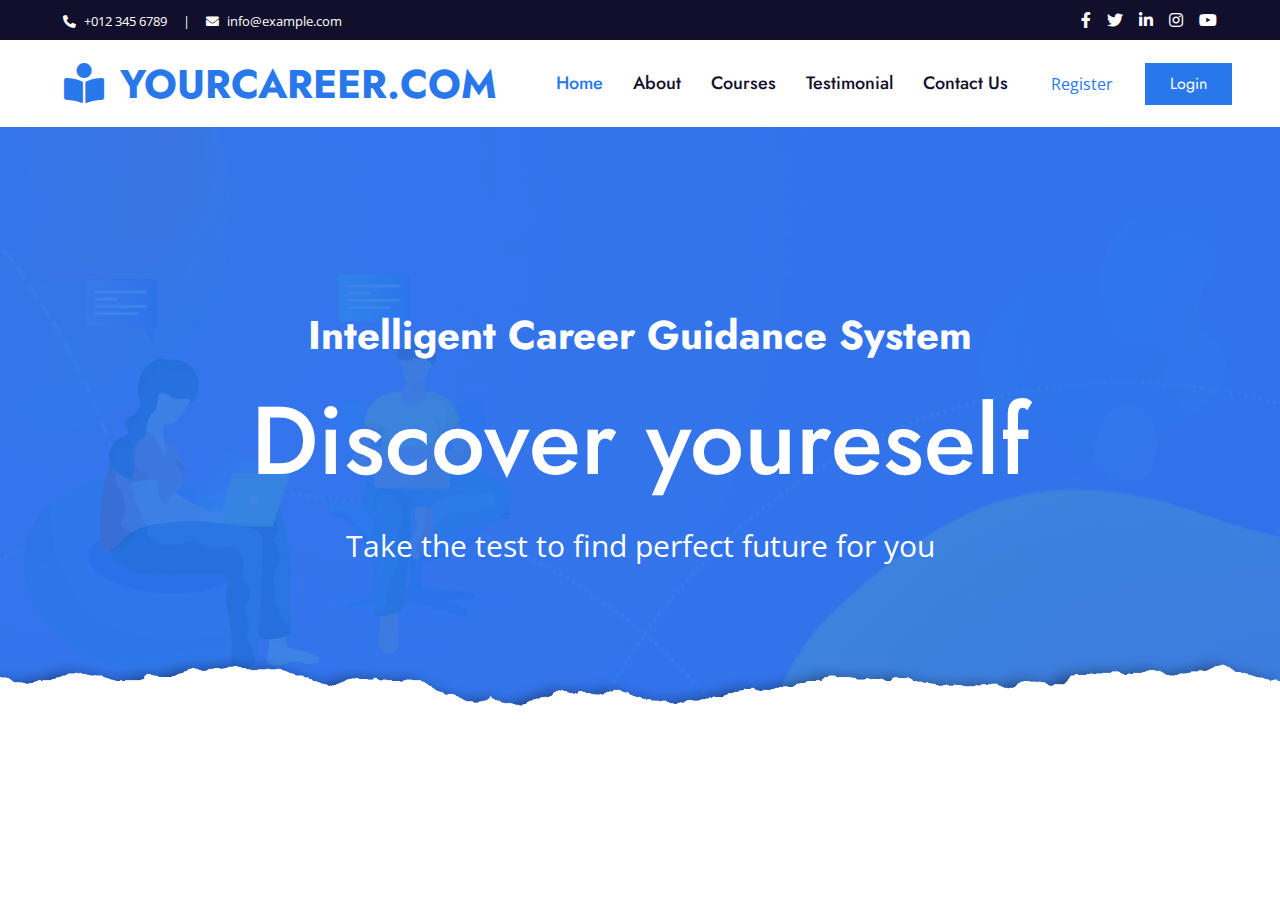
<file: index.html>
<!DOCTYPE html>
<html lang="en">

<head>
    <meta charset="utf-8">
    <title>Edukate - Online Education Website Template</title>
    <meta content="width=device-width, initial-scale=1.0" name="viewport">
    <meta content="Free HTML Templates" name="keywords">
    <meta content="Free HTML Templates" name="description">

    <!-- Favicon -->
    <link href="img/favicon.ico" rel="icon">

    <!-- Google Web Fonts -->
    <link rel="preconnect" href="https://fonts.gstatic.com">
    <link href="https://fonts.googleapis.com/css2?family=Jost:wght@500;600;700&family=Open+Sans:wght@400;600&display=swap" rel="stylesheet"> 

    <!-- Font Awesome -->
    <link href="https://cdnjs.cloudflare.com/ajax/libs/font-awesome/5.10.0/css/all.min.css" rel="stylesheet">

    <!-- Libraries Stylesheet -->
    <link href="lib/owlcarousel/assets/owl.carousel.min.css" rel="stylesheet">

    <!-- Customized Bootstrap Stylesheet -->
    <link href="css/style.css" rel="stylesheet">
</head>

<body>
    <!-- Topbar Start -->
    <div class="container-fluid bg-dark">
        <div class="row py-2 px-lg-5">
            <div class="col-lg-6 text-center text-lg-left mb-2 mb-lg-0">
                <div class="d-inline-flex align-items-center text-white">
                    <small><i class="fa fa-phone-alt mr-2"></i>+012 345 6789</small>
                    <small class="px-3">|</small>
                    <small><i class="fa fa-envelope mr-2"></i>info@example.com</small>
                </div>
            </div>
            <div class="col-lg-6 text-center text-lg-right">
                <div class="d-inline-flex align-items-center">
                    <a class="text-white px-2" href="">
                        <i class="fab fa-facebook-f"></i>
                    </a>
                    <a class="text-white px-2" href="">
                        <i class="fab fa-twitter"></i>
                    </a>
                    <a class="text-white px-2" href="">
                        <i class="fab fa-linkedin-in"></i>
                    </a>
                    <a class="text-white px-2" href="">
                        <i class="fab fa-instagram"></i>
                    </a>
                    <a class="text-white pl-2" href="">
                        <i class="fab fa-youtube"></i>
                    </a>
                </div>
            </div>
        </div>
    </div>
    <!-- Topbar End -->


    <!-- Navbar Start -->
    <div class="container-fluid p-0">
        <nav class="navbar navbar-expand-lg bg-white navbar-light py-3 py-lg-0 px-lg-5">
            <a href="index.html" class="navbar-brand ml-lg-3">
                <h1 class="m-0 text-uppercase text-primary"><i class="fa fa-book-reader mr-3"></i>YourCareer.com</h1>
            </a>
            <button type="button" class="navbar-toggler" data-toggle="collapse" data-target="#navbarCollapse">
                <span class="navbar-toggler-icon"></span>
            </button>
            <div class="collapse navbar-collapse justify-content-between px-lg-3" id="navbarCollapse">
                <div class="navbar-nav mx-auto py-0">
                    <a href="index.html" class="nav-item nav-link active">Home</a>
                    <a href="about.html" class="nav-item nav-link">About</a>
                    <a href="course.html" class="nav-item nav-link">Courses</a>
                    <a href="testimonial.html" class="nav-item nav-link">Testimonial</a>
                    <a href="contact.html" class="nav-item nav-link">Contact Us</a>
                    </div>
                    <a href="" class="nav-item nav-link">Register</a>
                </div>
                <a href="login.html" class="btn btn-primary py-2 px-4 d-none d-lg-block">Login</a>
            </div>
        </nav>
    </div>
    <!-- Navbar End -->


    <!-- Header Start -->
    <div class="jumbotron jumbotron-fluid position-relative overlay-bottom" style="margin-bottom: 90px;">
        <div class="container text-center my-5 py-5">
            <h1 class="text-white mt-4 mb-4">Intelligent Career Guidance System</h1>
            <h5 class="text-white display-1 mb-5">Discover youreself</h5>
            <p class="parafoot">Take the test to find perfect future for you</p>
        </div>
    </div>
    <a href="#" class="btn btn-lg btn-primary rounded-0 btn-lg-square back-to-top"><i class="fa fa-angle-double-up"></i></a>


    <!-- JavaScript Libraries -->
    <script src="https://code.jquery.com/jquery-3.4.1.min.js"></script>
    <script src="https://stackpath.bootstrapcdn.com/bootstrap/4.4.1/js/bootstrap.bundle.min.js"></script>
    <script src="lib/easing/easing.min.js"></script>
    <script src="lib/waypoints/waypoints.min.js"></script>
    <script src="lib/counterup/counterup.min.js"></script>
    <script src="lib/owlcarousel/owl.carousel.min.js"></script>

    <!-- Template Javascript -->
    <script src="js/main.js"></script>
</body>

</html>
</file>
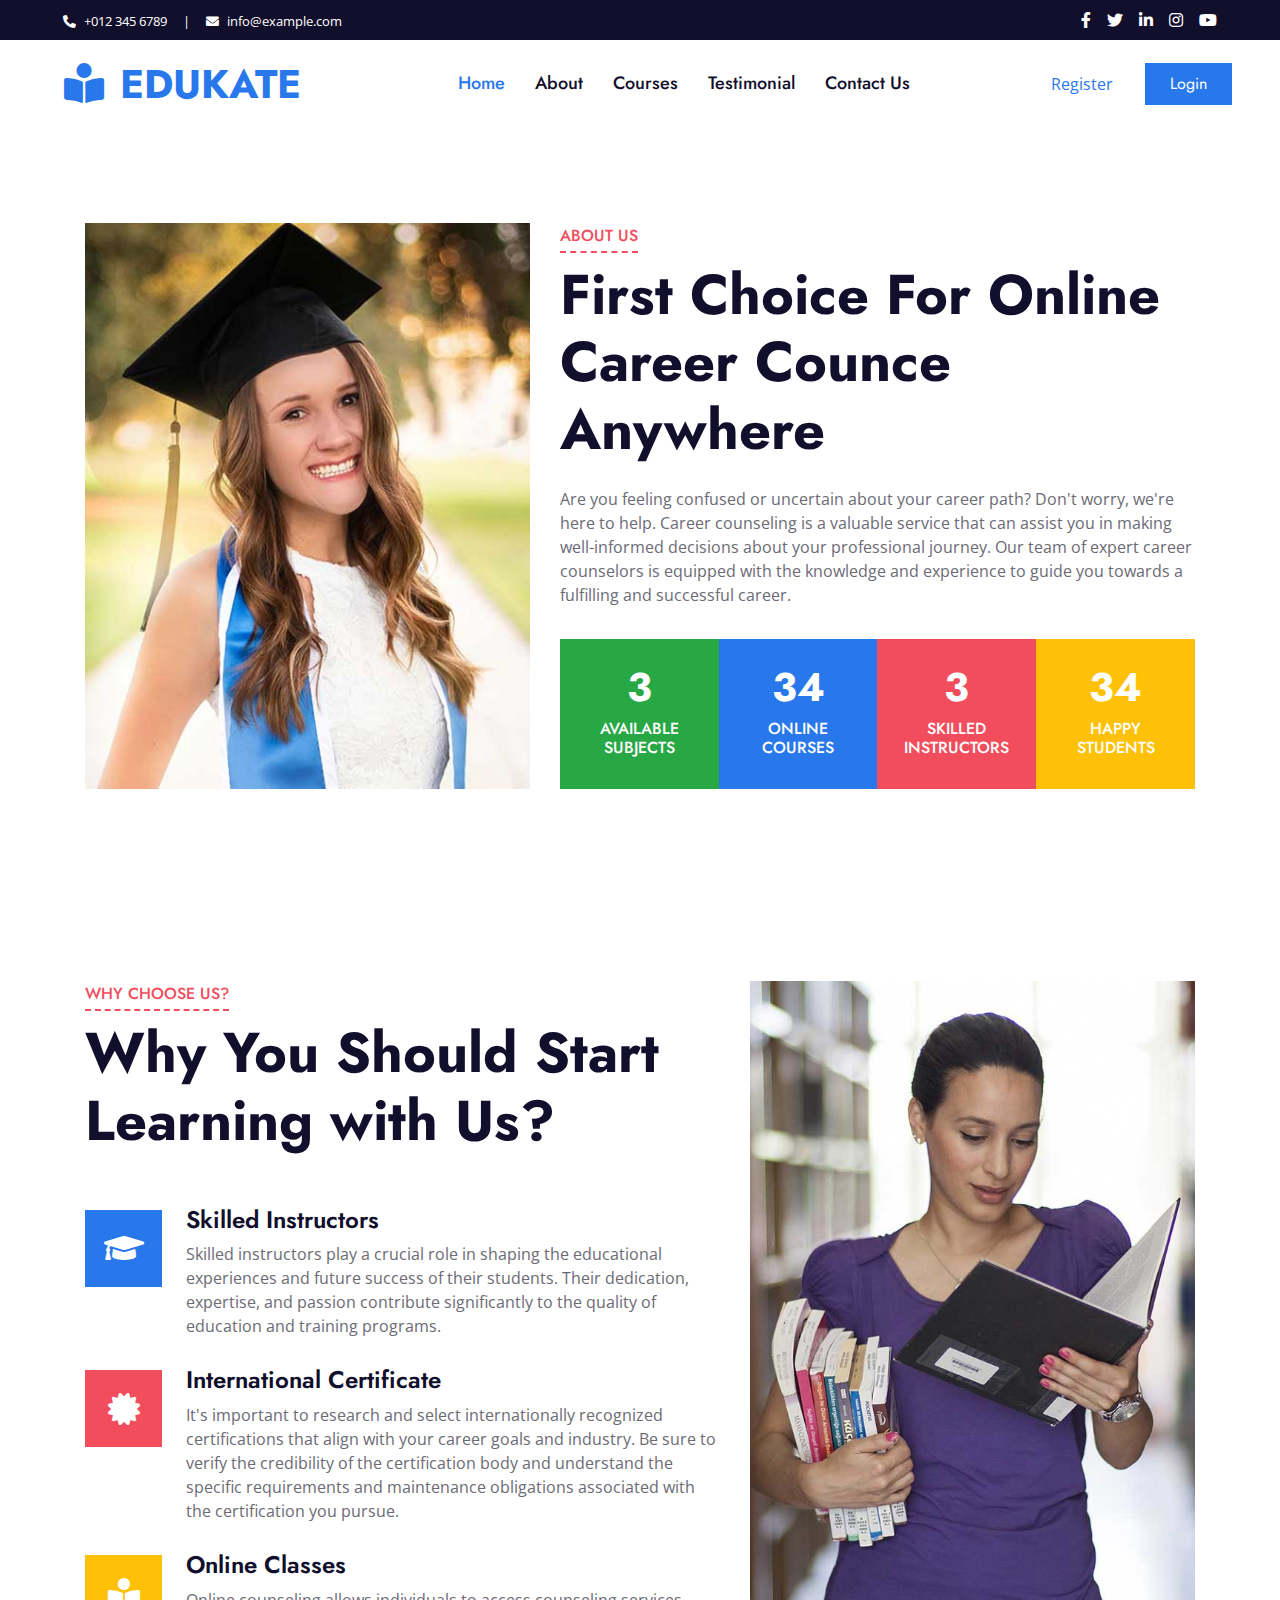
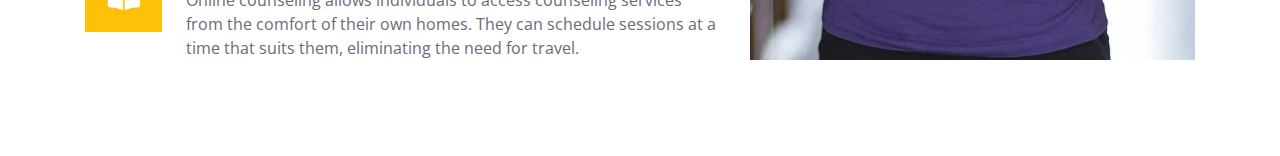
<file: about.html>
<!DOCTYPE html>
<html lang="en">

<head>
    <meta charset="utf-8">
    <title>Edukate - Online Education Website Template</title>
    <meta content="width=device-width, initial-scale=1.0" name="viewport">
    <meta content="Free HTML Templates" name="keywords">
    <meta content="Free HTML Templates" name="description">

    <!-- Favicon -->
    <link href="img/favicon.ico" rel="icon">

    <!-- Google Web Fonts -->
    <link rel="preconnect" href="https://fonts.gstatic.com">
    <link href="https://fonts.googleapis.com/css2?family=Jost:wght@500;600;700&family=Open+Sans:wght@400;600&display=swap" rel="stylesheet"> 

    <!-- Font Awesome -->
    <link href="https://cdnjs.cloudflare.com/ajax/libs/font-awesome/5.10.0/css/all.min.css" rel="stylesheet">

    <!-- Libraries Stylesheet -->
    <link href="lib/owlcarousel/assets/owl.carousel.min.css" rel="stylesheet">

    <!-- Customized Bootstrap Stylesheet -->
    <link href="css/style.css" rel="stylesheet">
</head>

<body>
    <!-- Topbar Start -->
    <div class="container-fluid bg-dark">
        <div class="row py-2 px-lg-5">
            <div class="col-lg-6 text-center text-lg-left mb-2 mb-lg-0">
                <div class="d-inline-flex align-items-center text-white">
                    <small><i class="fa fa-phone-alt mr-2"></i>+012 345 6789</small>
                    <small class="px-3">|</small>
                    <small><i class="fa fa-envelope mr-2"></i>info@example.com</small>
                </div>
            </div>
            <div class="col-lg-6 text-center text-lg-right">
                <div class="d-inline-flex align-items-center">
                    <a class="text-white px-2" href="">
                        <i class="fab fa-facebook-f"></i>
                    </a>
                    <a class="text-white px-2" href="">
                        <i class="fab fa-twitter"></i>
                    </a>
                    <a class="text-white px-2" href="">
                        <i class="fab fa-linkedin-in"></i>
                    </a>
                    <a class="text-white px-2" href="">
                        <i class="fab fa-instagram"></i>
                    </a>
                    <a class="text-white pl-2" href="">
                        <i class="fab fa-youtube"></i>
                    </a>
                </div>
            </div>
        </div>
    </div>
    <!-- Topbar End -->


    <!-- Navbar Start -->
    <div class="container-fluid p-0">
        <nav class="navbar navbar-expand-lg bg-white navbar-light py-3 py-lg-0 px-lg-5">
            <a href="index.html" class="navbar-brand ml-lg-3">
                <h1 class="m-0 text-uppercase text-primary"><i class="fa fa-book-reader mr-3"></i>Edukate</h1>
            </a>
            <button type="button" class="navbar-toggler" data-toggle="collapse" data-target="#navbarCollapse">
                <span class="navbar-toggler-icon"></span>
            </button>
            <div class="collapse navbar-collapse justify-content-between px-lg-3" id="navbarCollapse">
                <div class="navbar-nav mx-auto py-0">
                    <a href="index.html" class="nav-item nav-link active">Home</a>
                    <a href="about.html" class="nav-item nav-link">About</a>
                    <a href="course.html" class="nav-item nav-link">Courses</a>
                    <a href="testimonial.html" class="nav-item nav-link">Testimonial</a>
                    <a href="contact.html" class="nav-item nav-link">Contact Us</a>
                    </div>
                    <a href="" class="nav-item nav-link">Register</a>
                </div>
                <a href="login.html" class="btn btn-primary py-2 px-4 d-none d-lg-block">Login</a>
            </div>
        </nav>
    </div>
    <!-- Navbar End -->

    <!-- About Start -->
    <div class="container-fluid py-5">
        <div class="container py-5">
            <div class="row">
                <div class="col-lg-5 mb-5 mb-lg-0" style="min-height: 500px;">
                    <div class="position-relative h-100">
                        <img class="position-absolute w-100 h-100" src="img/about.jpg" style="object-fit: cover;">
                    </div>
                </div>
                <div class="col-lg-7">
                    <div class="section-title position-relative mb-4">
                        <h6 class="d-inline-block position-relative text-secondary text-uppercase pb-2">About Us</h6>
                        <h1 class="display-4">First Choice For Online Career Counce Anywhere</h1>
                    </div>
                    <p>Are you feeling confused or uncertain about your career path? Don't worry, we're here to help. Career counseling is a valuable service that can assist you in making well-informed decisions about your professional journey. Our team of expert career counselors is equipped with the knowledge and experience to guide you towards a fulfilling and successful career.</p>
                    <div class="row pt-3 mx-0">
                        <div class="col-3 px-0">
                            <div class="bg-success text-center p-4">
                                <h1 class="text-white" data-toggle="counter-up">10</h1>
                                <h6 class="text-uppercase text-white">Available<span class="d-block">Subjects</span></h6>
                            </div>
                        </div>
                        <div class="col-3 px-0">
                            <div class="bg-primary text-center p-4">
                                <h1 class="text-white" data-toggle="counter-up">100</h1>
                                <h6 class="text-uppercase text-white">Online<span class="d-block">Courses</span></h6>
                            </div>
                        </div>
                        <div class="col-3 px-0">
                            <div class="bg-secondary text-center p-4">
                                <h1 class="text-white" data-toggle="counter-up">10</h1>
                                <h6 class="text-uppercase text-white">Skilled<span class="d-block">Instructors</span></h6>
                            </div>
                        </div>
                        <div class="col-3 px-0">
                            <div class="bg-warning text-center p-4">
                                <h1 class="text-white" data-toggle="counter-up">100</h1>
                                <h6 class="text-uppercase text-white">Happy<span class="d-block">Students</span></h6>
                            </div>
                        </div>
                    </div>
                </div>
            </div>
        </div>
    </div>
    <!-- About End -->


    <!-- Feature Start -->
    <div class="container-fluid py-5">
        <div class="container py-5">
            <div class="row">
                <div class="col-lg-7 mb-5 mb-lg-0">
                    <div class="section-title position-relative mb-4">
                        <h6 class="d-inline-block position-relative text-secondary text-uppercase pb-2">Why Choose Us?</h6>
                        <h1 class="display-4">Why You Should Start Learning with Us?</h1>
                    </div>
                    <p class="mb-4 pb-2"></p>
                    <div class="d-flex mb-3">
                        <div class="btn-icon bg-primary mr-4">
                            <i class="fa fa-2x fa-graduation-cap text-white"></i>
                        </div>
                        <div class="mt-n1">
                            <h4>Skilled Instructors</h4>
                            <p> Skilled instructors play a crucial role in shaping the educational experiences and future success of their students. Their dedication, expertise, and passion contribute significantly to the quality of education and training programs.</p>
                        </div>
                    </div>
                    <div class="d-flex mb-3">
                        <div class="btn-icon bg-secondary mr-4">
                            <i class="fa fa-2x fa-certificate text-white"></i>
                        </div>
                        <div class="mt-n1">
                            <h4>International Certificate</h4>
                            <p>It's important to research and select internationally recognized certifications that align with your career goals and industry. Be sure to verify the credibility of the certification body and understand the specific requirements and maintenance obligations associated with the certification you pursue.</p>
                        </div>
                    </div>
                    <div class="d-flex">
                        <div class="btn-icon bg-warning mr-4">
                            <i class="fa fa-2x fa-book-reader text-white"></i>
                        </div>
                        <div class="mt-n1">
                            <h4>Online Classes</h4>
                            <p class="m-0">Online counseling allows individuals to access counseling services from the comfort of their own homes. They can schedule sessions at a time that suits them, eliminating the need for travel.</p>
                        </div>
                    </div>
                </div>
                <div class="col-lg-5" style="min-height: 500px;">
                    <div class="position-relative h-100">
                        <img class="position-absolute w-100 h-100" src="img/feature.jpg" style="object-fit: cover;">
                    </div>
                </div>
            </div>
        </div>
    </div>
    <!-- Feature Start -->



    <!-- Back to Top -->
    <a href="#" class="btn btn-lg btn-primary rounded-0 btn-lg-square back-to-top"><i class="fa fa-angle-double-up"></i></a>


    <!-- JavaScript Libraries -->
    <script src="https://code.jquery.com/jquery-3.4.1.min.js"></script>
    <script src="https://stackpath.bootstrapcdn.com/bootstrap/4.4.1/js/bootstrap.bundle.min.js"></script>
    <script src="lib/easing/easing.min.js"></script>
    <script src="lib/waypoints/waypoints.min.js"></script>
    <script src="lib/counterup/counterup.min.js"></script>
    <script src="lib/owlcarousel/owl.carousel.min.js"></script>

    <!-- Template Javascript -->
    <script src="js/main.js"></script>
</body>

</html>
</file>
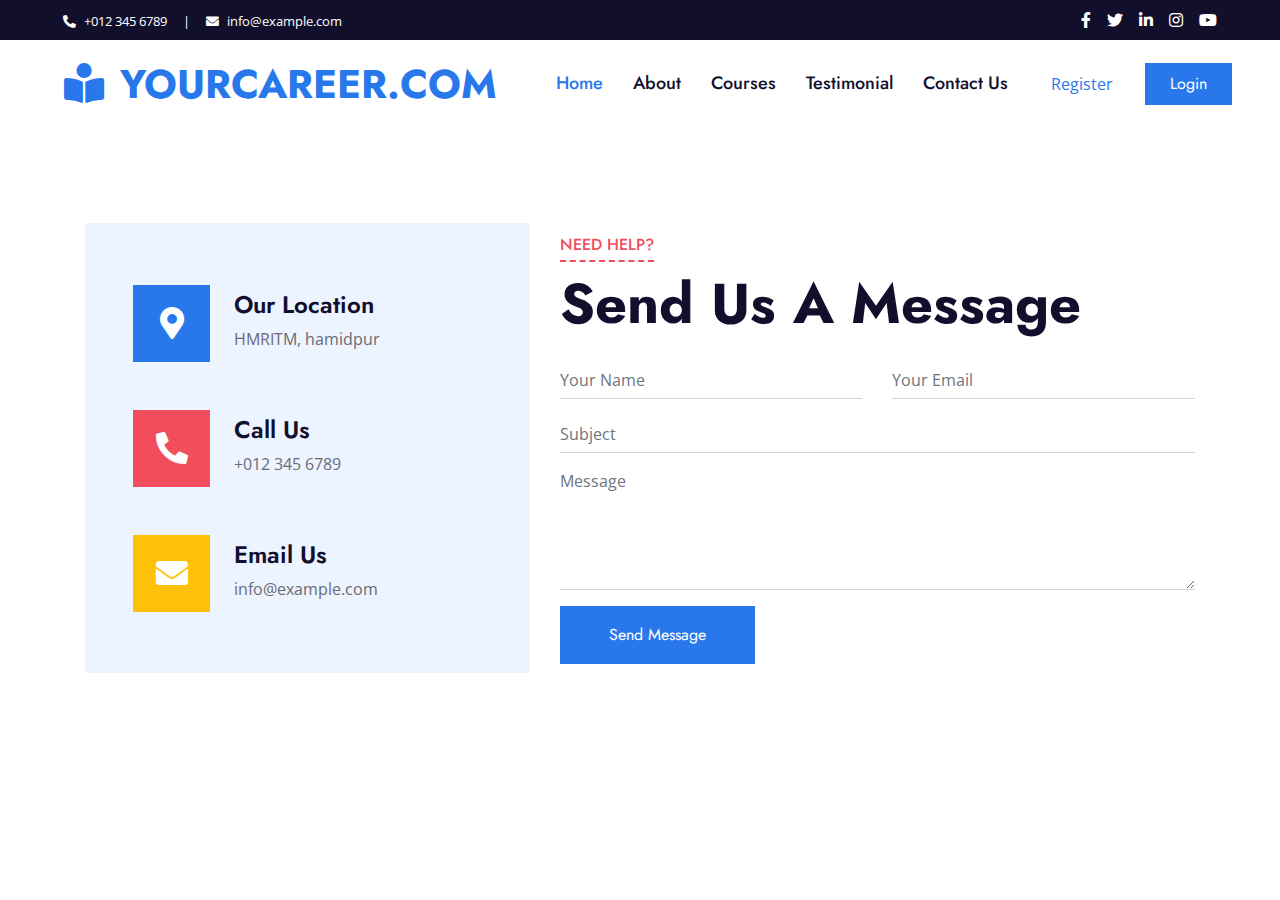
<file: contact.html>
<!DOCTYPE html>
<html lang="en">

<head>
    <meta charset="utf-8">
    <title>Edukate - Online Education Website Template</title>
    <meta content="width=device-width, initial-scale=1.0" name="viewport">
    <meta content="Free HTML Templates" name="keywords">
    <meta content="Free HTML Templates" name="description">

    <!-- Favicon -->
    <link href="img/favicon.ico" rel="icon">

    <!-- Google Web Fonts -->
    <link rel="preconnect" href="https://fonts.gstatic.com">
    <link href="https://fonts.googleapis.com/css2?family=Jost:wght@500;600;700&family=Open+Sans:wght@400;600&display=swap" rel="stylesheet"> 

    <!-- Font Awesome -->
    <link href="https://cdnjs.cloudflare.com/ajax/libs/font-awesome/5.10.0/css/all.min.css" rel="stylesheet">

    <!-- Libraries Stylesheet -->
    <link href="lib/owlcarousel/assets/owl.carousel.min.css" rel="stylesheet">

    <!-- Customized Bootstrap Stylesheet -->
    <link href="css/style.css" rel="stylesheet">
</head>

<body>
    <!-- Topbar Start -->
    <div class="container-fluid bg-dark">
        <div class="row py-2 px-lg-5">
            <div class="col-lg-6 text-center text-lg-left mb-2 mb-lg-0">
                <div class="d-inline-flex align-items-center text-white">
                    <small><i class="fa fa-phone-alt mr-2"></i>+012 345 6789</small>
                    <small class="px-3">|</small>
                    <small><i class="fa fa-envelope mr-2"></i>info@example.com</small>
                </div>
            </div>
            <div class="col-lg-6 text-center text-lg-right">
                <div class="d-inline-flex align-items-center">
                    <a class="text-white px-2" href="">
                        <i class="fab fa-facebook-f"></i>
                    </a>
                    <a class="text-white px-2" href="">
                        <i class="fab fa-twitter"></i>
                    </a>
                    <a class="text-white px-2" href="">
                        <i class="fab fa-linkedin-in"></i>
                    </a>
                    <a class="text-white px-2" href="">
                        <i class="fab fa-instagram"></i>
                    </a>
                    <a class="text-white pl-2" href="">
                        <i class="fab fa-youtube"></i>
                    </a>
                </div>
            </div>
        </div>
    </div>
    <!-- Topbar End -->


    <!-- Navbar Start -->
    <div class="container-fluid p-0">
        <nav class="navbar navbar-expand-lg bg-white navbar-light py-3 py-lg-0 px-lg-5">
            <a href="index.html" class="navbar-brand ml-lg-3">
                <h1 class="m-0 text-uppercase text-primary"><i class="fa fa-book-reader mr-3"></i>YourCareer.com</h1>
            </a>
            <button type="button" class="navbar-toggler" data-toggle="collapse" data-target="#navbarCollapse">
                <span class="navbar-toggler-icon"></span>
            </button>
            <div class="collapse navbar-collapse justify-content-between px-lg-3" id="navbarCollapse">
                <div class="navbar-nav mx-auto py-0">
                    <a href="index.html" class="nav-item nav-link active">Home</a>
                    <a href="about.html" class="nav-item nav-link">About</a>
                    <a href="course.html" class="nav-item nav-link">Courses</a>
                    <a href="testimonial.html" class="nav-item nav-link">Testimonial</a>
                    <a href="contact.html" class="nav-item nav-link">Contact Us</a>
                    </div>
                    <a href="" class="nav-item nav-link">Register</a>
                </div>
                <a href="login.html" class="btn btn-primary py-2 px-4 d-none d-lg-block">Login</a>
            </div>
        </nav>
    </div>


    <!-- Contact Start -->
    <div class="container-fluid py-5">
        <div class="container py-5">
            <div class="row align-items-center">
                <div class="col-lg-5 mb-5 mb-lg-0">
                    <div class="bg-light d-flex flex-column justify-content-center px-5" style="height: 450px;">
                        <div class="d-flex align-items-center mb-5">
                            <div class="btn-icon bg-primary mr-4">
                                <i class="fa fa-2x fa-map-marker-alt text-white"></i>
                            </div>
                            <div class="mt-n1">
                                <h4>Our Location</h4>
                                <p class="m-0">HMRITM, hamidpur</p>
                            </div>
                        </div>
                        <div class="d-flex align-items-center mb-5">
                            <div class="btn-icon bg-secondary mr-4">
                                <i class="fa fa-2x fa-phone-alt text-white"></i>
                            </div>
                            <div class="mt-n1">
                                <h4>Call Us</h4>
                                <p class="m-0">+012 345 6789</p>
                            </div>
                        </div>
                        <div class="d-flex align-items-center">
                            <div class="btn-icon bg-warning mr-4">
                                <i class="fa fa-2x fa-envelope text-white"></i>
                            </div>
                            <div class="mt-n1">
                                <h4>Email Us</h4>
                                <p class="m-0">info@example.com</p>
                            </div>
                        </div>
                    </div>
                </div>
                <div class="col-lg-7">
                    <div class="section-title position-relative mb-4">
                        <h6 class="d-inline-block position-relative text-secondary text-uppercase pb-2">Need Help?</h6>
                        <h1 class="display-4">Send Us A Message</h1>
                    </div>
                    <div class="contact-form">
                        <form>
                            <div class="row">
                                <div class="col-6 form-group">
                                    <input type="text" class="form-control border-top-0 border-right-0 border-left-0 p-0" placeholder="Your Name" required="required">
                                </div>
                                <div class="col-6 form-group">
                                    <input type="email" class="form-control border-top-0 border-right-0 border-left-0 p-0" placeholder="Your Email" required="required">
                                </div>
                            </div>
                            <div class="form-group">
                                <input type="text" class="form-control border-top-0 border-right-0 border-left-0 p-0" placeholder="Subject" required="required">
                            </div>
                            <div class="form-group">
                                <textarea class="form-control border-top-0 border-right-0 border-left-0 p-0" rows="5" placeholder="Message" required="required"></textarea>
                            </div>
                            <div>
                                <button class="btn btn-primary py-3 px-5" type="submit">Send Message</button>
                            </div>
                        </form>
                    </div>
                </div>
            </div>
        </div>
    </div>
    <!-- Contact End -->


    <!-- Back to Top -->
    <a href="#" class="btn btn-lg btn-primary rounded-0 btn-lg-square back-to-top"><i class="fa fa-angle-double-up"></i></a>


    <!-- JavaScript Libraries -->
    <script src="https://code.jquery.com/jquery-3.4.1.min.js"></script>
    <script src="https://stackpath.bootstrapcdn.com/bootstrap/4.4.1/js/bootstrap.bundle.min.js"></script>
    <script src="lib/easing/easing.min.js"></script>
    <script src="lib/waypoints/waypoints.min.js"></script>
    <script src="lib/counterup/counterup.min.js"></script>
    <script src="lib/owlcarousel/owl.carousel.min.js"></script>

    <!-- Template Javascript -->
    <script src="js/main.js"></script>
</body>

</html>
</file>
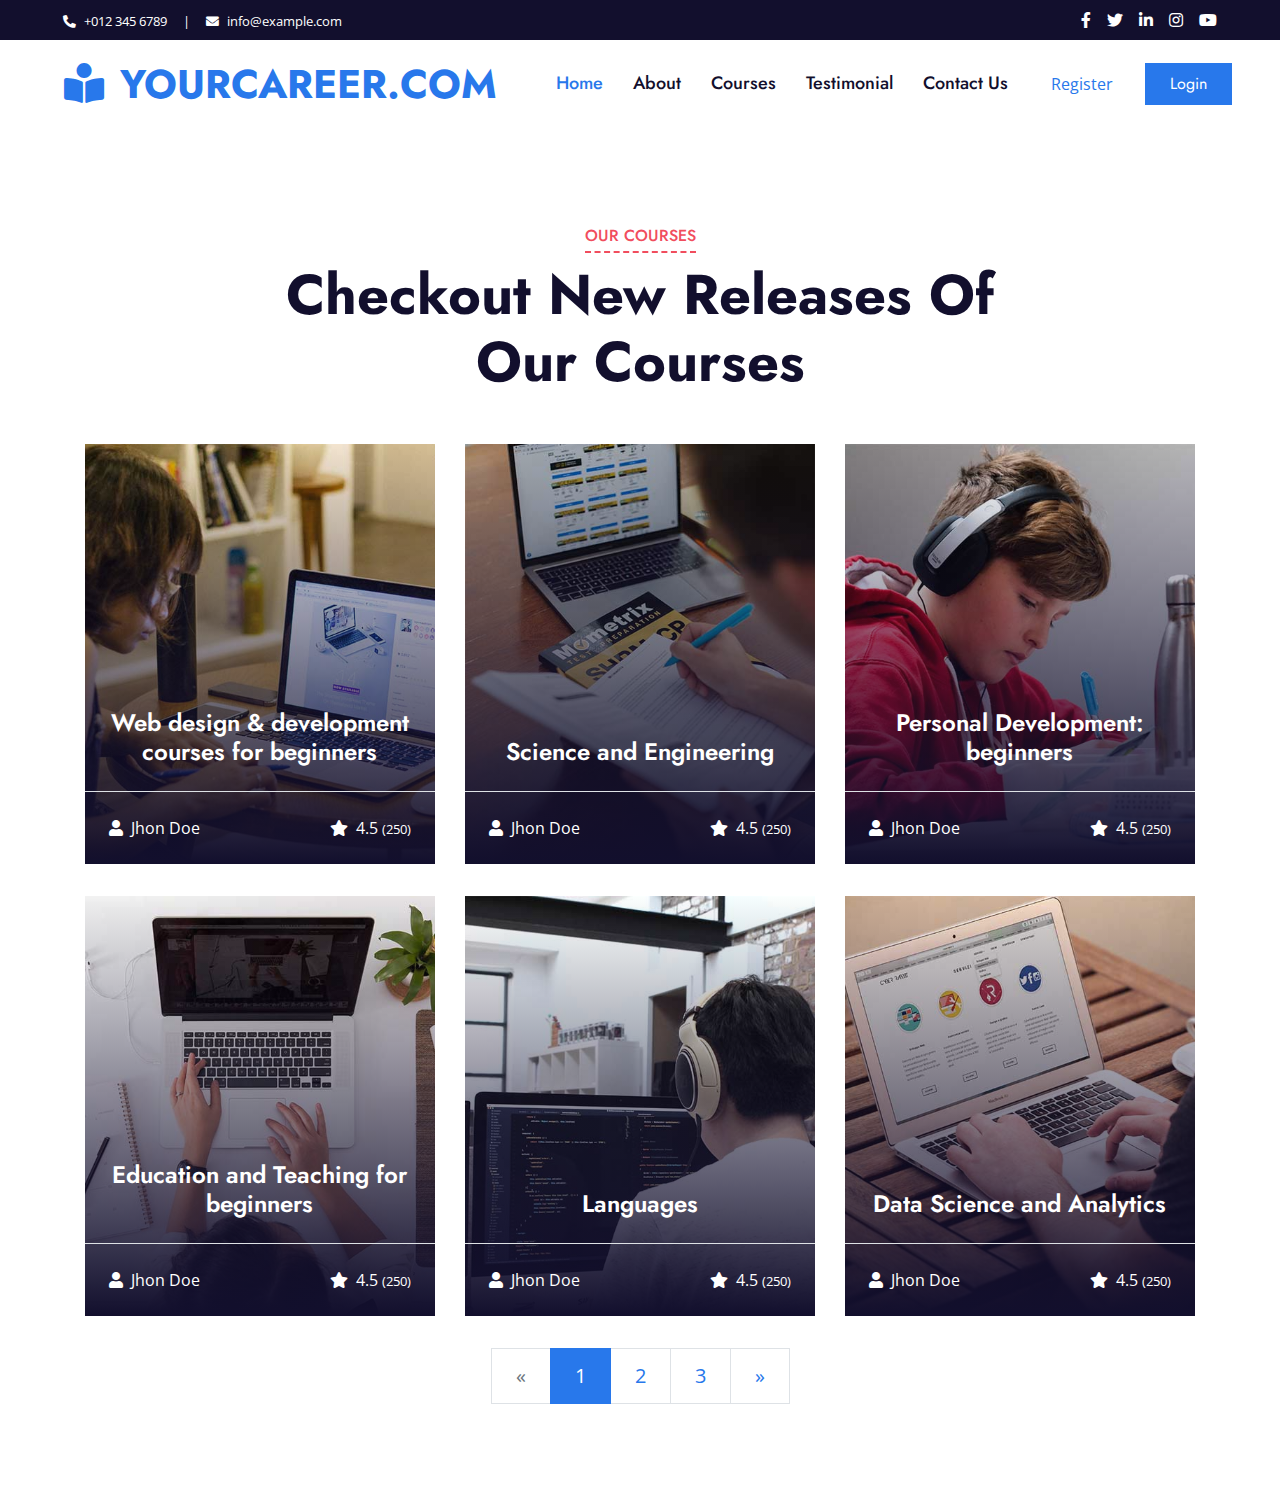
<file: course.html>
<!DOCTYPE html>
<html lang="en">

<head>
    <meta charset="utf-8">
    <title>Edukate - Online Education Website Template</title>
    <meta content="width=device-width, initial-scale=1.0" name="viewport">
    <meta content="Free HTML Templates" name="keywords">
    <meta content="Free HTML Templates" name="description">

    <!-- Favicon -->
    <link href="img/favicon.ico" rel="icon">

    <!-- Google Web Fonts -->
    <link rel="preconnect" href="https://fonts.gstatic.com">
    <link href="https://fonts.googleapis.com/css2?family=Jost:wght@500;600;700&family=Open+Sans:wght@400;600&display=swap" rel="stylesheet"> 

    <!-- Font Awesome -->
    <link href="https://cdnjs.cloudflare.com/ajax/libs/font-awesome/5.10.0/css/all.min.css" rel="stylesheet">

    <!-- Libraries Stylesheet -->
    <link href="lib/owlcarousel/assets/owl.carousel.min.css" rel="stylesheet">

    <!-- Customized Bootstrap Stylesheet -->
    <link href="css/style.css" rel="stylesheet">
</head>

<body>
    <!-- Topbar Start -->
    <div class="container-fluid bg-dark">
        <div class="row py-2 px-lg-5">
            <div class="col-lg-6 text-center text-lg-left mb-2 mb-lg-0">
                <div class="d-inline-flex align-items-center text-white">
                    <small><i class="fa fa-phone-alt mr-2"></i>+012 345 6789</small>
                    <small class="px-3">|</small>
                    <small><i class="fa fa-envelope mr-2"></i>info@example.com</small>
                </div>
            </div>
            <div class="col-lg-6 text-center text-lg-right">
                <div class="d-inline-flex align-items-center">
                    <a class="text-white px-2" href="">
                        <i class="fab fa-facebook-f"></i>
                    </a>
                    <a class="text-white px-2" href="">
                        <i class="fab fa-twitter"></i>
                    </a>
                    <a class="text-white px-2" href="">
                        <i class="fab fa-linkedin-in"></i>
                    </a>
                    <a class="text-white px-2" href="">
                        <i class="fab fa-instagram"></i>
                    </a>
                    <a class="text-white pl-2" href="">
                        <i class="fab fa-youtube"></i>
                    </a>
                </div>
            </div>
        </div>
    </div>
    <!-- Topbar End -->


    <!-- Navbar Start -->
    <div class="container-fluid p-0">
        <nav class="navbar navbar-expand-lg bg-white navbar-light py-3 py-lg-0 px-lg-5">
            <a href="index.html" class="navbar-brand ml-lg-3">
                <h1 class="m-0 text-uppercase text-primary"><i class="fa fa-book-reader mr-3"></i>YourCareer.com</h1>
            </a>
            <button type="button" class="navbar-toggler" data-toggle="collapse" data-target="#navbarCollapse">
                <span class="navbar-toggler-icon"></span>
            </button>
            <div class="collapse navbar-collapse justify-content-between px-lg-3" id="navbarCollapse">
                <div class="navbar-nav mx-auto py-0">
                    <a href="index.html" class="nav-item nav-link active">Home</a>
                    <a href="about.html" class="nav-item nav-link">About</a>
                    <a href="course.html" class="nav-item nav-link">Courses</a>
                    <a href="testimonial.html" class="nav-item nav-link">Testimonial</a>
                    <a href="contact.html" class="nav-item nav-link">Contact Us</a>
                    </div>
                    <a href="" class="nav-item nav-link">Register</a>
                </div>
                <a href="login.html" class="btn btn-primary py-2 px-4 d-none d-lg-block">Login</a>
            </div>
        </nav>
    </div>
    <!-- Navbar End -->



    <!-- Courses Start -->
    <div class="container-fluid py-5">
        <div class="container py-5">
            <div class="row mx-0 justify-content-center">
                <div class="col-lg-8">
                    <div class="section-title text-center position-relative mb-5">
                        <h6 class="d-inline-block position-relative text-secondary text-uppercase pb-2">Our Courses</h6>
                        <h1 class="display-4">Checkout New Releases Of Our Courses</h1>
                    </div>
                </div>
            </div>
            <div class="row">
                <div class="col-lg-4 col-md-6 pb-4">
                    <a class="courses-list-item position-relative d-block overflow-hidden mb-2" href="detail.html">
                        <img class="img-fluid" src="img/courses-1.jpg" alt="">
                        <div class="courses-text">
                            <h4 class="text-center text-white px-3">Web design & development courses for
                                beginners</h4>
                            <div class="border-top w-100 mt-3">
                                <div class="d-flex justify-content-between p-4">
                                    <span class="text-white"><i class="fa fa-user mr-2"></i>Jhon Doe</span>
                                    <span class="text-white"><i class="fa fa-star mr-2"></i>4.5
                                        <small>(250)</small></span>
                                </div>
                            </div>
                        </div>
                    </a>
                </div>
                <div class="col-lg-4 col-md-6 pb-4">
                    <a class="courses-list-item position-relative d-block overflow-hidden mb-2" href="detail.html">
                        <img class="img-fluid" src="img/courses-2.jpg" alt="">
                        <div class="courses-text">
                            <h4 class="text-center text-white px-3">Science and Engineering</h4>
                            <div class="border-top w-100 mt-3">
                                <div class="d-flex justify-content-between p-4">
                                    <span class="text-white"><i class="fa fa-user mr-2"></i>Jhon Doe</span>
                                    <span class="text-white"><i class="fa fa-star mr-2"></i>4.5
                                        <small>(250)</small></span>
                                </div>
                            </div>
                        </div>
                    </a>
                </div>
                <div class="col-lg-4 col-md-6 pb-4">
                    <a class="courses-list-item position-relative d-block overflow-hidden mb-2" href="detail.html">
                        <img class="img-fluid" src="img/courses-3.jpg" alt="">
                        <div class="courses-text">
                            <h4 class="text-center text-white px-3">Personal Development:
                                beginners</h4>
                            <div class="border-top w-100 mt-3">
                                <div class="d-flex justify-content-between p-4">
                                    <span class="text-white"><i class="fa fa-user mr-2"></i>Jhon Doe</span>
                                    <span class="text-white"><i class="fa fa-star mr-2"></i>4.5
                                        <small>(250)</small></span>
                                </div>
                            </div>
                        </div>
                    </a>
                </div>
                <div class="col-lg-4 col-md-6 pb-4">
                    <a class="courses-list-item position-relative d-block overflow-hidden mb-2" href="detail.html">
                        <img class="img-fluid" src="img/courses-4.jpg" alt="">
                        <div class="courses-text">
                            <h4 class="text-center text-white px-3">Education and Teaching for
                                beginners</h4>
                            <div class="border-top w-100 mt-3">
                                <div class="d-flex justify-content-between p-4">
                                    <span class="text-white"><i class="fa fa-user mr-2"></i>Jhon Doe</span>
                                    <span class="text-white"><i class="fa fa-star mr-2"></i>4.5
                                        <small>(250)</small></span>
                                </div>
                            </div>
                        </div>
                    </a>
                </div>
                <div class="col-lg-4 col-md-6 pb-4">
                    <a class="courses-list-item position-relative d-block overflow-hidden mb-2" href="detail.html">
                        <img class="img-fluid" src="img/courses-5.jpg" alt="">
                        <div class="courses-text">
                            <h4 class="text-center text-white px-3">Languages</h4>
                            <div class="border-top w-100 mt-3">
                                <div class="d-flex justify-content-between p-4">
                                    <span class="text-white"><i class="fa fa-user mr-2"></i>Jhon Doe</span>
                                    <span class="text-white"><i class="fa fa-star mr-2"></i>4.5
                                        <small>(250)</small></span>
                                </div>
                            </div>
                        </div>
                    </a>
                </div>
                <div class="col-lg-4 col-md-6 pb-4">
                    <a class="courses-list-item position-relative d-block overflow-hidden mb-2" href="detail.html">
                        <img class="img-fluid" src="img/courses-6.jpg" alt="">
                        <div class="courses-text">
                            <h4 class="text-center text-white px-3">Data Science and Analytics</h4>
                            <div class="border-top w-100 mt-3">
                                <div class="d-flex justify-content-between p-4">
                                    <span class="text-white"><i class="fa fa-user mr-2"></i>Jhon Doe</span>
                                    <span class="text-white"><i class="fa fa-star mr-2"></i>4.5
                                        <small>(250)</small></span>
                                </div>
                            </div>
                        </div>
                    </a>
                </div>
                <div class="col-12">
                    <nav aria-label="Page navigation">
                        <ul class="pagination pagination-lg justify-content-center mb-0">
                          <li class="page-item disabled">
                            <a class="page-link rounded-0" href="#" aria-label="Previous">
                              <span aria-hidden="true">&laquo;</span>
                              <span class="sr-only">Previous</span>
                            </a>
                          </li>
                          <li class="page-item active"><a class="page-link" href="#">1</a></li>
                          <li class="page-item"><a class="page-link" href="#">2</a></li>
                          <li class="page-item"><a class="page-link" href="#">3</a></li>
                          <li class="page-item">
                            <a class="page-link rounded-0" href="#" aria-label="Next">
                              <span aria-hidden="true">&raquo;</span>
                              <span class="sr-only">Next</span>
                            </a>
                          </li>
                        </ul>
                      </nav>
                </div>
            </div>
        </div>
    </div>
    <!-- Courses End -->


    <!-- Back to Top -->
    <a href="#" class="btn btn-lg btn-primary rounded-0 btn-lg-square back-to-top"><i class="fa fa-angle-double-up"></i></a>


    <!-- JavaScript Libraries -->
    <script src="https://code.jquery.com/jquery-3.4.1.min.js"></script>
    <script src="https://stackpath.bootstrapcdn.com/bootstrap/4.4.1/js/bootstrap.bundle.min.js"></script>
    <script src="lib/easing/easing.min.js"></script>
    <script src="lib/waypoints/waypoints.min.js"></script>
    <script src="lib/counterup/counterup.min.js"></script>
    <script src="lib/owlcarousel/owl.carousel.min.js"></script>

    <!-- Template Javascript -->
    <script src="js/main.js"></script>
</body>

</html>
</file>
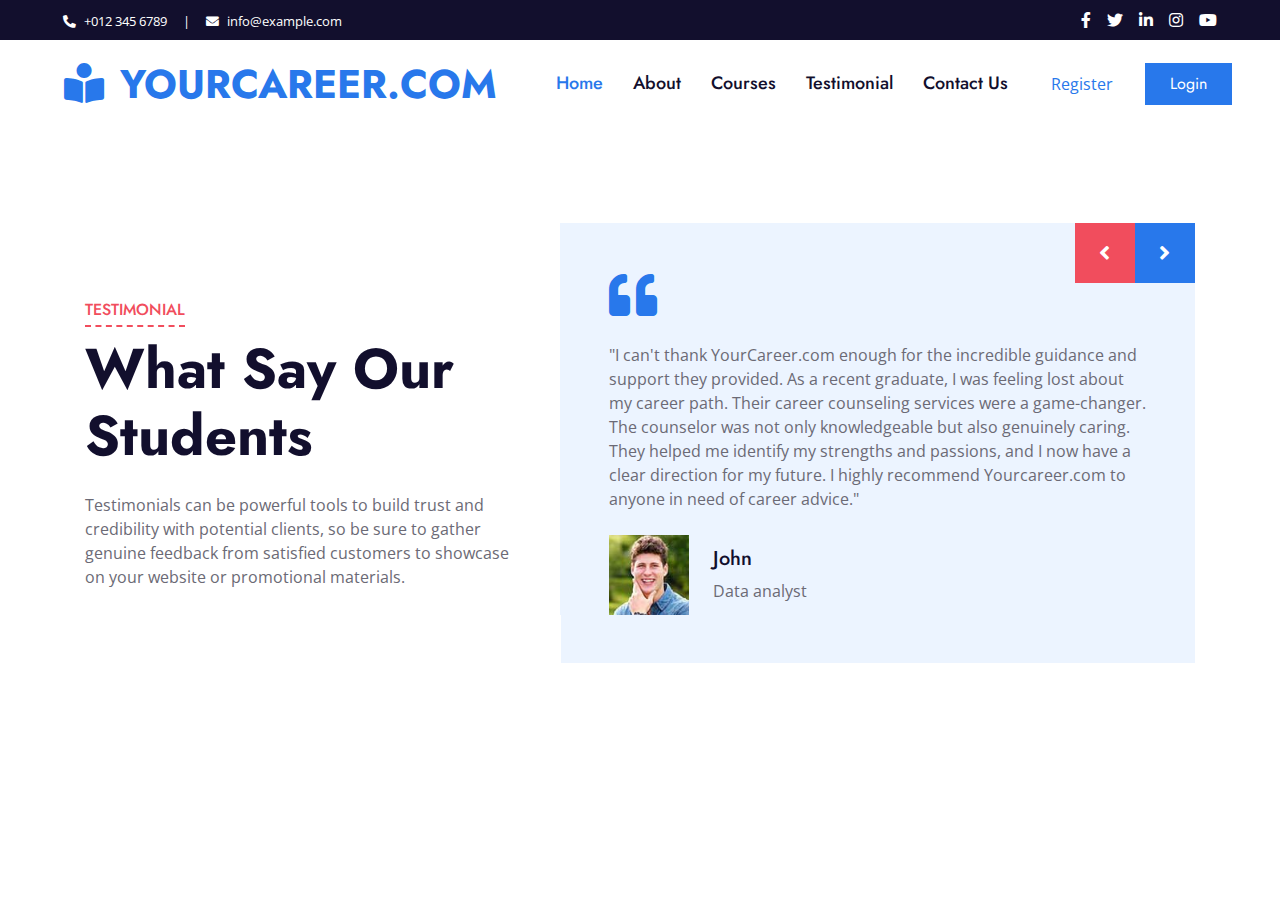
<file: testimonial.html>
<!DOCTYPE html>
<html lang="en">

<head>
    <meta charset="utf-8">
    <title>Edukate - Online Education Website Template</title>
    <meta content="width=device-width, initial-scale=1.0" name="viewport">
    <meta content="Free HTML Templates" name="keywords">
    <meta content="Free HTML Templates" name="description">

    <!-- Favicon -->
    <link href="img/favicon.ico" rel="icon">

    <!-- Google Web Fonts -->
    <link rel="preconnect" href="https://fonts.gstatic.com">
    <link href="https://fonts.googleapis.com/css2?family=Jost:wght@500;600;700&family=Open+Sans:wght@400;600&display=swap" rel="stylesheet"> 

    <!-- Font Awesome -->
    <link href="https://cdnjs.cloudflare.com/ajax/libs/font-awesome/5.10.0/css/all.min.css" rel="stylesheet">

    <!-- Libraries Stylesheet -->
    <link href="lib/owlcarousel/assets/owl.carousel.min.css" rel="stylesheet">

    <!-- Customized Bootstrap Stylesheet -->
    <link href="css/style.css" rel="stylesheet">
</head>

<body>
    <!-- Topbar Start -->
    <div class="container-fluid bg-dark">
        <div class="row py-2 px-lg-5">
            <div class="col-lg-6 text-center text-lg-left mb-2 mb-lg-0">
                <div class="d-inline-flex align-items-center text-white">
                    <small><i class="fa fa-phone-alt mr-2"></i>+012 345 6789</small>
                    <small class="px-3">|</small>
                    <small><i class="fa fa-envelope mr-2"></i>info@example.com</small>
                </div>
            </div>
            <div class="col-lg-6 text-center text-lg-right">
                <div class="d-inline-flex align-items-center">
                    <a class="text-white px-2" href="">
                        <i class="fab fa-facebook-f"></i>
                    </a>
                    <a class="text-white px-2" href="">
                        <i class="fab fa-twitter"></i>
                    </a>
                    <a class="text-white px-2" href="">
                        <i class="fab fa-linkedin-in"></i>
                    </a>
                    <a class="text-white px-2" href="">
                        <i class="fab fa-instagram"></i>
                    </a>
                    <a class="text-white pl-2" href="">
                        <i class="fab fa-youtube"></i>
                    </a>
                </div>
            </div>
        </div>
    </div>
    <!-- Topbar End -->


    <!-- Navbar Start -->
    <div class="container-fluid p-0">
        <nav class="navbar navbar-expand-lg bg-white navbar-light py-3 py-lg-0 px-lg-5">
            <a href="index.html" class="navbar-brand ml-lg-3">
                <h1 class="m-0 text-uppercase text-primary"><i class="fa fa-book-reader mr-3"></i>YourCareer.com</h1>
            </a>
            <button type="button" class="navbar-toggler" data-toggle="collapse" data-target="#navbarCollapse">
                <span class="navbar-toggler-icon"></span>
            </button>
            <div class="collapse navbar-collapse justify-content-between px-lg-3" id="navbarCollapse">
                <div class="navbar-nav mx-auto py-0">
                    <a href="index.html" class="nav-item nav-link active">Home</a>
                    <a href="about.html" class="nav-item nav-link">About</a>
                    <a href="course.html" class="nav-item nav-link">Courses</a>
                    <a href="testimonial.html" class="nav-item nav-link">Testimonial</a>
                    <a href="contact.html" class="nav-item nav-link">Contact Us</a>
                    </div>
                    <a href="" class="nav-item nav-link">Register</a>
                </div>
                <a href="login.html" class="btn btn-primary py-2 px-4 d-none d-lg-block">Login</a>
            </div>
        </nav>
    </div>
    <!-- Navbar End -->


    <!-- Header Start -->
   


    <!-- Testimonial Start -->
    <div class="container-fluid py-5">
        <div class="container py-5">
            <div class="row align-items-center">
                <div class="col-lg-5 mb-5 mb-lg-0">
                    <div class="section-title position-relative mb-4">
                        <h6 class="d-inline-block position-relative text-secondary text-uppercase pb-2">Testimonial</h6>
                        <h1 class="display-4">What Say Our Students</h1>
                    </div>
                    <p class="m-0"> Testimonials can be powerful tools to build trust and credibility with potential clients, so be sure to gather genuine feedback from satisfied customers to showcase on your website or promotional materials.</p>
                </div>
                <div class="col-lg-7">
                    <div class="owl-carousel testimonial-carousel">
                        <div class="bg-light p-5">
                            <i class="fa fa-3x fa-quote-left text-primary mb-4"></i>
                            <p>"I can't thank YourCareer.com enough for the incredible guidance and support they provided. As a recent graduate, I was feeling lost about my career path. Their career counseling services were a game-changer. The counselor was not only knowledgeable but also genuinely caring. They helped me identify my strengths and passions, and I now have a clear direction for my future. I highly recommend Yourcareer.com to anyone in need of career advice."</p>
                            <div class="d-flex flex-shrink-0 align-items-center mt-4">
                                <img class="img-fluid mr-4" src="img/testimonial-2.jpg" alt="">
                                <div>
                                    <h5>John</h5>
                                    <span>Data analyst</span>
                                </div>
                            </div>
                        </div>
                        <div class="bg-light p-5">
                            <i class="fa fa-3x fa-quote-left text-primary mb-4"></i>
                            <p>"I was at a crossroads in my career, uncertain about my next steps. YourCareer.com provided me with expert guidance and practical advice. The counselor's insights helped me discover a career path I'm truly passionate about. Thanks to them, I'm now on a fulfilling journey toward my dream job."</p>
                            <div class="d-flex flex-shrink-0 align-items-center mt-4">
                                <img class="img-fluid mr-4" src="img/testimonial-1.jpg" alt="">
                                <div>
                                    <h5>Priya</h5>
                                    <span>Web design</span>
                                </div>
                            </div>
                        </div>
                    </div>
                </div>
            </div>
        </div>
    </div>
    <!-- Testimonial Start -->


    <!-- Back to Top -->
    <a href="#" class="btn btn-lg btn-primary rounded-0 btn-lg-square back-to-top"><i class="fa fa-angle-double-up"></i></a>


    <!-- JavaScript Libraries -->
    <script src="https://code.jquery.com/jquery-3.4.1.min.js"></script>
    <script src="https://stackpath.bootstrapcdn.com/bootstrap/4.4.1/js/bootstrap.bundle.min.js"></script>
    <script src="lib/easing/easing.min.js"></script>
    <script src="lib/waypoints/waypoints.min.js"></script>
    <script src="lib/counterup/counterup.min.js"></script>
    <script src="lib/owlcarousel/owl.carousel.min.js"></script>

    <!-- Template Javascript -->
    <script src="js/main.js"></script>
</body>

</html>
</file>
<file: css/style.css>
:root {
  --blue: #007bff;
  --indigo: #6610f2;
  --purple: #6f42c1;
  --pink: #e83e8c;
  --red: #dc3545;
  --orange: #fd7e14;
  --yellow: #ffc107;
  --green: #28a745;
  --teal: #20c997;
  --cyan: #17a2b8;
  --white: #fff;
  --gray: #6c757d;
  --gray-dark: #343a40;
  --primary: #2878EB;
  --secondary: #F14D5D;
  --success: #28a745;
  --info: #17a2b8;
  --warning: #ffc107;
  --danger: #dc3545;
  --light: #ECF4FF;
  --dark: #120F2D;
  --breakpoint-xs: 0;
  --breakpoint-sm: 576px;
  --breakpoint-md: 768px;
  --breakpoint-lg: 992px;
  --breakpoint-xl: 1200px;
  --font-family-sans-serif: -apple-system, BlinkMacSystemFont, "Segoe UI", Roboto, "Helvetica Neue", Arial, "Noto Sans", sans-serif, "Apple Color Emoji", "Segoe UI Emoji", "Segoe UI Symbol", "Noto Color Emoji";
  --font-family-monospace: SFMono-Regular, Menlo, Monaco, Consolas, "Liberation Mono", "Courier New", monospace;
}

*,
*::before,
*::after {
  box-sizing: border-box;
}

html {
  font-family: sans-serif;
  line-height: 1.15;
  -webkit-text-size-adjust: 100%;
  -webkit-tap-highlight-color: rgba(0, 0, 0, 0);
}

article, aside, figcaption, figure, footer, header, hgroup, main, nav, section {
  display: block;
}

body {
  margin: 0;
  font-family: "Open Sans", sans-serif;
  font-size: 1rem;
  font-weight: 400;
  line-height: 1.5;
  color: #6B6A75;
  text-align: left;
  background-color: #FFFFFF;
}

[tabindex="-1"]:focus:not(:focus-visible) {
  outline: 0 !important;
}

hr {
  box-sizing: content-box;
  height: 0;
  overflow: visible;
}

h1, h2, h3, h4, h5, h6 {
  margin-top: 0;
  margin-bottom: 0.5rem;
}

p {
  margin-top: 0;
  margin-bottom: 1rem;
}

abbr[title],
abbr[data-original-title] {
  text-decoration: underline;
  text-decoration: underline dotted;
  cursor: help;
  border-bottom: 0;
  text-decoration-skip-ink: none;
}

address {
  margin-bottom: 1rem;
  font-style: normal;
  line-height: inherit;
}

ol,
ul,
dl {
  margin-top: 0;
  margin-bottom: 1rem;
}

ol ol,
ul ul,
ol ul,
ul ol {
  margin-bottom: 0;
}

dt {
  font-weight: 700;
}

dd {
  margin-bottom: .5rem;
  margin-left: 0;
}

blockquote {
  margin: 0 0 1rem;
}

b,
strong {
  font-weight: bolder;
}

small {
  font-size: 80%;
}

sub,
sup {
  position: relative;
  font-size: 75%;
  line-height: 0;
  vertical-align: baseline;
}

sub {
  bottom: -.25em;
}

sup {
  top: -.5em;
}

a {
  color: #2878EB;
  text-decoration: none;
  background-color: transparent;
}

a:hover {
  color: #1154b6;
  text-decoration: underline;
}

a:not([href]):not([class]) {
  color: inherit;
  text-decoration: none;
}

a:not([href]):not([class]):hover {
  color: inherit;
  text-decoration: none;
}

pre,
code,
kbd,
samp {
  font-family: SFMono-Regular, Menlo, Monaco, Consolas, "Liberation Mono", "Courier New", monospace;
  font-size: 1em;
}

pre {
  margin-top: 0;
  margin-bottom: 1rem;
  overflow: auto;
  -ms-overflow-style: scrollbar;
}

figure {
  margin: 0 0 1rem;
}

img {
  vertical-align: middle;
  border-style: none;
}

svg {
  overflow: hidden;
  vertical-align: middle;
}

table {
  border-collapse: collapse;
}

caption {
  padding-top: 0.75rem;
  padding-bottom: 0.75rem;
  color: #6c757d;
  text-align: left;
  caption-side: bottom;
}

th {
  text-align: inherit;
  text-align: -webkit-match-parent;
}

label {
  display: inline-block;
  margin-bottom: 0.5rem;
}

button {
  border-radius: 0;
}

button:focus {
  outline: 1px dotted;
  outline: 5px auto -webkit-focus-ring-color;
}

input,
button,
select,
optgroup,
textarea {
  margin: 0;
  font-family: inherit;
  font-size: inherit;
  line-height: inherit;
}

button,
input {
  overflow: visible;
}

button,
select {
  text-transform: none;
}

[role="button"] {
  cursor: pointer;
}

select {
  word-wrap: normal;
}

button,
[type="button"],
[type="reset"],
[type="submit"] {
  -webkit-appearance: button;
}

button:not(:disabled),
[type="button"]:not(:disabled),
[type="reset"]:not(:disabled),
[type="submit"]:not(:disabled) {
  cursor: pointer;
}

button::-moz-focus-inner,
[type="button"]::-moz-focus-inner,
[type="reset"]::-moz-focus-inner,
[type="submit"]::-moz-focus-inner {
  padding: 0;
  border-style: none;
}

input[type="radio"],
input[type="checkbox"] {
  box-sizing: border-box;
  padding: 0;
}

textarea {
  overflow: auto;
  resize: vertical;
}

fieldset {
  min-width: 0;
  padding: 0;
  margin: 0;
  border: 0;
}

legend {
  display: block;
  width: 100%;
  max-width: 100%;
  padding: 0;
  margin-bottom: .5rem;
  font-size: 1.5rem;
  line-height: inherit;
  color: inherit;
  white-space: normal;
}

@media (max-width: 1200px) {
  legend {
    font-size: calc(1.275rem + 0.3vw) ;
  }
}

progress {
  vertical-align: baseline;
}

[type="number"]::-webkit-inner-spin-button,
[type="number"]::-webkit-outer-spin-button {
  height: auto;
}

[type="search"] {
  outline-offset: -2px;
  -webkit-appearance: none;
}

[type="search"]::-webkit-search-decoration {
  -webkit-appearance: none;
}

::-webkit-file-upload-button {
  font: inherit;
  -webkit-appearance: button;
}

output {
  display: inline-block;
}

summary {
  display: list-item;
  cursor: pointer;
}

template {
  display: none;
}

[hidden] {
  display: none !important;
}

h1, h2, h3, h4, h5, h6,
.h1, .h2, .h3, .h4, .h5, .h6 {
  margin-bottom: 0.5rem;
  font-family: "Jost", sans-serif;
  font-weight: 500;
  line-height: 1.2;
  color: #120F2D;
}

h1, .h1 {
  font-size: 2.5rem;
}

@media (max-width: 1200px) {
  h1, .h1 {
    font-size: calc(1.375rem + 1.5vw) ;
  }
}

h2, .h2 {
  font-size: 2rem;
}

@media (max-width: 1200px) {
  h2, .h2 {
    font-size: calc(1.325rem + 0.9vw) ;
  }
}

h3, .h3 {
  font-size: 1.75rem;
}

@media (max-width: 1200px) {
  h3, .h3 {
    font-size: calc(1.3rem + 0.6vw) ;
  }
}

h4, .h4 {
  font-size: 1.5rem;
}

@media (max-width: 1200px) {
  h4, .h4 {
    font-size: calc(1.275rem + 0.3vw) ;
  }
}

h5, .h5 {
  font-size: 1.25rem;
}

h6, .h6 {
  font-size: 1rem;
}

.lead {
  font-size: 1.25rem;
  font-weight: 300;
}

.display-1 {
  font-size: 6rem;
  font-weight: 300;
  line-height: 1.2;
}

@media (max-width: 1200px) {
  .display-1 {
    font-size: calc(1.725rem + 5.7vw) ;
  }
}

.display-2 {
  font-size: 5.5rem;
  font-weight: 300;
  line-height: 1.2;
}

@media (max-width: 1200px) {
  .display-2 {
    font-size: calc(1.675rem + 5.1vw) ;
  }
}

.display-3 {
  font-size: 4.5rem;
  font-weight: 300;
  line-height: 1.2;
}

@media (max-width: 1200px) {
  .display-3 {
    font-size: calc(1.575rem + 3.9vw) ;
  }
}

.display-4 {
  font-size: 3.5rem;
  font-weight: 300;
  line-height: 1.2;
}

@media (max-width: 1200px) {
  .display-4 {
    font-size: calc(1.475rem + 2.7vw) ;
  }
}

hr {
  margin-top: 1rem;
  margin-bottom: 1rem;
  border: 0;
  border-top: 1px solid rgba(0, 0, 0, 0.1);
}

small,
.small {
  font-size: 80%;
  font-weight: 400;
}

mark,
.mark {
  padding: 0.2em;
  background-color: #fcf8e3;
}

.list-unstyled {
  padding-left: 0;
  list-style: none;
}

.list-inline {
  padding-left: 0;
  list-style: none;
}

.list-inline-item {
  display: inline-block;
}

.list-inline-item:not(:last-child) {
  margin-right: 0.5rem;
}

.initialism {
  font-size: 90%;
  text-transform: uppercase;
}

.blockquote {
  margin-bottom: 1rem;
  font-size: 1.25rem;
}

.blockquote-footer {
  display: block;
  font-size: 80%;
  color: #6c757d;
}

.blockquote-footer::before {
  content: "\2014\00A0";
}

.img-fluid {
  max-width: 100%;
  height: auto;
}

.img-thumbnail {
  padding: 0.25rem;
  background-color: #FFFFFF;
  border: 1px solid #dee2e6;
  border-radius: false;
  max-width: 100%;
  height: auto;
}

.figure {
  display: inline-block;
}

.figure-img {
  margin-bottom: 0.5rem;
  line-height: 1;
}

.figure-caption {
  font-size: 90%;
  color: #6c757d;
}

code {
  font-size: 87.5%;
  color: #e83e8c;
  word-wrap: break-word;
}

a > code {
  color: inherit;
}

kbd {
  padding: 0.2rem 0.4rem;
  font-size: 87.5%;
  color: #fff;
  background-color: #212529;
  border-radius: 0.2rem;
}

kbd kbd {
  padding: 0;
  font-size: 100%;
  font-weight: 700;
}

pre {
  display: block;
  font-size: 87.5%;
  color: #212529;
}

pre code {
  font-size: inherit;
  color: inherit;
  word-break: normal;
}

.pre-scrollable {
  max-height: 340px;
  overflow-y: scroll;
}

.container,
.container-fluid,
.container-sm,
.container-md,
.container-lg,
.container-xl {
  width: 100%;
  padding-right: 15px;
  padding-left: 15px;
  margin-right: auto;
  margin-left: auto;
}

@media (min-width: 576px) {
  .container, .container-sm {
    max-width: 540px;
  }
}

@media (min-width: 768px) {
  .container, .container-sm, .container-md {
    max-width: 720px;
  }
}

@media (min-width: 992px) {
  .container, .container-sm, .container-md, .container-lg {
    max-width: 960px;
  }
}

@media (min-width: 1200px) {
  .container, .container-sm, .container-md, .container-lg, .container-xl {
    max-width: 1140px;
  }
}

.row {
  display: flex;
  flex-wrap: wrap;
  margin-right: -15px;
  margin-left: -15px;
}

.no-gutters {
  margin-right: 0;
  margin-left: 0;
}

.no-gutters > .col,
.no-gutters > [class*="col-"] {
  padding-right: 0;
  padding-left: 0;
}

.col-1, .col-2, .col-3, .col-4, .col-5, .col-6, .col-7, .col-8, .col-9, .col-10, .col-11, .col-12, .col,
.col-auto, .col-sm-1, .col-sm-2, .col-sm-3, .col-sm-4, .col-sm-5, .col-sm-6, .col-sm-7, .col-sm-8, .col-sm-9, .col-sm-10, .col-sm-11, .col-sm-12, .col-sm,
.col-sm-auto, .col-md-1, .col-md-2, .col-md-3, .col-md-4, .col-md-5, .col-md-6, .col-md-7, .col-md-8, .col-md-9, .col-md-10, .col-md-11, .col-md-12, .col-md,
.col-md-auto, .col-lg-1, .col-lg-2, .col-lg-3, .col-lg-4, .col-lg-5, .col-lg-6, .col-lg-7, .col-lg-8, .col-lg-9, .col-lg-10, .col-lg-11, .col-lg-12, .col-lg,
.col-lg-auto, .col-xl-1, .col-xl-2, .col-xl-3, .col-xl-4, .col-xl-5, .col-xl-6, .col-xl-7, .col-xl-8, .col-xl-9, .col-xl-10, .col-xl-11, .col-xl-12, .col-xl,
.col-xl-auto {
  position: relative;
  width: 100%;
  padding-right: 15px;
  padding-left: 15px;
}

.col {
  flex-basis: 0;
  flex-grow: 1;
  max-width: 100%;
}

.row-cols-1 > * {
  flex: 0 0 100%;
  max-width: 100%;
}

.row-cols-2 > * {
  flex: 0 0 50%;
  max-width: 50%;
}

.row-cols-3 > * {
  flex: 0 0 33.33333%;
  max-width: 33.33333%;
}

.row-cols-4 > * {
  flex: 0 0 25%;
  max-width: 25%;
}

.row-cols-5 > * {
  flex: 0 0 20%;
  max-width: 20%;
}

.row-cols-6 > * {
  flex: 0 0 16.66667%;
  max-width: 16.66667%;
}

.col-auto {
  flex: 0 0 auto;
  width: auto;
  max-width: 100%;
}

.col-1 {
  flex: 0 0 8.33333%;
  max-width: 8.33333%;
}

.col-2 {
  flex: 0 0 16.66667%;
  max-width: 16.66667%;
}

.col-3 {
  flex: 0 0 25%;
  max-width: 25%;
}

.col-4 {
  flex: 0 0 33.33333%;
  max-width: 33.33333%;
}

.col-5 {
  flex: 0 0 41.66667%;
  max-width: 41.66667%;
}

.col-6 {
  flex: 0 0 50%;
  max-width: 50%;
}

.col-7 {
  flex: 0 0 58.33333%;
  max-width: 58.33333%;
}

.col-8 {
  flex: 0 0 66.66667%;
  max-width: 66.66667%;
}

.col-9 {
  flex: 0 0 75%;
  max-width: 75%;
}

.col-10 {
  flex: 0 0 83.33333%;
  max-width: 83.33333%;
}

.col-11 {
  flex: 0 0 91.66667%;
  max-width: 91.66667%;
}

.col-12 {
  flex: 0 0 100%;
  max-width: 100%;
}

.order-first {
  order: -1;
}

.order-last {
  order: 13;
}

.order-0 {
  order: 0;
}

.order-1 {
  order: 1;
}

.order-2 {
  order: 2;
}

.order-3 {
  order: 3;
}

.order-4 {
  order: 4;
}

.order-5 {
  order: 5;
}

.order-6 {
  order: 6;
}

.order-7 {
  order: 7;
}

.order-8 {
  order: 8;
}

.order-9 {
  order: 9;
}

.order-10 {
  order: 10;
}

.order-11 {
  order: 11;
}

.order-12 {
  order: 12;
}

.offset-1 {
  margin-left: 8.33333%;
}

.offset-2 {
  margin-left: 16.66667%;
}

.offset-3 {
  margin-left: 25%;
}

.offset-4 {
  margin-left: 33.33333%;
}

.offset-5 {
  margin-left: 41.66667%;
}

.offset-6 {
  margin-left: 50%;
}

.offset-7 {
  margin-left: 58.33333%;
}

.offset-8 {
  margin-left: 66.66667%;
}

.offset-9 {
  margin-left: 75%;
}

.offset-10 {
  margin-left: 83.33333%;
}

.offset-11 {
  margin-left: 91.66667%;
}

@media (min-width: 576px) {
  .col-sm {
    flex-basis: 0;
    flex-grow: 1;
    max-width: 100%;
  }
  .row-cols-sm-1 > * {
    flex: 0 0 100%;
    max-width: 100%;
  }
  .row-cols-sm-2 > * {
    flex: 0 0 50%;
    max-width: 50%;
  }
  .row-cols-sm-3 > * {
    flex: 0 0 33.33333%;
    max-width: 33.33333%;
  }
  .row-cols-sm-4 > * {
    flex: 0 0 25%;
    max-width: 25%;
  }
  .row-cols-sm-5 > * {
    flex: 0 0 20%;
    max-width: 20%;
  }
  .row-cols-sm-6 > * {
    flex: 0 0 16.66667%;
    max-width: 16.66667%;
  }
  .col-sm-auto {
    flex: 0 0 auto;
    width: auto;
    max-width: 100%;
  }
  .col-sm-1 {
    flex: 0 0 8.33333%;
    max-width: 8.33333%;
  }
  .col-sm-2 {
    flex: 0 0 16.66667%;
    max-width: 16.66667%;
  }
  .col-sm-3 {
    flex: 0 0 25%;
    max-width: 25%;
  }
  .col-sm-4 {
    flex: 0 0 33.33333%;
    max-width: 33.33333%;
  }
  .col-sm-5 {
    flex: 0 0 41.66667%;
    max-width: 41.66667%;
  }
  .col-sm-6 {
    flex: 0 0 50%;
    max-width: 50%;
  }
  .col-sm-7 {
    flex: 0 0 58.33333%;
    max-width: 58.33333%;
  }
  .col-sm-8 {
    flex: 0 0 66.66667%;
    max-width: 66.66667%;
  }
  .col-sm-9 {
    flex: 0 0 75%;
    max-width: 75%;
  }
  .col-sm-10 {
    flex: 0 0 83.33333%;
    max-width: 83.33333%;
  }
  .col-sm-11 {
    flex: 0 0 91.66667%;
    max-width: 91.66667%;
  }
  .col-sm-12 {
    flex: 0 0 100%;
    max-width: 100%;
  }
  .order-sm-first {
    order: -1;
  }
  .order-sm-last {
    order: 13;
  }
  .order-sm-0 {
    order: 0;
  }
  .order-sm-1 {
    order: 1;
  }
  .order-sm-2 {
    order: 2;
  }
  .order-sm-3 {
    order: 3;
  }
  .order-sm-4 {
    order: 4;
  }
  .order-sm-5 {
    order: 5;
  }
  .order-sm-6 {
    order: 6;
  }
  .order-sm-7 {
    order: 7;
  }
  .order-sm-8 {
    order: 8;
  }
  .order-sm-9 {
    order: 9;
  }
  .order-sm-10 {
    order: 10;
  }
  .order-sm-11 {
    order: 11;
  }
  .order-sm-12 {
    order: 12;
  }
  .offset-sm-0 {
    margin-left: 0;
  }
  .offset-sm-1 {
    margin-left: 8.33333%;
  }
  .offset-sm-2 {
    margin-left: 16.66667%;
  }
  .offset-sm-3 {
    margin-left: 25%;
  }
  .offset-sm-4 {
    margin-left: 33.33333%;
  }
  .offset-sm-5 {
    margin-left: 41.66667%;
  }
  .offset-sm-6 {
    margin-left: 50%;
  }
  .offset-sm-7 {
    margin-left: 58.33333%;
  }
  .offset-sm-8 {
    margin-left: 66.66667%;
  }
  .offset-sm-9 {
    margin-left: 75%;
  }
  .offset-sm-10 {
    margin-left: 83.33333%;
  }
  .offset-sm-11 {
    margin-left: 91.66667%;
  }
}

@media (min-width: 768px) {
  .col-md {
    flex-basis: 0;
    flex-grow: 1;
    max-width: 100%;
  }
  .row-cols-md-1 > * {
    flex: 0 0 100%;
    max-width: 100%;
  }
  .row-cols-md-2 > * {
    flex: 0 0 50%;
    max-width: 50%;
  }
  .row-cols-md-3 > * {
    flex: 0 0 33.33333%;
    max-width: 33.33333%;
  }
  .row-cols-md-4 > * {
    flex: 0 0 25%;
    max-width: 25%;
  }
  .row-cols-md-5 > * {
    flex: 0 0 20%;
    max-width: 20%;
  }
  .row-cols-md-6 > * {
    flex: 0 0 16.66667%;
    max-width: 16.66667%;
  }
  .col-md-auto {
    flex: 0 0 auto;
    width: auto;
    max-width: 100%;
  }
  .col-md-1 {
    flex: 0 0 8.33333%;
    max-width: 8.33333%;
  }
  .col-md-2 {
    flex: 0 0 16.66667%;
    max-width: 16.66667%;
  }
  .col-md-3 {
    flex: 0 0 25%;
    max-width: 25%;
  }
  .col-md-4 {
    flex: 0 0 33.33333%;
    max-width: 33.33333%;
  }
  .col-md-5 {
    flex: 0 0 41.66667%;
    max-width: 41.66667%;
  }
  .col-md-6 {
    flex: 0 0 50%;
    max-width: 50%;
  }
  .col-md-7 {
    flex: 0 0 58.33333%;
    max-width: 58.33333%;
  }
  .col-md-8 {
    flex: 0 0 66.66667%;
    max-width: 66.66667%;
  }
  .col-md-9 {
    flex: 0 0 75%;
    max-width: 75%;
  }
  .col-md-10 {
    flex: 0 0 83.33333%;
    max-width: 83.33333%;
  }
  .col-md-11 {
    flex: 0 0 91.66667%;
    max-width: 91.66667%;
  }
  .col-md-12 {
    flex: 0 0 100%;
    max-width: 100%;
  }
  .order-md-first {
    order: -1;
  }
  .order-md-last {
    order: 13;
  }
  .order-md-0 {
    order: 0;
  }
  .order-md-1 {
    order: 1;
  }
  .order-md-2 {
    order: 2;
  }
  .order-md-3 {
    order: 3;
  }
  .order-md-4 {
    order: 4;
  }
  .order-md-5 {
    order: 5;
  }
  .order-md-6 {
    order: 6;
  }
  .order-md-7 {
    order: 7;
  }
  .order-md-8 {
    order: 8;
  }
  .order-md-9 {
    order: 9;
  }
  .order-md-10 {
    order: 10;
  }
  .order-md-11 {
    order: 11;
  }
  .order-md-12 {
    order: 12;
  }
  .offset-md-0 {
    margin-left: 0;
  }
  .offset-md-1 {
    margin-left: 8.33333%;
  }
  .offset-md-2 {
    margin-left: 16.66667%;
  }
  .offset-md-3 {
    margin-left: 25%;
  }
  .offset-md-4 {
    margin-left: 33.33333%;
  }
  .offset-md-5 {
    margin-left: 41.66667%;
  }
  .offset-md-6 {
    margin-left: 50%;
  }
  .offset-md-7 {
    margin-left: 58.33333%;
  }
  .offset-md-8 {
    margin-left: 66.66667%;
  }
  .offset-md-9 {
    margin-left: 75%;
  }
  .offset-md-10 {
    margin-left: 83.33333%;
  }
  .offset-md-11 {
    margin-left: 91.66667%;
  }
}

@media (min-width: 992px) {
  .col-lg {
    flex-basis: 0;
    flex-grow: 1;
    max-width: 100%;
  }
  .row-cols-lg-1 > * {
    flex: 0 0 100%;
    max-width: 100%;
  }
  .row-cols-lg-2 > * {
    flex: 0 0 50%;
    max-width: 50%;
  }
  .row-cols-lg-3 > * {
    flex: 0 0 33.33333%;
    max-width: 33.33333%;
  }
  .row-cols-lg-4 > * {
    flex: 0 0 25%;
    max-width: 25%;
  }
  .row-cols-lg-5 > * {
    flex: 0 0 20%;
    max-width: 20%;
  }
  .row-cols-lg-6 > * {
    flex: 0 0 16.66667%;
    max-width: 16.66667%;
  }
  .col-lg-auto {
    flex: 0 0 auto;
    width: auto;
    max-width: 100%;
  }
  .col-lg-1 {
    flex: 0 0 8.33333%;
    max-width: 8.33333%;
  }
  .col-lg-2 {
    flex: 0 0 16.66667%;
    max-width: 16.66667%;
  }
  .col-lg-3 {
    flex: 0 0 25%;
    max-width: 25%;
  }
  .col-lg-4 {
    flex: 0 0 33.33333%;
    max-width: 33.33333%;
  }
  .col-lg-5 {
    flex: 0 0 41.66667%;
    max-width: 41.66667%;
  }
  .col-lg-6 {
    flex: 0 0 50%;
    max-width: 50%;
  }
  .col-lg-7 {
    flex: 0 0 58.33333%;
    max-width: 58.33333%;
  }
  .col-lg-8 {
    flex: 0 0 66.66667%;
    max-width: 66.66667%;
  }
  .col-lg-9 {
    flex: 0 0 75%;
    max-width: 75%;
  }
  .col-lg-10 {
    flex: 0 0 83.33333%;
    max-width: 83.33333%;
  }
  .col-lg-11 {
    flex: 0 0 91.66667%;
    max-width: 91.66667%;
  }
  .col-lg-12 {
    flex: 0 0 100%;
    max-width: 100%;
  }
  .order-lg-first {
    order: -1;
  }
  .order-lg-last {
    order: 13;
  }
  .order-lg-0 {
    order: 0;
  }
  .order-lg-1 {
    order: 1;
  }
  .order-lg-2 {
    order: 2;
  }
  .order-lg-3 {
    order: 3;
  }
  .order-lg-4 {
    order: 4;
  }
  .order-lg-5 {
    order: 5;
  }
  .order-lg-6 {
    order: 6;
  }
  .order-lg-7 {
    order: 7;
  }
  .order-lg-8 {
    order: 8;
  }
  .order-lg-9 {
    order: 9;
  }
  .order-lg-10 {
    order: 10;
  }
  .order-lg-11 {
    order: 11;
  }
  .order-lg-12 {
    order: 12;
  }
  .offset-lg-0 {
    margin-left: 0;
  }
  .offset-lg-1 {
    margin-left: 8.33333%;
  }
  .offset-lg-2 {
    margin-left: 16.66667%;
  }
  .offset-lg-3 {
    margin-left: 25%;
  }
  .offset-lg-4 {
    margin-left: 33.33333%;
  }
  .offset-lg-5 {
    margin-left: 41.66667%;
  }
  .offset-lg-6 {
    margin-left: 50%;
  }
  .offset-lg-7 {
    margin-left: 58.33333%;
  }
  .offset-lg-8 {
    margin-left: 66.66667%;
  }
  .offset-lg-9 {
    margin-left: 75%;
  }
  .offset-lg-10 {
    margin-left: 83.33333%;
  }
  .offset-lg-11 {
    margin-left: 91.66667%;
  }
}

@media (min-width: 1200px) {
  .col-xl {
    flex-basis: 0;
    flex-grow: 1;
    max-width: 100%;
  }
  .row-cols-xl-1 > * {
    flex: 0 0 100%;
    max-width: 100%;
  }
  .row-cols-xl-2 > * {
    flex: 0 0 50%;
    max-width: 50%;
  }
  .row-cols-xl-3 > * {
    flex: 0 0 33.33333%;
    max-width: 33.33333%;
  }
  .row-cols-xl-4 > * {
    flex: 0 0 25%;
    max-width: 25%;
  }
  .row-cols-xl-5 > * {
    flex: 0 0 20%;
    max-width: 20%;
  }
  .row-cols-xl-6 > * {
    flex: 0 0 16.66667%;
    max-width: 16.66667%;
  }
  .col-xl-auto {
    flex: 0 0 auto;
    width: auto;
    max-width: 100%;
  }
  .col-xl-1 {
    flex: 0 0 8.33333%;
    max-width: 8.33333%;
  }
  .col-xl-2 {
    flex: 0 0 16.66667%;
    max-width: 16.66667%;
  }
  .col-xl-3 {
    flex: 0 0 25%;
    max-width: 25%;
  }
  .col-xl-4 {
    flex: 0 0 33.33333%;
    max-width: 33.33333%;
  }
  .col-xl-5 {
    flex: 0 0 41.66667%;
    max-width: 41.66667%;
  }
  .col-xl-6 {
    flex: 0 0 50%;
    max-width: 50%;
  }
  .col-xl-7 {
    flex: 0 0 58.33333%;
    max-width: 58.33333%;
  }
  .col-xl-8 {
    flex: 0 0 66.66667%;
    max-width: 66.66667%;
  }
  .col-xl-9 {
    flex: 0 0 75%;
    max-width: 75%;
  }
  .col-xl-10 {
    flex: 0 0 83.33333%;
    max-width: 83.33333%;
  }
  .col-xl-11 {
    flex: 0 0 91.66667%;
    max-width: 91.66667%;
  }
  .col-xl-12 {
    flex: 0 0 100%;
    max-width: 100%;
  }
  .order-xl-first {
    order: -1;
  }
  .order-xl-last {
    order: 13;
  }
  .order-xl-0 {
    order: 0;
  }
  .order-xl-1 {
    order: 1;
  }
  .order-xl-2 {
    order: 2;
  }
  .order-xl-3 {
    order: 3;
  }
  .order-xl-4 {
    order: 4;
  }
  .order-xl-5 {
    order: 5;
  }
  .order-xl-6 {
    order: 6;
  }
  .order-xl-7 {
    order: 7;
  }
  .order-xl-8 {
    order: 8;
  }
  .order-xl-9 {
    order: 9;
  }
  .order-xl-10 {
    order: 10;
  }
  .order-xl-11 {
    order: 11;
  }
  .order-xl-12 {
    order: 12;
  }
  .offset-xl-0 {
    margin-left: 0;
  }
  .offset-xl-1 {
    margin-left: 8.33333%;
  }
  .offset-xl-2 {
    margin-left: 16.66667%;
  }
  .offset-xl-3 {
    margin-left: 25%;
  }
  .offset-xl-4 {
    margin-left: 33.33333%;
  }
  .offset-xl-5 {
    margin-left: 41.66667%;
  }
  .offset-xl-6 {
    margin-left: 50%;
  }
  .offset-xl-7 {
    margin-left: 58.33333%;
  }
  .offset-xl-8 {
    margin-left: 66.66667%;
  }
  .offset-xl-9 {
    margin-left: 75%;
  }
  .offset-xl-10 {
    margin-left: 83.33333%;
  }
  .offset-xl-11 {
    margin-left: 91.66667%;
  }
}

.table {
  width: 100%;
  margin-bottom: 1rem;
  color: #6B6A75;
}

.table th,
.table td {
  padding: 0.75rem;
  vertical-align: top;
  border-top: 1px solid #dee2e6;
}

.table thead th {
  vertical-align: bottom;
  border-bottom: 2px solid #dee2e6;
}

.table tbody + tbody {
  border-top: 2px solid #dee2e6;
}

.table-sm th,
.table-sm td {
  padding: 0.3rem;
}

.table-bordered {
  border: 1px solid #dee2e6;
}

.table-bordered th,
.table-bordered td {
  border: 1px solid #dee2e6;
}

.table-bordered thead th,
.table-bordered thead td {
  border-bottom-width: 2px;
}

.table-borderless th,
.table-borderless td,
.table-borderless thead th,
.table-borderless tbody + tbody {
  border: 0;
}

.table-striped tbody tr:nth-of-type(odd) {
  background-color: rgba(0, 0, 0, 0.05);
}

.table-hover tbody tr:hover {
  color: #6B6A75;
  background-color: rgba(0, 0, 0, 0.075);
}

.table-primary,
.table-primary > th,
.table-primary > td {
  background-color: #c3d9f9;
}

.table-primary th,
.table-primary td,
.table-primary thead th,
.table-primary tbody + tbody {
  border-color: #8fb9f5;
}

.table-hover .table-primary:hover {
  background-color: #accaf7;
}

.table-hover .table-primary:hover > td,
.table-hover .table-primary:hover > th {
  background-color: #accaf7;
}

.table-secondary,
.table-secondary > th,
.table-secondary > td {
  background-color: #fbcdd2;
}

.table-secondary th,
.table-secondary td,
.table-secondary thead th,
.table-secondary tbody + tbody {
  border-color: #f8a2ab;
}

.table-hover .table-secondary:hover {
  background-color: #f9b5bd;
}

.table-hover .table-secondary:hover > td,
.table-hover .table-secondary:hover > th {
  background-color: #f9b5bd;
}

.table-success,
.table-success > th,
.table-success > td {
  background-color: #c3e6cb;
}

.table-success th,
.table-success td,
.table-success thead th,
.table-success tbody + tbody {
  border-color: #8fd19e;
}

.table-hover .table-success:hover {
  background-color: #b1dfbb;
}

.table-hover .table-success:hover > td,
.table-hover .table-success:hover > th {
  background-color: #b1dfbb;
}

.table-info,
.table-info > th,
.table-info > td {
  background-color: #bee5eb;
}

.table-info th,
.table-info td,
.table-info thead th,
.table-info tbody + tbody {
  border-color: #86cfda;
}

.table-hover .table-info:hover {
  background-color: #abdde5;
}

.table-hover .table-info:hover > td,
.table-hover .table-info:hover > th {
  background-color: #abdde5;
}

.table-warning,
.table-warning > th,
.table-warning > td {
  background-color: #ffeeba;
}

.table-warning th,
.table-warning td,
.table-warning thead th,
.table-warning tbody + tbody {
  border-color: #ffdf7e;
}

.table-hover .table-warning:hover {
  background-color: #ffe8a1;
}

.table-hover .table-warning:hover > td,
.table-hover .table-warning:hover > th {
  background-color: #ffe8a1;
}

.table-danger,
.table-danger > th,
.table-danger > td {
  background-color: #f5c6cb;
}

.table-danger th,
.table-danger td,
.table-danger thead th,
.table-danger tbody + tbody {
  border-color: #ed969e;
}

.table-hover .table-danger:hover {
  background-color: #f1b0b7;
}

.table-hover .table-danger:hover > td,
.table-hover .table-danger:hover > th {
  background-color: #f1b0b7;
}

.table-light,
.table-light > th,
.table-light > td {
  background-color: #fafcff;
}

.table-light th,
.table-light td,
.table-light thead th,
.table-light tbody + tbody {
  border-color: #f5f9ff;
}

.table-hover .table-light:hover {
  background-color: #e1edff;
}

.table-hover .table-light:hover > td,
.table-hover .table-light:hover > th {
  background-color: #e1edff;
}

.table-dark,
.table-dark > th,
.table-dark > td {
  background-color: #bdbcc4;
}

.table-dark th,
.table-dark td,
.table-dark thead th,
.table-dark tbody + tbody {
  border-color: #848292;
}

.table-hover .table-dark:hover {
  background-color: #b0aeb8;
}

.table-hover .table-dark:hover > td,
.table-hover .table-dark:hover > th {
  background-color: #b0aeb8;
}

.table-active,
.table-active > th,
.table-active > td {
  background-color: rgba(0, 0, 0, 0.075);
}

.table-hover .table-active:hover {
  background-color: rgba(0, 0, 0, 0.075);
}

.table-hover .table-active:hover > td,
.table-hover .table-active:hover > th {
  background-color: rgba(0, 0, 0, 0.075);
}

.table .thead-dark th {
  color: #fff;
  background-color: #343a40;
  border-color: #454d55;
}

.table .thead-light th {
  color: #495057;
  background-color: #e9ecef;
  border-color: #dee2e6;
}

.table-dark {
  color: #fff;
  background-color: #343a40;
}

.table-dark th,
.table-dark td,
.table-dark thead th {
  border-color: #454d55;
}

.table-dark.table-bordered {
  border: 0;
}

.table-dark.table-striped tbody tr:nth-of-type(odd) {
  background-color: rgba(255, 255, 255, 0.05);
}

.table-dark.table-hover tbody tr:hover {
  color: #fff;
  background-color: rgba(255, 255, 255, 0.075);
}

@media (max-width: 575.98px) {
  .table-responsive-sm {
    display: block;
    width: 100%;
    overflow-x: auto;
    -webkit-overflow-scrolling: touch;
  }
  .table-responsive-sm > .table-bordered {
    border: 0;
  }
}

@media (max-width: 767.98px) {
  .table-responsive-md {
    display: block;
    width: 100%;
    overflow-x: auto;
    -webkit-overflow-scrolling: touch;
  }
  .table-responsive-md > .table-bordered {
    border: 0;
  }
}

@media (max-width: 991.98px) {
  .table-responsive-lg {
    display: block;
    width: 100%;
    overflow-x: auto;
    -webkit-overflow-scrolling: touch;
  }
  .table-responsive-lg > .table-bordered {
    border: 0;
  }
}

@media (max-width: 1199.98px) {
  .table-responsive-xl {
    display: block;
    width: 100%;
    overflow-x: auto;
    -webkit-overflow-scrolling: touch;
  }
  .table-responsive-xl > .table-bordered {
    border: 0;
  }
}

.table-responsive {
  display: block;
  width: 100%;
  overflow-x: auto;
  -webkit-overflow-scrolling: touch;
}

.table-responsive > .table-bordered {
  border: 0;
}

.form-control {
  display: block;
  width: 100%;
  height: calc(1.5em + 0.75rem + 2px);
  padding: 0.375rem 0.75rem;
  font-size: 1rem;
  font-weight: 400;
  line-height: 1.5;
  color: #495057;
  background-color: #fff;
  background-clip: padding-box;
  border: 1px solid #ced4da;
  border-radius: false;
  transition: border-color 0.15s ease-in-out, box-shadow 0.15s ease-in-out;
}

@media (prefers-reduced-motion: reduce) {
  .form-control {
    transition: none;
  }
}

.form-control::-ms-expand {
  background-color: transparent;
  border: 0;
}

.form-control:-moz-focusring {
  color: transparent;
  text-shadow: 0 0 0 #495057;
}

.form-control:focus {
  color: #495057;
  background-color: #fff;
  border-color: #9dc1f6;
  outline: 0;
  box-shadow: 0 0 0 0.2rem rgba(40, 120, 235, 0.25);
}

.form-control::placeholder {
  color: #6c757d;
  opacity: 1;
}

.form-control:disabled, .form-control[readonly] {
  background-color: #e9ecef;
  opacity: 1;
}

input[type="date"].form-control,
input[type="time"].form-control,
input[type="datetime-local"].form-control,
input[type="month"].form-control {
  appearance: none;
}

select.form-control:focus::-ms-value {
  color: #495057;
  background-color: #fff;
}

.form-control-file,
.form-control-range {
  display: block;
  width: 100%;
}

.col-form-label {
  padding-top: calc(0.375rem + 1px);
  padding-bottom: calc(0.375rem + 1px);
  margin-bottom: 0;
  font-size: inherit;
  line-height: 1.5;
}

.col-form-label-lg {
  padding-top: calc(0.5rem + 1px);
  padding-bottom: calc(0.5rem + 1px);
  font-size: 1.25rem;
  line-height: 1.5;
}

.col-form-label-sm {
  padding-top: calc(0.25rem + 1px);
  padding-bottom: calc(0.25rem + 1px);
  font-size: 0.875rem;
  line-height: 1.5;
}

.form-control-plaintext {
  display: block;
  width: 100%;
  padding: 0.375rem 0;
  margin-bottom: 0;
  font-size: 1rem;
  line-height: 1.5;
  color: #6B6A75;
  background-color: transparent;
  border: solid transparent;
  border-width: 1px 0;
}

.form-control-plaintext.form-control-sm, .form-control-plaintext.form-control-lg {
  padding-right: 0;
  padding-left: 0;
}

.form-control-sm {
  height: calc(1.5em + 0.5rem + 2px);
  padding: 0.25rem 0.5rem;
  font-size: 0.875rem;
  line-height: 1.5;
  border-radius: 0.2rem;
}

.form-control-lg {
  height: calc(1.5em + 1rem + 2px);
  padding: 0.5rem 1rem;
  font-size: 1.25rem;
  line-height: 1.5;
  border-radius: 0.3rem;
}

select.form-control[size], select.form-control[multiple] {
  height: auto;
}

textarea.form-control {
  height: auto;
}

.form-group {
  margin-bottom: 1rem;
}

.form-text {
  display: block;
  margin-top: 0.25rem;
}

.form-row {
  display: flex;
  flex-wrap: wrap;
  margin-right: -5px;
  margin-left: -5px;
}

.form-row > .col,
.form-row > [class*="col-"] {
  padding-right: 5px;
  padding-left: 5px;
}

.form-check {
  position: relative;
  display: block;
  padding-left: 1.25rem;
}

.form-check-input {
  position: absolute;
  margin-top: 0.3rem;
  margin-left: -1.25rem;
}

.form-check-input[disabled] ~ .form-check-label,
.form-check-input:disabled ~ .form-check-label {
  color: #6c757d;
}

.form-check-label {
  margin-bottom: 0;
}

.form-check-inline {
  display: inline-flex;
  align-items: center;
  padding-left: 0;
  margin-right: 0.75rem;
}

.form-check-inline .form-check-input {
  position: static;
  margin-top: 0;
  margin-right: 0.3125rem;
  margin-left: 0;
}

.valid-feedback {
  display: none;
  width: 100%;
  margin-top: 0.25rem;
  font-size: 80%;
  color: #28a745;
}

.valid-tooltip {
  position: absolute;
  top: 100%;
  left: 0;
  z-index: 5;
  display: none;
  max-width: 100%;
  padding: 0.25rem 0.5rem;
  margin-top: .1rem;
  font-size: 0.875rem;
  line-height: 1.5;
  color: #fff;
  background-color: rgba(40, 167, 69, 0.9);
  border-radius: false;
}

.was-validated :valid ~ .valid-feedback,
.was-validated :valid ~ .valid-tooltip,
.is-valid ~ .valid-feedback,
.is-valid ~ .valid-tooltip {
  display: block;
}

.was-validated .form-control:valid, .form-control.is-valid {
  border-color: #28a745;
  padding-right: calc(1.5em + 0.75rem);
  background-image: url("data:image/svg+xml,%3csvg xmlns='http://www.w3.org/2000/svg' width='8' height='8' viewBox='0 0 8 8'%3e%3cpath fill='%2328a745' d='M2.3 6.73L.6 4.53c-.4-1.04.46-1.4 1.1-.8l1.1 1.4 3.4-3.8c.6-.63 1.6-.27 1.2.7l-4 4.6c-.43.5-.8.4-1.1.1z'/%3e%3c/svg%3e");
  background-repeat: no-repeat;
  background-position: right calc(0.375em + 0.1875rem) center;
  background-size: calc(0.75em + 0.375rem) calc(0.75em + 0.375rem);
}

.was-validated .form-control:valid:focus, .form-control.is-valid:focus {
  border-color: #28a745;
  box-shadow: 0 0 0 0.2rem rgba(40, 167, 69, 0.25);
}

.was-validated textarea.form-control:valid, textarea.form-control.is-valid {
  padding-right: calc(1.5em + 0.75rem);
  background-position: top calc(0.375em + 0.1875rem) right calc(0.375em + 0.1875rem);
}

.was-validated .custom-select:valid, .custom-select.is-valid {
  border-color: #28a745;
  padding-right: calc(0.75em + 2.3125rem);
  background: url("data:image/svg+xml,%3csvg xmlns='http://www.w3.org/2000/svg' width='4' height='5' viewBox='0 0 4 5'%3e%3cpath fill='%23343a40' d='M2 0L0 2h4zm0 5L0 3h4z'/%3e%3c/svg%3e") no-repeat right 0.75rem center/8px 10px, url("data:image/svg+xml,%3csvg xmlns='http://www.w3.org/2000/svg' width='8' height='8' viewBox='0 0 8 8'%3e%3cpath fill='%2328a745' d='M2.3 6.73L.6 4.53c-.4-1.04.46-1.4 1.1-.8l1.1 1.4 3.4-3.8c.6-.63 1.6-.27 1.2.7l-4 4.6c-.43.5-.8.4-1.1.1z'/%3e%3c/svg%3e") #fff no-repeat center right 1.75rem/calc(0.75em + 0.375rem) calc(0.75em + 0.375rem);
}

.was-validated .custom-select:valid:focus, .custom-select.is-valid:focus {
  border-color: #28a745;
  box-shadow: 0 0 0 0.2rem rgba(40, 167, 69, 0.25);
}

.was-validated .form-check-input:valid ~ .form-check-label, .form-check-input.is-valid ~ .form-check-label {
  color: #28a745;
}

.was-validated .form-check-input:valid ~ .valid-feedback,
.was-validated .form-check-input:valid ~ .valid-tooltip, .form-check-input.is-valid ~ .valid-feedback,
.form-check-input.is-valid ~ .valid-tooltip {
  display: block;
}

.was-validated .custom-control-input:valid ~ .custom-control-label, .custom-control-input.is-valid ~ .custom-control-label {
  color: #28a745;
}

.was-validated .custom-control-input:valid ~ .custom-control-label::before, .custom-control-input.is-valid ~ .custom-control-label::before {
  border-color: #28a745;
}

.was-validated .custom-control-input:valid:checked ~ .custom-control-label::before, .custom-control-input.is-valid:checked ~ .custom-control-label::before {
  border-color: #34ce57;
  background-color: #34ce57;
}

.was-validated .custom-control-input:valid:focus ~ .custom-control-label::before, .custom-control-input.is-valid:focus ~ .custom-control-label::before {
  box-shadow: 0 0 0 0.2rem rgba(40, 167, 69, 0.25);
}

.was-validated .custom-control-input:valid:focus:not(:checked) ~ .custom-control-label::before, .custom-control-input.is-valid:focus:not(:checked) ~ .custom-control-label::before {
  border-color: #28a745;
}

.was-validated .custom-file-input:valid ~ .custom-file-label, .custom-file-input.is-valid ~ .custom-file-label {
  border-color: #28a745;
}

.was-validated .custom-file-input:valid:focus ~ .custom-file-label, .custom-file-input.is-valid:focus ~ .custom-file-label {
  border-color: #28a745;
  box-shadow: 0 0 0 0.2rem rgba(40, 167, 69, 0.25);
}

.invalid-feedback {
  display: none;
  width: 100%;
  margin-top: 0.25rem;
  font-size: 80%;
  color: #dc3545;
}

.invalid-tooltip {
  position: absolute;
  top: 100%;
  left: 0;
  z-index: 5;
  display: none;
  max-width: 100%;
  padding: 0.25rem 0.5rem;
  margin-top: .1rem;
  font-size: 0.875rem;
  line-height: 1.5;
  color: #fff;
  background-color: rgba(220, 53, 69, 0.9);
  border-radius: false;
}

.was-validated :invalid ~ .invalid-feedback,
.was-validated :invalid ~ .invalid-tooltip,
.is-invalid ~ .invalid-feedback,
.is-invalid ~ .invalid-tooltip {
  display: block;
}

.was-validated .form-control:invalid, .form-control.is-invalid {
  border-color: #dc3545;
  padding-right: calc(1.5em + 0.75rem);
  background-image: url("data:image/svg+xml,%3csvg xmlns='http://www.w3.org/2000/svg' width='12' height='12' fill='none' stroke='%23dc3545' viewBox='0 0 12 12'%3e%3ccircle cx='6' cy='6' r='4.5'/%3e%3cpath stroke-linejoin='round' d='M5.8 3.6h.4L6 6.5z'/%3e%3ccircle cx='6' cy='8.2' r='.6' fill='%23dc3545' stroke='none'/%3e%3c/svg%3e");
  background-repeat: no-repeat;
  background-position: right calc(0.375em + 0.1875rem) center;
  background-size: calc(0.75em + 0.375rem) calc(0.75em + 0.375rem);
}

.was-validated .form-control:invalid:focus, .form-control.is-invalid:focus {
  border-color: #dc3545;
  box-shadow: 0 0 0 0.2rem rgba(220, 53, 69, 0.25);
}

.was-validated textarea.form-control:invalid, textarea.form-control.is-invalid {
  padding-right: calc(1.5em + 0.75rem);
  background-position: top calc(0.375em + 0.1875rem) right calc(0.375em + 0.1875rem);
}

.was-validated .custom-select:invalid, .custom-select.is-invalid {
  border-color: #dc3545;
  padding-right: calc(0.75em + 2.3125rem);
  background: url("data:image/svg+xml,%3csvg xmlns='http://www.w3.org/2000/svg' width='4' height='5' viewBox='0 0 4 5'%3e%3cpath fill='%23343a40' d='M2 0L0 2h4zm0 5L0 3h4z'/%3e%3c/svg%3e") no-repeat right 0.75rem center/8px 10px, url("data:image/svg+xml,%3csvg xmlns='http://www.w3.org/2000/svg' width='12' height='12' fill='none' stroke='%23dc3545' viewBox='0 0 12 12'%3e%3ccircle cx='6' cy='6' r='4.5'/%3e%3cpath stroke-linejoin='round' d='M5.8 3.6h.4L6 6.5z'/%3e%3ccircle cx='6' cy='8.2' r='.6' fill='%23dc3545' stroke='none'/%3e%3c/svg%3e") #fff no-repeat center right 1.75rem/calc(0.75em + 0.375rem) calc(0.75em + 0.375rem);
}

.was-validated .custom-select:invalid:focus, .custom-select.is-invalid:focus {
  border-color: #dc3545;
  box-shadow: 0 0 0 0.2rem rgba(220, 53, 69, 0.25);
}

.was-validated .form-check-input:invalid ~ .form-check-label, .form-check-input.is-invalid ~ .form-check-label {
  color: #dc3545;
}

.was-validated .form-check-input:invalid ~ .invalid-feedback,
.was-validated .form-check-input:invalid ~ .invalid-tooltip, .form-check-input.is-invalid ~ .invalid-feedback,
.form-check-input.is-invalid ~ .invalid-tooltip {
  display: block;
}

.was-validated .custom-control-input:invalid ~ .custom-control-label, .custom-control-input.is-invalid ~ .custom-control-label {
  color: #dc3545;
}

.was-validated .custom-control-input:invalid ~ .custom-control-label::before, .custom-control-input.is-invalid ~ .custom-control-label::before {
  border-color: #dc3545;
}

.was-validated .custom-control-input:invalid:checked ~ .custom-control-label::before, .custom-control-input.is-invalid:checked ~ .custom-control-label::before {
  border-color: #e4606d;
  background-color: #e4606d;
}

.was-validated .custom-control-input:invalid:focus ~ .custom-control-label::before, .custom-control-input.is-invalid:focus ~ .custom-control-label::before {
  box-shadow: 0 0 0 0.2rem rgba(220, 53, 69, 0.25);
}

.was-validated .custom-control-input:invalid:focus:not(:checked) ~ .custom-control-label::before, .custom-control-input.is-invalid:focus:not(:checked) ~ .custom-control-label::before {
  border-color: #dc3545;
}

.was-validated .custom-file-input:invalid ~ .custom-file-label, .custom-file-input.is-invalid ~ .custom-file-label {
  border-color: #dc3545;
}

.was-validated .custom-file-input:invalid:focus ~ .custom-file-label, .custom-file-input.is-invalid:focus ~ .custom-file-label {
  border-color: #dc3545;
  box-shadow: 0 0 0 0.2rem rgba(220, 53, 69, 0.25);
}

.form-inline {
  display: flex;
  flex-flow: row wrap;
  align-items: center;
}

.form-inline .form-check {
  width: 100%;
}

@media (min-width: 576px) {
  .form-inline label {
    display: flex;
    align-items: center;
    justify-content: center;
    margin-bottom: 0;
  }
  .form-inline .form-group {
    display: flex;
    flex: 0 0 auto;
    flex-flow: row wrap;
    align-items: center;
    margin-bottom: 0;
  }
  .form-inline .form-control {
    display: inline-block;
    width: auto;
    vertical-align: middle;
  }
  .form-inline .form-control-plaintext {
    display: inline-block;
  }
  .form-inline .input-group,
  .form-inline .custom-select {
    width: auto;
  }
  .form-inline .form-check {
    display: flex;
    align-items: center;
    justify-content: center;
    width: auto;
    padding-left: 0;
  }
  .form-inline .form-check-input {
    position: relative;
    flex-shrink: 0;
    margin-top: 0;
    margin-right: 0.25rem;
    margin-left: 0;
  }
  .form-inline .custom-control {
    align-items: center;
    justify-content: center;
  }
  .form-inline .custom-control-label {
    margin-bottom: 0;
  }
}

.btn {
  display: inline-block;
  font-weight: 400;
  color: #6B6A75;
  text-align: center;
  vertical-align: middle;
  user-select: none;
  background-color: transparent;
  border: 1px solid transparent;
  padding: 0.375rem 0.75rem;
  font-size: 1rem;
  line-height: 1.5;
  border-radius: false;
  transition: color 0.15s ease-in-out, background-color 0.15s ease-in-out, border-color 0.15s ease-in-out, box-shadow 0.15s ease-in-out;
}

@media (prefers-reduced-motion: reduce) {
  .btn {
    transition: none;
  }
}

.btn:hover {
  color: #6B6A75;
  text-decoration: none;
}

.btn:focus, .btn.focus {
  outline: 0;
  box-shadow: 0 0 0 0.2rem rgba(40, 120, 235, 0.25);
}

.btn.disabled, .btn:disabled {
  opacity: 0.65;
}

.btn:not(:disabled):not(.disabled) {
  cursor: pointer;
}

a.btn.disabled,
fieldset:disabled a.btn {
  pointer-events: none;
}

.btn-primary {
  color: #fff;
  background-color: #2878EB;
  border-color: #2878EB;
}

.btn-primary:hover {
  color: #fff;
  background-color: #1465d9;
  border-color: #135fcd;
}

.btn-primary:focus, .btn-primary.focus {
  color: #fff;
  background-color: #1465d9;
  border-color: #135fcd;
  box-shadow: 0 0 0 0.2rem rgba(72, 140, 238, 0.5);
}

.btn-primary.disabled, .btn-primary:disabled {
  color: #fff;
  background-color: #2878EB;
  border-color: #2878EB;
}

.btn-primary:not(:disabled):not(.disabled):active, .btn-primary:not(:disabled):not(.disabled).active,
.show > .btn-primary.dropdown-toggle {
  color: #fff;
  background-color: #135fcd;
  border-color: #125ac1;
}

.btn-primary:not(:disabled):not(.disabled):active:focus, .btn-primary:not(:disabled):not(.disabled).active:focus,
.show > .btn-primary.dropdown-toggle:focus {
  box-shadow: 0 0 0 0.2rem rgba(72, 140, 238, 0.5);
}

.btn-secondary {
  color: #fff;
  background-color: #F14D5D;
  border-color: #F14D5D;
}

.btn-secondary:hover {
  color: #fff;
  background-color: #ee2a3d;
  border-color: #ed1e32;
}

.btn-secondary:focus, .btn-secondary.focus {
  color: #fff;
  background-color: #ee2a3d;
  border-color: #ed1e32;
  box-shadow: 0 0 0 0.2rem rgba(243, 104, 117, 0.5);
}

.btn-secondary.disabled, .btn-secondary:disabled {
  color: #fff;
  background-color: #F14D5D;
  border-color: #F14D5D;
}

.btn-secondary:not(:disabled):not(.disabled):active, .btn-secondary:not(:disabled):not(.disabled).active,
.show > .btn-secondary.dropdown-toggle {
  color: #fff;
  background-color: #ed1e32;
  border-color: #ec1328;
}

.btn-secondary:not(:disabled):not(.disabled):active:focus, .btn-secondary:not(:disabled):not(.disabled).active:focus,
.show > .btn-secondary.dropdown-toggle:focus {
  box-shadow: 0 0 0 0.2rem rgba(243, 104, 117, 0.5);
}

.btn-success {
  color: #fff;
  background-color: #28a745;
  border-color: #28a745;
}

.btn-success:hover {
  color: #fff;
  background-color: #218838;
  border-color: #1e7e34;
}

.btn-success:focus, .btn-success.focus {
  color: #fff;
  background-color: #218838;
  border-color: #1e7e34;
  box-shadow: 0 0 0 0.2rem rgba(72, 180, 97, 0.5);
}

.btn-success.disabled, .btn-success:disabled {
  color: #fff;
  background-color: #28a745;
  border-color: #28a745;
}

.btn-success:not(:disabled):not(.disabled):active, .btn-success:not(:disabled):not(.disabled).active,
.show > .btn-success.dropdown-toggle {
  color: #fff;
  background-color: #1e7e34;
  border-color: #1c7430;
}

.btn-success:not(:disabled):not(.disabled):active:focus, .btn-success:not(:disabled):not(.disabled).active:focus,
.show > .btn-success.dropdown-toggle:focus {
  box-shadow: 0 0 0 0.2rem rgba(72, 180, 97, 0.5);
}

.btn-info {
  color: #fff;
  background-color: #17a2b8;
  border-color: #17a2b8;
}

.btn-info:hover {
  color: #fff;
  background-color: #138496;
  border-color: #117a8b;
}

.btn-info:focus, .btn-info.focus {
  color: #fff;
  background-color: #138496;
  border-color: #117a8b;
  box-shadow: 0 0 0 0.2rem rgba(58, 176, 195, 0.5);
}

.btn-info.disabled, .btn-info:disabled {
  color: #fff;
  background-color: #17a2b8;
  border-color: #17a2b8;
}

.btn-info:not(:disabled):not(.disabled):active, .btn-info:not(:disabled):not(.disabled).active,
.show > .btn-info.dropdown-toggle {
  color: #fff;
  background-color: #117a8b;
  border-color: #10707f;
}

.btn-info:not(:disabled):not(.disabled):active:focus, .btn-info:not(:disabled):not(.disabled).active:focus,
.show > .btn-info.dropdown-toggle:focus {
  box-shadow: 0 0 0 0.2rem rgba(58, 176, 195, 0.5);
}

.btn-warning {
  color: #212529;
  background-color: #ffc107;
  border-color: #ffc107;
}

.btn-warning:hover {
  color: #212529;
  background-color: #e0a800;
  border-color: #d39e00;
}

.btn-warning:focus, .btn-warning.focus {
  color: #212529;
  background-color: #e0a800;
  border-color: #d39e00;
  box-shadow: 0 0 0 0.2rem rgba(222, 170, 12, 0.5);
}

.btn-warning.disabled, .btn-warning:disabled {
  color: #212529;
  background-color: #ffc107;
  border-color: #ffc107;
}

.btn-warning:not(:disabled):not(.disabled):active, .btn-warning:not(:disabled):not(.disabled).active,
.show > .btn-warning.dropdown-toggle {
  color: #212529;
  background-color: #d39e00;
  border-color: #c69500;
}

.btn-warning:not(:disabled):not(.disabled):active:focus, .btn-warning:not(:disabled):not(.disabled).active:focus,
.show > .btn-warning.dropdown-toggle:focus {
  box-shadow: 0 0 0 0.2rem rgba(222, 170, 12, 0.5);
}

.btn-danger {
  color: #fff;
  background-color: #dc3545;
  border-color: #dc3545;
}

.btn-danger:hover {
  color: #fff;
  background-color: #c82333;
  border-color: #bd2130;
}

.btn-danger:focus, .btn-danger.focus {
  color: #fff;
  background-color: #c82333;
  border-color: #bd2130;
  box-shadow: 0 0 0 0.2rem rgba(225, 83, 97, 0.5);
}

.btn-danger.disabled, .btn-danger:disabled {
  color: #fff;
  background-color: #dc3545;
  border-color: #dc3545;
}

.btn-danger:not(:disabled):not(.disabled):active, .btn-danger:not(:disabled):not(.disabled).active,
.show > .btn-danger.dropdown-toggle {
  color: #fff;
  background-color: #bd2130;
  border-color: #b21f2d;
}

.btn-danger:not(:disabled):not(.disabled):active:focus, .btn-danger:not(:disabled):not(.disabled).active:focus,
.show > .btn-danger.dropdown-toggle:focus {
  box-shadow: 0 0 0 0.2rem rgba(225, 83, 97, 0.5);
}

.btn-light {
  color: #212529;
  background-color: #ECF4FF;
  border-color: #ECF4FF;
}

.btn-light:hover {
  color: #212529;
  background-color: #c6deff;
  border-color: #b9d6ff;
}

.btn-light:focus, .btn-light.focus {
  color: #212529;
  background-color: #c6deff;
  border-color: #b9d6ff;
  box-shadow: 0 0 0 0.2rem rgba(206, 213, 223, 0.5);
}

.btn-light.disabled, .btn-light:disabled {
  color: #212529;
  background-color: #ECF4FF;
  border-color: #ECF4FF;
}

.btn-light:not(:disabled):not(.disabled):active, .btn-light:not(:disabled):not(.disabled).active,
.show > .btn-light.dropdown-toggle {
  color: #212529;
  background-color: #b9d6ff;
  border-color: #accfff;
}

.btn-light:not(:disabled):not(.disabled):active:focus, .btn-light:not(:disabled):not(.disabled).active:focus,
.show > .btn-light.dropdown-toggle:focus {
  box-shadow: 0 0 0 0.2rem rgba(206, 213, 223, 0.5);
}

.btn-dark {
  color: #fff;
  background-color: #120F2D;
  border-color: #120F2D;
}

.btn-dark:hover {
  color: #fff;
  background-color: #070510;
  border-color: #030207;
}

.btn-dark:focus, .btn-dark.focus {
  color: #fff;
  background-color: #070510;
  border-color: #030207;
  box-shadow: 0 0 0 0.2rem rgba(54, 51, 77, 0.5);
}

.btn-dark.disabled, .btn-dark:disabled {
  color: #fff;
  background-color: #120F2D;
  border-color: #120F2D;
}

.btn-dark:not(:disabled):not(.disabled):active, .btn-dark:not(:disabled):not(.disabled).active,
.show > .btn-dark.dropdown-toggle {
  color: #fff;
  background-color: #030207;
  border-color: black;
}

.btn-dark:not(:disabled):not(.disabled):active:focus, .btn-dark:not(:disabled):not(.disabled).active:focus,
.show > .btn-dark.dropdown-toggle:focus {
  box-shadow: 0 0 0 0.2rem rgba(54, 51, 77, 0.5);
}

.btn-outline-primary {
  color: #2878EB;
  border-color: #2878EB;
}

.btn-outline-primary:hover {
  color: #fff;
  background-color: #2878EB;
  border-color: #2878EB;
}

.btn-outline-primary:focus, .btn-outline-primary.focus {
  box-shadow: 0 0 0 0.2rem rgba(40, 120, 235, 0.5);
}

.btn-outline-primary.disabled, .btn-outline-primary:disabled {
  color: #2878EB;
  background-color: transparent;
}

.btn-outline-primary:not(:disabled):not(.disabled):active, .btn-outline-primary:not(:disabled):not(.disabled).active,
.show > .btn-outline-primary.dropdown-toggle {
  color: #fff;
  background-color: #2878EB;
  border-color: #2878EB;
}

.btn-outline-primary:not(:disabled):not(.disabled):active:focus, .btn-outline-primary:not(:disabled):not(.disabled).active:focus,
.show > .btn-outline-primary.dropdown-toggle:focus {
  box-shadow: 0 0 0 0.2rem rgba(40, 120, 235, 0.5);
}

.btn-outline-secondary {
  color: #F14D5D;
  border-color: #F14D5D;
}

.btn-outline-secondary:hover {
  color: #fff;
  background-color: #F14D5D;
  border-color: #F14D5D;
}

.btn-outline-secondary:focus, .btn-outline-secondary.focus {
  box-shadow: 0 0 0 0.2rem rgba(241, 77, 93, 0.5);
}

.btn-outline-secondary.disabled, .btn-outline-secondary:disabled {
  color: #F14D5D;
  background-color: transparent;
}

.btn-outline-secondary:not(:disabled):not(.disabled):active, .btn-outline-secondary:not(:disabled):not(.disabled).active,
.show > .btn-outline-secondary.dropdown-toggle {
  color: #fff;
  background-color: #F14D5D;
  border-color: #F14D5D;
}

.btn-outline-secondary:not(:disabled):not(.disabled):active:focus, .btn-outline-secondary:not(:disabled):not(.disabled).active:focus,
.show > .btn-outline-secondary.dropdown-toggle:focus {
  box-shadow: 0 0 0 0.2rem rgba(241, 77, 93, 0.5);
}

.btn-outline-success {
  color: #28a745;
  border-color: #28a745;
}

.btn-outline-success:hover {
  color: #fff;
  background-color: #28a745;
  border-color: #28a745;
}

.btn-outline-success:focus, .btn-outline-success.focus {
  box-shadow: 0 0 0 0.2rem rgba(40, 167, 69, 0.5);
}

.btn-outline-success.disabled, .btn-outline-success:disabled {
  color: #28a745;
  background-color: transparent;
}

.btn-outline-success:not(:disabled):not(.disabled):active, .btn-outline-success:not(:disabled):not(.disabled).active,
.show > .btn-outline-success.dropdown-toggle {
  color: #fff;
  background-color: #28a745;
  border-color: #28a745;
}

.btn-outline-success:not(:disabled):not(.disabled):active:focus, .btn-outline-success:not(:disabled):not(.disabled).active:focus,
.show > .btn-outline-success.dropdown-toggle:focus {
  box-shadow: 0 0 0 0.2rem rgba(40, 167, 69, 0.5);
}

.btn-outline-info {
  color: #17a2b8;
  border-color: #17a2b8;
}

.btn-outline-info:hover {
  color: #fff;
  background-color: #17a2b8;
  border-color: #17a2b8;
}

.btn-outline-info:focus, .btn-outline-info.focus {
  box-shadow: 0 0 0 0.2rem rgba(23, 162, 184, 0.5);
}

.btn-outline-info.disabled, .btn-outline-info:disabled {
  color: #17a2b8;
  background-color: transparent;
}

.btn-outline-info:not(:disabled):not(.disabled):active, .btn-outline-info:not(:disabled):not(.disabled).active,
.show > .btn-outline-info.dropdown-toggle {
  color: #fff;
  background-color: #17a2b8;
  border-color: #17a2b8;
}

.btn-outline-info:not(:disabled):not(.disabled):active:focus, .btn-outline-info:not(:disabled):not(.disabled).active:focus,
.show > .btn-outline-info.dropdown-toggle:focus {
  box-shadow: 0 0 0 0.2rem rgba(23, 162, 184, 0.5);
}

.btn-outline-warning {
  color: #ffc107;
  border-color: #ffc107;
}

.btn-outline-warning:hover {
  color: #212529;
  background-color: #ffc107;
  border-color: #ffc107;
}

.btn-outline-warning:focus, .btn-outline-warning.focus {
  box-shadow: 0 0 0 0.2rem rgba(255, 193, 7, 0.5);
}

.btn-outline-warning.disabled, .btn-outline-warning:disabled {
  color: #ffc107;
  background-color: transparent;
}

.btn-outline-warning:not(:disabled):not(.disabled):active, .btn-outline-warning:not(:disabled):not(.disabled).active,
.show > .btn-outline-warning.dropdown-toggle {
  color: #212529;
  background-color: #ffc107;
  border-color: #ffc107;
}

.btn-outline-warning:not(:disabled):not(.disabled):active:focus, .btn-outline-warning:not(:disabled):not(.disabled).active:focus,
.show > .btn-outline-warning.dropdown-toggle:focus {
  box-shadow: 0 0 0 0.2rem rgba(255, 193, 7, 0.5);
}

.btn-outline-danger {
  color: #dc3545;
  border-color: #dc3545;
}

.btn-outline-danger:hover {
  color: #fff;
  background-color: #dc3545;
  border-color: #dc3545;
}

.btn-outline-danger:focus, .btn-outline-danger.focus {
  box-shadow: 0 0 0 0.2rem rgba(220, 53, 69, 0.5);
}

.btn-outline-danger.disabled, .btn-outline-danger:disabled {
  color: #dc3545;
  background-color: transparent;
}

.btn-outline-danger:not(:disabled):not(.disabled):active, .btn-outline-danger:not(:disabled):not(.disabled).active,
.show > .btn-outline-danger.dropdown-toggle {
  color: #fff;
  background-color: #dc3545;
  border-color: #dc3545;
}

.btn-outline-danger:not(:disabled):not(.disabled):active:focus, .btn-outline-danger:not(:disabled):not(.disabled).active:focus,
.show > .btn-outline-danger.dropdown-toggle:focus {
  box-shadow: 0 0 0 0.2rem rgba(220, 53, 69, 0.5);
}

.btn-outline-light {
  color: #ECF4FF;
  border-color: #ECF4FF;
}

.btn-outline-light:hover {
  color: #212529;
  background-color: #ECF4FF;
  border-color: #ECF4FF;
}

.btn-outline-light:focus, .btn-outline-light.focus {
  box-shadow: 0 0 0 0.2rem rgba(236, 244, 255, 0.5);
}

.btn-outline-light.disabled, .btn-outline-light:disabled {
  color: #ECF4FF;
  background-color: transparent;
}

.btn-outline-light:not(:disabled):not(.disabled):active, .btn-outline-light:not(:disabled):not(.disabled).active,
.show > .btn-outline-light.dropdown-toggle {
  color: #212529;
  background-color: #ECF4FF;
  border-color: #ECF4FF;
}

.btn-outline-light:not(:disabled):not(.disabled):active:focus, .btn-outline-light:not(:disabled):not(.disabled).active:focus,
.show > .btn-outline-light.dropdown-toggle:focus {
  box-shadow: 0 0 0 0.2rem rgba(236, 244, 255, 0.5);
}

.btn-outline-dark {
  color: #120F2D;
  border-color: #120F2D;
}

.btn-outline-dark:hover {
  color: #fff;
  background-color: #120F2D;
  border-color: #120F2D;
}

.btn-outline-dark:focus, .btn-outline-dark.focus {
  box-shadow: 0 0 0 0.2rem rgba(18, 15, 45, 0.5);
}

.btn-outline-dark.disabled, .btn-outline-dark:disabled {
  color: #120F2D;
  background-color: transparent;
}

.btn-outline-dark:not(:disabled):not(.disabled):active, .btn-outline-dark:not(:disabled):not(.disabled).active,
.show > .btn-outline-dark.dropdown-toggle {
  color: #fff;
  background-color: #120F2D;
  border-color: #120F2D;
}

.btn-outline-dark:not(:disabled):not(.disabled):active:focus, .btn-outline-dark:not(:disabled):not(.disabled).active:focus,
.show > .btn-outline-dark.dropdown-toggle:focus {
  box-shadow: 0 0 0 0.2rem rgba(18, 15, 45, 0.5);
}

.btn-link {
  font-weight: 400;
  color: #2878EB;
  text-decoration: none;
}

.btn-link:hover {
  color: #1154b6;
  text-decoration: underline;
}

.btn-link:focus, .btn-link.focus {
  text-decoration: underline;
}

.btn-link:disabled, .btn-link.disabled {
  color: #6c757d;
  pointer-events: none;
}

.btn-lg, .btn-group-lg > .btn {
  padding: 0.5rem 1rem;
  font-size: 1.25rem;
  line-height: 1.5;
  border-radius: 0.3rem;
}

.btn-sm, .btn-group-sm > .btn {
  padding: 0.25rem 0.5rem;
  font-size: 0.875rem;
  line-height: 1.5;
  border-radius: 0.2rem;
}

.btn-block {
  display: block;
  width: 100%;
}

.btn-block + .btn-block {
  margin-top: 0.5rem;
}

input[type="submit"].btn-block,
input[type="reset"].btn-block,
input[type="button"].btn-block {
  width: 100%;
}

.fade {
  transition: opacity 0.15s linear;
}

@media (prefers-reduced-motion: reduce) {
  .fade {
    transition: none;
  }
}

.fade:not(.show) {
  opacity: 0;
}

.collapse:not(.show) {
  display: none;
}

.collapsing {
  position: relative;
  height: 0;
  overflow: hidden;
  transition: height 0.35s ease;
}

@media (prefers-reduced-motion: reduce) {
  .collapsing {
    transition: none;
  }
}

.dropup,
.dropright,
.dropdown,
.dropleft {
  position: relative;
}

.dropdown-toggle {
  white-space: nowrap;
}

.dropdown-toggle::after {
  display: inline-block;
  margin-left: 0.255em;
  vertical-align: 0.255em;
  content: "";
  border-top: 0.3em solid;
  border-right: 0.3em solid transparent;
  border-bottom: 0;
  border-left: 0.3em solid transparent;
}

.dropdown-toggle:empty::after {
  margin-left: 0;
}

.dropdown-menu {
  position: absolute;
  top: 100%;
  left: 0;
  z-index: 1000;
  display: none;
  float: left;
  min-width: 10rem;
  padding: 0.5rem 0;
  margin: 0.125rem 0 0;
  font-size: 1rem;
  color: #6B6A75;
  text-align: left;
  list-style: none;
  background-color: #fff;
  background-clip: padding-box;
  border: 1px solid rgba(0, 0, 0, 0.15);
  border-radius: false;
}

.dropdown-menu-left {
  right: auto;
  left: 0;
}

.dropdown-menu-right {
  right: 0;
  left: auto;
}

@media (min-width: 576px) {
  .dropdown-menu-sm-left {
    right: auto;
    left: 0;
  }
  .dropdown-menu-sm-right {
    right: 0;
    left: auto;
  }
}

@media (min-width: 768px) {
  .dropdown-menu-md-left {
    right: auto;
    left: 0;
  }
  .dropdown-menu-md-right {
    right: 0;
    left: auto;
  }
}

@media (min-width: 992px) {
  .dropdown-menu-lg-left {
    right: auto;
    left: 0;
  }
  .dropdown-menu-lg-right {
    right: 0;
    left: auto;
  }
}

@media (min-width: 1200px) {
  .dropdown-menu-xl-left {
    right: auto;
    left: 0;
  }
  .dropdown-menu-xl-right {
    right: 0;
    left: auto;
  }
}

.dropup .dropdown-menu {
  top: auto;
  bottom: 100%;
  margin-top: 0;
  margin-bottom: 0.125rem;
}

.dropup .dropdown-toggle::after {
  display: inline-block;
  margin-left: 0.255em;
  vertical-align: 0.255em;
  content: "";
  border-top: 0;
  border-right: 0.3em solid transparent;
  border-bottom: 0.3em solid;
  border-left: 0.3em solid transparent;
}

.dropup .dropdown-toggle:empty::after {
  margin-left: 0;
}

.dropright .dropdown-menu {
  top: 0;
  right: auto;
  left: 100%;
  margin-top: 0;
  margin-left: 0.125rem;
}

.dropright .dropdown-toggle::after {
  display: inline-block;
  margin-left: 0.255em;
  vertical-align: 0.255em;
  content: "";
  border-top: 0.3em solid transparent;
  border-right: 0;
  border-bottom: 0.3em solid transparent;
  border-left: 0.3em solid;
}

.dropright .dropdown-toggle:empty::after {
  margin-left: 0;
}

.dropright .dropdown-toggle::after {
  vertical-align: 0;
}

.dropleft .dropdown-menu {
  top: 0;
  right: 100%;
  left: auto;
  margin-top: 0;
  margin-right: 0.125rem;
}

.dropleft .dropdown-toggle::after {
  display: inline-block;
  margin-left: 0.255em;
  vertical-align: 0.255em;
  content: "";
}

.dropleft .dropdown-toggle::after {
  display: none;
}

.dropleft .dropdown-toggle::before {
  display: inline-block;
  margin-right: 0.255em;
  vertical-align: 0.255em;
  content: "";
  border-top: 0.3em solid transparent;
  border-right: 0.3em solid;
  border-bottom: 0.3em solid transparent;
}

.dropleft .dropdown-toggle:empty::after {
  margin-left: 0;
}

.dropleft .dropdown-toggle::before {
  vertical-align: 0;
}

.dropdown-menu[x-placement^="top"], .dropdown-menu[x-placement^="right"], .dropdown-menu[x-placement^="bottom"], .dropdown-menu[x-placement^="left"] {
  right: auto;
  bottom: auto;
}

.dropdown-divider {
  height: 0;
  margin: 0.5rem 0;
  overflow: hidden;
  border-top: 1px solid #e9ecef;
}

.dropdown-item {
  display: block;
  width: 100%;
  padding: 0.25rem 1.5rem;
  clear: both;
  font-weight: 400;
  color: #212529;
  text-align: inherit;
  white-space: nowrap;
  background-color: transparent;
  border: 0;
}

.dropdown-item:hover, .dropdown-item:focus {
  color: #16181b;
  text-decoration: none;
  background-color: #f8f9fa;
}

.dropdown-item.active, .dropdown-item:active {
  color: #fff;
  text-decoration: none;
  background-color: #2878EB;
}

.dropdown-item.disabled, .dropdown-item:disabled {
  color: #6c757d;
  pointer-events: none;
  background-color: transparent;
}

.dropdown-menu.show {
  display: block;
}

.dropdown-header {
  display: block;
  padding: 0.5rem 1.5rem;
  margin-bottom: 0;
  font-size: 0.875rem;
  color: #6c757d;
  white-space: nowrap;
}

.dropdown-item-text {
  display: block;
  padding: 0.25rem 1.5rem;
  color: #212529;
}

.btn-group,
.btn-group-vertical {
  position: relative;
  display: inline-flex;
  vertical-align: middle;
}

.btn-group > .btn,
.btn-group-vertical > .btn {
  position: relative;
  flex: 1 1 auto;
}

.btn-group > .btn:hover,
.btn-group-vertical > .btn:hover {
  z-index: 1;
}

.btn-group > .btn:focus, .btn-group > .btn:active, .btn-group > .btn.active,
.btn-group-vertical > .btn:focus,
.btn-group-vertical > .btn:active,
.btn-group-vertical > .btn.active {
  z-index: 1;
}

.btn-toolbar {
  display: flex;
  flex-wrap: wrap;
  justify-content: flex-start;
}

.btn-toolbar .input-group {
  width: auto;
}

.btn-group > .btn:not(:first-child),
.btn-group > .btn-group:not(:first-child) {
  margin-left: -1px;
}

.btn-group > .btn:not(:last-child):not(.dropdown-toggle),
.btn-group > .btn-group:not(:last-child) > .btn {
  border-top-right-radius: 0;
  border-bottom-right-radius: 0;
}

.btn-group > .btn:not(:first-child),
.btn-group > .btn-group:not(:first-child) > .btn {
  border-top-left-radius: 0;
  border-bottom-left-radius: 0;
}

.dropdown-toggle-split {
  padding-right: 0.5625rem;
  padding-left: 0.5625rem;
}

.dropdown-toggle-split::after,
.dropup .dropdown-toggle-split::after,
.dropright .dropdown-toggle-split::after {
  margin-left: 0;
}

.dropleft .dropdown-toggle-split::before {
  margin-right: 0;
}

.btn-sm + .dropdown-toggle-split, .btn-group-sm > .btn + .dropdown-toggle-split {
  padding-right: 0.375rem;
  padding-left: 0.375rem;
}

.btn-lg + .dropdown-toggle-split, .btn-group-lg > .btn + .dropdown-toggle-split {
  padding-right: 0.75rem;
  padding-left: 0.75rem;
}

.btn-group-vertical {
  flex-direction: column;
  align-items: flex-start;
  justify-content: center;
}

.btn-group-vertical > .btn,
.btn-group-vertical > .btn-group {
  width: 100%;
}

.btn-group-vertical > .btn:not(:first-child),
.btn-group-vertical > .btn-group:not(:first-child) {
  margin-top: -1px;
}

.btn-group-vertical > .btn:not(:last-child):not(.dropdown-toggle),
.btn-group-vertical > .btn-group:not(:last-child) > .btn {
  border-bottom-right-radius: 0;
  border-bottom-left-radius: 0;
}

.btn-group-vertical > .btn:not(:first-child),
.btn-group-vertical > .btn-group:not(:first-child) > .btn {
  border-top-left-radius: 0;
  border-top-right-radius: 0;
}

.btn-group-toggle > .btn,
.btn-group-toggle > .btn-group > .btn {
  margin-bottom: 0;
}

.btn-group-toggle > .btn input[type="radio"],
.btn-group-toggle > .btn input[type="checkbox"],
.btn-group-toggle > .btn-group > .btn input[type="radio"],
.btn-group-toggle > .btn-group > .btn input[type="checkbox"] {
  position: absolute;
  clip: rect(0, 0, 0, 0);
  pointer-events: none;
}

.input-group {
  position: relative;
  display: flex;
  flex-wrap: wrap;
  align-items: stretch;
  width: 100%;
}

.input-group > .form-control,
.input-group > .form-control-plaintext,
.input-group > .custom-select,
.input-group > .custom-file {
  position: relative;
  flex: 1 1 auto;
  width: 1%;
  min-width: 0;
  margin-bottom: 0;
}

.input-group > .form-control + .form-control,
.input-group > .form-control + .custom-select,
.input-group > .form-control + .custom-file,
.input-group > .form-control-plaintext + .form-control,
.input-group > .form-control-plaintext + .custom-select,
.input-group > .form-control-plaintext + .custom-file,
.input-group > .custom-select + .form-control,
.input-group > .custom-select + .custom-select,
.input-group > .custom-select + .custom-file,
.input-group > .custom-file + .form-control,
.input-group > .custom-file + .custom-select,
.input-group > .custom-file + .custom-file {
  margin-left: -1px;
}

.input-group > .form-control:focus,
.input-group > .custom-select:focus,
.input-group > .custom-file .custom-file-input:focus ~ .custom-file-label {
  z-index: 3;
}

.input-group > .custom-file .custom-file-input:focus {
  z-index: 4;
}

.input-group > .form-control:not(:last-child),
.input-group > .custom-select:not(:last-child) {
  border-top-right-radius: 0;
  border-bottom-right-radius: 0;
}

.input-group > .form-control:not(:first-child),
.input-group > .custom-select:not(:first-child) {
  border-top-left-radius: 0;
  border-bottom-left-radius: 0;
}

.input-group > .custom-file {
  display: flex;
  align-items: center;
}

.input-group > .custom-file:not(:last-child) .custom-file-label,
.input-group > .custom-file:not(:last-child) .custom-file-label::after {
  border-top-right-radius: 0;
  border-bottom-right-radius: 0;
}

.input-group > .custom-file:not(:first-child) .custom-file-label {
  border-top-left-radius: 0;
  border-bottom-left-radius: 0;
}

.input-group-prepend,
.input-group-append {
  display: flex;
}

.input-group-prepend .btn,
.input-group-append .btn {
  position: relative;
  z-index: 2;
}

.input-group-prepend .btn:focus,
.input-group-append .btn:focus {
  z-index: 3;
}

.input-group-prepend .btn + .btn,
.input-group-prepend .btn + .input-group-text,
.input-group-prepend .input-group-text + .input-group-text,
.input-group-prepend .input-group-text + .btn,
.input-group-append .btn + .btn,
.input-group-append .btn + .input-group-text,
.input-group-append .input-group-text + .input-group-text,
.input-group-append .input-group-text + .btn {
  margin-left: -1px;
}

.input-group-prepend {
  margin-right: -1px;
}

.input-group-append {
  margin-left: -1px;
}

.input-group-text {
  display: flex;
  align-items: center;
  padding: 0.375rem 0.75rem;
  margin-bottom: 0;
  font-size: 1rem;
  font-weight: 400;
  line-height: 1.5;
  color: #495057;
  text-align: center;
  white-space: nowrap;
  background-color: #e9ecef;
  border: 1px solid #ced4da;
  border-radius: false;
}

.input-group-text input[type="radio"],
.input-group-text input[type="checkbox"] {
  margin-top: 0;
}

.input-group-lg > .form-control:not(textarea),
.input-group-lg > .custom-select {
  height: calc(1.5em + 1rem + 2px);
}

.input-group-lg > .form-control,
.input-group-lg > .custom-select,
.input-group-lg > .input-group-prepend > .input-group-text,
.input-group-lg > .input-group-append > .input-group-text,
.input-group-lg > .input-group-prepend > .btn,
.input-group-lg > .input-group-append > .btn {
  padding: 0.5rem 1rem;
  font-size: 1.25rem;
  line-height: 1.5;
  border-radius: 0.3rem;
}

.input-group-sm > .form-control:not(textarea),
.input-group-sm > .custom-select {
  height: calc(1.5em + 0.5rem + 2px);
}

.input-group-sm > .form-control,
.input-group-sm > .custom-select,
.input-group-sm > .input-group-prepend > .input-group-text,
.input-group-sm > .input-group-append > .input-group-text,
.input-group-sm > .input-group-prepend > .btn,
.input-group-sm > .input-group-append > .btn {
  padding: 0.25rem 0.5rem;
  font-size: 0.875rem;
  line-height: 1.5;
  border-radius: 0.2rem;
}

.input-group-lg > .custom-select,
.input-group-sm > .custom-select {
  padding-right: 1.75rem;
}

.input-group > .input-group-prepend > .btn,
.input-group > .input-group-prepend > .input-group-text,
.input-group > .input-group-append:not(:last-child) > .btn,
.input-group > .input-group-append:not(:last-child) > .input-group-text,
.input-group > .input-group-append:last-child > .btn:not(:last-child):not(.dropdown-toggle),
.input-group > .input-group-append:last-child > .input-group-text:not(:last-child) {
  border-top-right-radius: 0;
  border-bottom-right-radius: 0;
}

.input-group > .input-group-append > .btn,
.input-group > .input-group-append > .input-group-text,
.input-group > .input-group-prepend:not(:first-child) > .btn,
.input-group > .input-group-prepend:not(:first-child) > .input-group-text,
.input-group > .input-group-prepend:first-child > .btn:not(:first-child),
.input-group > .input-group-prepend:first-child > .input-group-text:not(:first-child) {
  border-top-left-radius: 0;
  border-bottom-left-radius: 0;
}

.custom-control {
  position: relative;
  z-index: 1;
  display: block;
  min-height: 1.5rem;
  padding-left: 1.5rem;
  color-adjust: exact;
}

.custom-control-inline {
  display: inline-flex;
  margin-right: 1rem;
}

.custom-control-input {
  position: absolute;
  left: 0;
  z-index: -1;
  width: 1rem;
  height: 1.25rem;
  opacity: 0;
}

.custom-control-input:checked ~ .custom-control-label::before {
  color: #fff;
  border-color: #2878EB;
  background-color: #2878EB;
}

.custom-control-input:focus ~ .custom-control-label::before {
  box-shadow: 0 0 0 0.2rem rgba(40, 120, 235, 0.25);
}

.custom-control-input:focus:not(:checked) ~ .custom-control-label::before {
  border-color: #9dc1f6;
}

.custom-control-input:not(:disabled):active ~ .custom-control-label::before {
  color: #fff;
  background-color: #cbdffa;
  border-color: #cbdffa;
}

.custom-control-input[disabled] ~ .custom-control-label, .custom-control-input:disabled ~ .custom-control-label {
  color: #6c757d;
}

.custom-control-input[disabled] ~ .custom-control-label::before, .custom-control-input:disabled ~ .custom-control-label::before {
  background-color: #e9ecef;
}

.custom-control-label {
  position: relative;
  margin-bottom: 0;
  vertical-align: top;
}

.custom-control-label::before {
  position: absolute;
  top: 0.25rem;
  left: -1.5rem;
  display: block;
  width: 1rem;
  height: 1rem;
  pointer-events: none;
  content: "";
  background-color: #fff;
  border: #adb5bd solid 1px;
}

.custom-control-label::after {
  position: absolute;
  top: 0.25rem;
  left: -1.5rem;
  display: block;
  width: 1rem;
  height: 1rem;
  content: "";
  background: no-repeat 50% / 50% 50%;
}

.custom-checkbox .custom-control-label::before {
  border-radius: false;
}

.custom-checkbox .custom-control-input:checked ~ .custom-control-label::after {
  background-image: url("data:image/svg+xml,%3csvg xmlns='http://www.w3.org/2000/svg' width='8' height='8' viewBox='0 0 8 8'%3e%3cpath fill='%23fff' d='M6.564.75l-3.59 3.612-1.538-1.55L0 4.26l2.974 2.99L8 2.193z'/%3e%3c/svg%3e");
}

.custom-checkbox .custom-control-input:indeterminate ~ .custom-control-label::before {
  border-color: #2878EB;
  background-color: #2878EB;
}

.custom-checkbox .custom-control-input:indeterminate ~ .custom-control-label::after {
  background-image: url("data:image/svg+xml,%3csvg xmlns='http://www.w3.org/2000/svg' width='4' height='4' viewBox='0 0 4 4'%3e%3cpath stroke='%23fff' d='M0 2h4'/%3e%3c/svg%3e");
}

.custom-checkbox .custom-control-input:disabled:checked ~ .custom-control-label::before {
  background-color: rgba(40, 120, 235, 0.5);
}

.custom-checkbox .custom-control-input:disabled:indeterminate ~ .custom-control-label::before {
  background-color: rgba(40, 120, 235, 0.5);
}

.custom-radio .custom-control-label::before {
  border-radius: 50%;
}

.custom-radio .custom-control-input:checked ~ .custom-control-label::after {
  background-image: url("data:image/svg+xml,%3csvg xmlns='http://www.w3.org/2000/svg' width='12' height='12' viewBox='-4 -4 8 8'%3e%3ccircle r='3' fill='%23fff'/%3e%3c/svg%3e");
}

.custom-radio .custom-control-input:disabled:checked ~ .custom-control-label::before {
  background-color: rgba(40, 120, 235, 0.5);
}

.custom-switch {
  padding-left: 2.25rem;
}

.custom-switch .custom-control-label::before {
  left: -2.25rem;
  width: 1.75rem;
  pointer-events: all;
  border-radius: 0.5rem;
}

.custom-switch .custom-control-label::after {
  top: calc(0.25rem + 2px);
  left: calc(-2.25rem + 2px);
  width: calc(1rem - 4px);
  height: calc(1rem - 4px);
  background-color: #adb5bd;
  border-radius: 0.5rem;
  transition: transform 0.15s ease-in-out, background-color 0.15s ease-in-out, border-color 0.15s ease-in-out, box-shadow 0.15s ease-in-out;
}

@media (prefers-reduced-motion: reduce) {
  .custom-switch .custom-control-label::after {
    transition: none;
  }
}

.custom-switch .custom-control-input:checked ~ .custom-control-label::after {
  background-color: #fff;
  transform: translateX(0.75rem);
}

.custom-switch .custom-control-input:disabled:checked ~ .custom-control-label::before {
  background-color: rgba(40, 120, 235, 0.5);
}

.custom-select {
  display: inline-block;
  width: 100%;
  height: calc(1.5em + 0.75rem + 2px);
  padding: 0.375rem 1.75rem 0.375rem 0.75rem;
  font-size: 1rem;
  font-weight: 400;
  line-height: 1.5;
  color: #495057;
  vertical-align: middle;
  background: #fff url("data:image/svg+xml,%3csvg xmlns='http://www.w3.org/2000/svg' width='4' height='5' viewBox='0 0 4 5'%3e%3cpath fill='%23343a40' d='M2 0L0 2h4zm0 5L0 3h4z'/%3e%3c/svg%3e") no-repeat right 0.75rem center/8px 10px;
  border: 1px solid #ced4da;
  border-radius: false;
  appearance: none;
}

.custom-select:focus {
  border-color: #9dc1f6;
  outline: 0;
  box-shadow: 0 0 0 0.2rem rgba(40, 120, 235, 0.25);
}

.custom-select:focus::-ms-value {
  color: #495057;
  background-color: #fff;
}

.custom-select[multiple], .custom-select[size]:not([size="1"]) {
  height: auto;
  padding-right: 0.75rem;
  background-image: none;
}

.custom-select:disabled {
  color: #6c757d;
  background-color: #e9ecef;
}

.custom-select::-ms-expand {
  display: none;
}

.custom-select:-moz-focusring {
  color: transparent;
  text-shadow: 0 0 0 #495057;
}

.custom-select-sm {
  height: calc(1.5em + 0.5rem + 2px);
  padding-top: 0.25rem;
  padding-bottom: 0.25rem;
  padding-left: 0.5rem;
  font-size: 0.875rem;
}

.custom-select-lg {
  height: calc(1.5em + 1rem + 2px);
  padding-top: 0.5rem;
  padding-bottom: 0.5rem;
  padding-left: 1rem;
  font-size: 1.25rem;
}

.custom-file {
  position: relative;
  display: inline-block;
  width: 100%;
  height: calc(1.5em + 0.75rem + 2px);
  margin-bottom: 0;
}

.custom-file-input {
  position: relative;
  z-index: 2;
  width: 100%;
  height: calc(1.5em + 0.75rem + 2px);
  margin: 0;
  opacity: 0;
}

.custom-file-input:focus ~ .custom-file-label {
  border-color: #9dc1f6;
  box-shadow: 0 0 0 0.2rem rgba(40, 120, 235, 0.25);
}

.custom-file-input[disabled] ~ .custom-file-label,
.custom-file-input:disabled ~ .custom-file-label {
  background-color: #e9ecef;
}

.custom-file-input:lang(en) ~ .custom-file-label::after {
  content: "Browse";
}

.custom-file-input ~ .custom-file-label[data-browse]::after {
  content: attr(data-browse);
}

.custom-file-label {
  position: absolute;
  top: 0;
  right: 0;
  left: 0;
  z-index: 1;
  height: calc(1.5em + 0.75rem + 2px);
  padding: 0.375rem 0.75rem;
  font-weight: 400;
  line-height: 1.5;
  color: #495057;
  background-color: #fff;
  border: 1px solid #ced4da;
  border-radius: false;
}

.custom-file-label::after {
  position: absolute;
  top: 0;
  right: 0;
  bottom: 0;
  z-index: 3;
  display: block;
  height: calc(1.5em + 0.75rem);
  padding: 0.375rem 0.75rem;
  line-height: 1.5;
  color: #495057;
  content: "Browse";
  background-color: #e9ecef;
  border-left: inherit;
  border-radius: 0 false false 0;
}

.custom-range {
  width: 100%;
  height: 1.4rem;
  padding: 0;
  background-color: transparent;
  appearance: none;
}

.custom-range:focus {
  outline: none;
}

.custom-range:focus::-webkit-slider-thumb {
  box-shadow: 0 0 0 1px #FFFFFF, 0 0 0 0.2rem rgba(40, 120, 235, 0.25);
}

.custom-range:focus::-moz-range-thumb {
  box-shadow: 0 0 0 1px #FFFFFF, 0 0 0 0.2rem rgba(40, 120, 235, 0.25);
}

.custom-range:focus::-ms-thumb {
  box-shadow: 0 0 0 1px #FFFFFF, 0 0 0 0.2rem rgba(40, 120, 235, 0.25);
}

.custom-range::-moz-focus-outer {
  border: 0;
}

.custom-range::-webkit-slider-thumb {
  width: 1rem;
  height: 1rem;
  margin-top: -0.25rem;
  background-color: #2878EB;
  border: 0;
  border-radius: 1rem;
  transition: background-color 0.15s ease-in-out, border-color 0.15s ease-in-out, box-shadow 0.15s ease-in-out;
  appearance: none;
}

@media (prefers-reduced-motion: reduce) {
  .custom-range::-webkit-slider-thumb {
    transition: none;
  }
}

.custom-range::-webkit-slider-thumb:active {
  background-color: #cbdffa;
}

.custom-range::-webkit-slider-runnable-track {
  width: 100%;
  height: 0.5rem;
  color: transparent;
  cursor: pointer;
  background-color: #dee2e6;
  border-color: transparent;
  border-radius: 1rem;
}

.custom-range::-moz-range-thumb {
  width: 1rem;
  height: 1rem;
  background-color: #2878EB;
  border: 0;
  border-radius: 1rem;
  transition: background-color 0.15s ease-in-out, border-color 0.15s ease-in-out, box-shadow 0.15s ease-in-out;
  appearance: none;
}

@media (prefers-reduced-motion: reduce) {
  .custom-range::-moz-range-thumb {
    transition: none;
  }
}

.custom-range::-moz-range-thumb:active {
  background-color: #cbdffa;
}

.custom-range::-moz-range-track {
  width: 100%;
  height: 0.5rem;
  color: transparent;
  cursor: pointer;
  background-color: #dee2e6;
  border-color: transparent;
  border-radius: 1rem;
}

.custom-range::-ms-thumb {
  width: 1rem;
  height: 1rem;
  margin-top: 0;
  margin-right: 0.2rem;
  margin-left: 0.2rem;
  background-color: #2878EB;
  border: 0;
  border-radius: 1rem;
  transition: background-color 0.15s ease-in-out, border-color 0.15s ease-in-out, box-shadow 0.15s ease-in-out;
  appearance: none;
}

@media (prefers-reduced-motion: reduce) {
  .custom-range::-ms-thumb {
    transition: none;
  }
}

.custom-range::-ms-thumb:active {
  background-color: #cbdffa;
}

.custom-range::-ms-track {
  width: 100%;
  height: 0.5rem;
  color: transparent;
  cursor: pointer;
  background-color: transparent;
  border-color: transparent;
  border-width: 0.5rem;
}

.custom-range::-ms-fill-lower {
  background-color: #dee2e6;
  border-radius: 1rem;
}

.custom-range::-ms-fill-upper {
  margin-right: 15px;
  background-color: #dee2e6;
  border-radius: 1rem;
}

.custom-range:disabled::-webkit-slider-thumb {
  background-color: #adb5bd;
}

.custom-range:disabled::-webkit-slider-runnable-track {
  cursor: default;
}

.custom-range:disabled::-moz-range-thumb {
  background-color: #adb5bd;
}

.custom-range:disabled::-moz-range-track {
  cursor: default;
}

.custom-range:disabled::-ms-thumb {
  background-color: #adb5bd;
}

.custom-control-label::before,
.custom-file-label,
.custom-select {
  transition: background-color 0.15s ease-in-out, border-color 0.15s ease-in-out, box-shadow 0.15s ease-in-out;
}

@media (prefers-reduced-motion: reduce) {
  .custom-control-label::before,
  .custom-file-label,
  .custom-select {
    transition: none;
  }
}

.nav {
  display: flex;
  flex-wrap: wrap;
  padding-left: 0;
  margin-bottom: 0;
  list-style: none;
}

.nav-link {
  display: block;
  padding: 0.5rem 1rem;
}

.nav-link:hover, .nav-link:focus {
  text-decoration: none;
}

.nav-link.disabled {
  color: #6c757d;
  pointer-events: none;
  cursor: default;
}

.nav-tabs {
  border-bottom: 1px solid #dee2e6;
}

.nav-tabs .nav-item {
  margin-bottom: -1px;
}

.nav-tabs .nav-link {
  border: 1px solid transparent;
  border-top-left-radius: false;
  border-top-right-radius: false;
}

.nav-tabs .nav-link:hover, .nav-tabs .nav-link:focus {
  border-color: #e9ecef #e9ecef #dee2e6;
}

.nav-tabs .nav-link.disabled {
  color: #6c757d;
  background-color: transparent;
  border-color: transparent;
}

.nav-tabs .nav-link.active,
.nav-tabs .nav-item.show .nav-link {
  color: #495057;
  background-color: #FFFFFF;
  border-color: #dee2e6 #dee2e6 #FFFFFF;
}

.nav-tabs .dropdown-menu {
  margin-top: -1px;
  border-top-left-radius: 0;
  border-top-right-radius: 0;
}

.nav-pills .nav-link {
  border-radius: false;
}

.nav-pills .nav-link.active,
.nav-pills .show > .nav-link {
  color: #fff;
  background-color: #2878EB;
}

.nav-fill > .nav-link,
.nav-fill .nav-item {
  flex: 1 1 auto;
  text-align: center;
}

.nav-justified > .nav-link,
.nav-justified .nav-item {
  flex-basis: 0;
  flex-grow: 1;
  text-align: center;
}

.tab-content > .tab-pane {
  display: none;
}

.tab-content > .active {
  display: block;
}

.navbar {
  position: relative;
  display: flex;
  flex-wrap: wrap;
  align-items: center;
  justify-content: space-between;
  padding: 0.5rem 1rem;
}

.navbar .container,
.navbar .container-fluid, .navbar .container-sm, .navbar .container-md, .navbar .container-lg, .navbar .container-xl {
  display: flex;
  flex-wrap: wrap;
  align-items: center;
  justify-content: space-between;
}

.navbar-brand {
  display: inline-block;
  padding-top: 0.3125rem;
  padding-bottom: 0.3125rem;
  margin-right: 1rem;
  font-size: 1.25rem;
  line-height: inherit;
  white-space: nowrap;
}

.navbar-brand:hover, .navbar-brand:focus {
  text-decoration: none;
}

.navbar-nav {
  display: flex;
  flex-direction: column;
  padding-left: 0;
  margin-bottom: 0;
  list-style: none;
}

.navbar-nav .nav-link {
  padding-right: 0;
  padding-left: 0;
}

.navbar-nav .dropdown-menu {
  position: static;
  float: none;
}

.navbar-text {
  display: inline-block;
  padding-top: 0.5rem;
  padding-bottom: 0.5rem;
}

.navbar-collapse {
  flex-basis: 100%;
  flex-grow: 1;
  align-items: center;
}

.navbar-toggler {
  padding: 0.25rem 0.75rem;
  font-size: 1.25rem;
  line-height: 1;
  background-color: transparent;
  border: 1px solid transparent;
  border-radius: false;
}

.navbar-toggler:hover, .navbar-toggler:focus {
  text-decoration: none;
}

.navbar-toggler-icon {
  display: inline-block;
  width: 1.5em;
  height: 1.5em;
  vertical-align: middle;
  content: "";
  background: no-repeat center center;
  background-size: 100% 100%;
}

@media (max-width: 575.98px) {
  .navbar-expand-sm > .container,
  .navbar-expand-sm > .container-fluid, .navbar-expand-sm > .container-sm, .navbar-expand-sm > .container-md, .navbar-expand-sm > .container-lg, .navbar-expand-sm > .container-xl {
    padding-right: 0;
    padding-left: 0;
  }
}

@media (min-width: 576px) {
  .navbar-expand-sm {
    flex-flow: row nowrap;
    justify-content: flex-start;
  }
  .navbar-expand-sm .navbar-nav {
    flex-direction: row;
  }
  .navbar-expand-sm .navbar-nav .dropdown-menu {
    position: absolute;
  }
  .navbar-expand-sm .navbar-nav .nav-link {
    padding-right: 0.5rem;
    padding-left: 0.5rem;
  }
  .navbar-expand-sm > .container,
  .navbar-expand-sm > .container-fluid, .navbar-expand-sm > .container-sm, .navbar-expand-sm > .container-md, .navbar-expand-sm > .container-lg, .navbar-expand-sm > .container-xl {
    flex-wrap: nowrap;
  }
  .navbar-expand-sm .navbar-collapse {
    display: flex !important;
    flex-basis: auto;
  }
  .navbar-expand-sm .navbar-toggler {
    display: none;
  }
}

@media (max-width: 767.98px) {
  .navbar-expand-md > .container,
  .navbar-expand-md > .container-fluid, .navbar-expand-md > .container-sm, .navbar-expand-md > .container-md, .navbar-expand-md > .container-lg, .navbar-expand-md > .container-xl {
    padding-right: 0;
    padding-left: 0;
  }
}

@media (min-width: 768px) {
  .navbar-expand-md {
    flex-flow: row nowrap;
    justify-content: flex-start;
  }
  .navbar-expand-md .navbar-nav {
    flex-direction: row;
  }
  .navbar-expand-md .navbar-nav .dropdown-menu {
    position: absolute;
  }
  .navbar-expand-md .navbar-nav .nav-link {
    padding-right: 0.5rem;
    padding-left: 0.5rem;
  }
  .navbar-expand-md > .container,
  .navbar-expand-md > .container-fluid, .navbar-expand-md > .container-sm, .navbar-expand-md > .container-md, .navbar-expand-md > .container-lg, .navbar-expand-md > .container-xl {
    flex-wrap: nowrap;
  }
  .navbar-expand-md .navbar-collapse {
    display: flex !important;
    flex-basis: auto;
  }
  .navbar-expand-md .navbar-toggler {
    display: none;
  }
}

@media (max-width: 991.98px) {
  .navbar-expand-lg > .container,
  .navbar-expand-lg > .container-fluid, .navbar-expand-lg > .container-sm, .navbar-expand-lg > .container-md, .navbar-expand-lg > .container-lg, .navbar-expand-lg > .container-xl {
    padding-right: 0;
    padding-left: 0;
  }
}

@media (min-width: 992px) {
  .navbar-expand-lg {
    flex-flow: row nowrap;
    justify-content: flex-start;
  }
  .navbar-expand-lg .navbar-nav {
    flex-direction: row;
  }
  .navbar-expand-lg .navbar-nav .dropdown-menu {
    position: absolute;
  }
  .navbar-expand-lg .navbar-nav .nav-link {
    padding-right: 0.5rem;
    padding-left: 0.5rem;
  }
  .navbar-expand-lg > .container,
  .navbar-expand-lg > .container-fluid, .navbar-expand-lg > .container-sm, .navbar-expand-lg > .container-md, .navbar-expand-lg > .container-lg, .navbar-expand-lg > .container-xl {
    flex-wrap: nowrap;
  }
  .navbar-expand-lg .navbar-collapse {
    display: flex !important;
    flex-basis: auto;
  }
  .navbar-expand-lg .navbar-toggler {
    display: none;
  }
}

@media (max-width: 1199.98px) {
  .navbar-expand-xl > .container,
  .navbar-expand-xl > .container-fluid, .navbar-expand-xl > .container-sm, .navbar-expand-xl > .container-md, .navbar-expand-xl > .container-lg, .navbar-expand-xl > .container-xl {
    padding-right: 0;
    padding-left: 0;
  }
}

@media (min-width: 1200px) {
  .navbar-expand-xl {
    flex-flow: row nowrap;
    justify-content: flex-start;
  }
  .navbar-expand-xl .navbar-nav {
    flex-direction: row;
  }
  .navbar-expand-xl .navbar-nav .dropdown-menu {
    position: absolute;
  }
  .navbar-expand-xl .navbar-nav .nav-link {
    padding-right: 0.5rem;
    padding-left: 0.5rem;
  }
  .navbar-expand-xl > .container,
  .navbar-expand-xl > .container-fluid, .navbar-expand-xl > .container-sm, .navbar-expand-xl > .container-md, .navbar-expand-xl > .container-lg, .navbar-expand-xl > .container-xl {
    flex-wrap: nowrap;
  }
  .navbar-expand-xl .navbar-collapse {
    display: flex !important;
    flex-basis: auto;
  }
  .navbar-expand-xl .navbar-toggler {
    display: none;
  }
}

.navbar-expand {
  flex-flow: row nowrap;
  justify-content: flex-start;
}

.navbar-expand > .container,
.navbar-expand > .container-fluid, .navbar-expand > .container-sm, .navbar-expand > .container-md, .navbar-expand > .container-lg, .navbar-expand > .container-xl {
  padding-right: 0;
  padding-left: 0;
}

.navbar-expand .navbar-nav {
  flex-direction: row;
}

.navbar-expand .navbar-nav .dropdown-menu {
  position: absolute;
}

.navbar-expand .navbar-nav .nav-link {
  padding-right: 0.5rem;
  padding-left: 0.5rem;
}

.navbar-expand > .container,
.navbar-expand > .container-fluid, .navbar-expand > .container-sm, .navbar-expand > .container-md, .navbar-expand > .container-lg, .navbar-expand > .container-xl {
  flex-wrap: nowrap;
}

.navbar-expand .navbar-collapse {
  display: flex !important;
  flex-basis: auto;
}

.navbar-expand .navbar-toggler {
  display: none;
}

.navbar-light .navbar-brand {
  color: rgba(0, 0, 0, 0.9);
}

.navbar-light .navbar-brand:hover, .navbar-light .navbar-brand:focus {
  color: rgba(0, 0, 0, 0.9);
}

.navbar-light .navbar-nav .nav-link {
  color: rgba(0, 0, 0, 0.5);
}

.navbar-light .navbar-nav .nav-link:hover, .navbar-light .navbar-nav .nav-link:focus {
  color: rgba(0, 0, 0, 0.7);
}

.navbar-light .navbar-nav .nav-link.disabled {
  color: rgba(0, 0, 0, 0.3);
}

.navbar-light .navbar-nav .show > .nav-link,
.navbar-light .navbar-nav .active > .nav-link,
.navbar-light .navbar-nav .nav-link.show,
.navbar-light .navbar-nav .nav-link.active {
  color: rgba(0, 0, 0, 0.9);
}

.navbar-light .navbar-toggler {
  color: rgba(0, 0, 0, 0.5);
  border-color: rgba(0, 0, 0, 0.1);
}

.navbar-light .navbar-toggler-icon {
  background-image: url("data:image/svg+xml,%3csvg xmlns='http://www.w3.org/2000/svg' width='30' height='30' viewBox='0 0 30 30'%3e%3cpath stroke='rgba%280, 0, 0, 0.5%29' stroke-linecap='round' stroke-miterlimit='10' stroke-width='2' d='M4 7h22M4 15h22M4 23h22'/%3e%3c/svg%3e");
}

.navbar-light .navbar-text {
  color: rgba(0, 0, 0, 0.5);
}

.navbar-light .navbar-text a {
  color: rgba(0, 0, 0, 0.9);
}

.navbar-light .navbar-text a:hover, .navbar-light .navbar-text a:focus {
  color: rgba(0, 0, 0, 0.9);
}

.navbar-dark .navbar-brand {
  color: #fff;
}

.navbar-dark .navbar-brand:hover, .navbar-dark .navbar-brand:focus {
  color: #fff;
}

.navbar-dark .navbar-nav .nav-link {
  color: rgba(255, 255, 255, 0.5);
}

.navbar-dark .navbar-nav .nav-link:hover, .navbar-dark .navbar-nav .nav-link:focus {
  color: rgba(255, 255, 255, 0.75);
}

.navbar-dark .navbar-nav .nav-link.disabled {
  color: rgba(255, 255, 255, 0.25);
}

.navbar-dark .navbar-nav .show > .nav-link,
.navbar-dark .navbar-nav .active > .nav-link,
.navbar-dark .navbar-nav .nav-link.show,
.navbar-dark .navbar-nav .nav-link.active {
  color: #fff;
}

.navbar-dark .navbar-toggler {
  color: rgba(255, 255, 255, 0.5);
  border-color: rgba(255, 255, 255, 0.1);
}

.navbar-dark .navbar-toggler-icon {
  background-image: url("data:image/svg+xml,%3csvg xmlns='http://www.w3.org/2000/svg' width='30' height='30' viewBox='0 0 30 30'%3e%3cpath stroke='rgba%28255, 255, 255, 0.5%29' stroke-linecap='round' stroke-miterlimit='10' stroke-width='2' d='M4 7h22M4 15h22M4 23h22'/%3e%3c/svg%3e");
}

.navbar-dark .navbar-text {
  color: rgba(255, 255, 255, 0.5);
}

.navbar-dark .navbar-text a {
  color: #fff;
}

.navbar-dark .navbar-text a:hover, .navbar-dark .navbar-text a:focus {
  color: #fff;
}

.card {
  position: relative;
  display: flex;
  flex-direction: column;
  min-width: 0;
  word-wrap: break-word;
  background-color: #fff;
  background-clip: border-box;
  border: 1px solid rgba(0, 0, 0, 0.125);
  border-radius: false;
}

.card > hr {
  margin-right: 0;
  margin-left: 0;
}

.card > .list-group {
  border-top: inherit;
  border-bottom: inherit;
}

.card > .list-group:first-child {
  border-top-width: 0;
  border-top-left-radius: calc(false - 1px);
  border-top-right-radius: calc(false - 1px);
}

.card > .list-group:last-child {
  border-bottom-width: 0;
  border-bottom-right-radius: calc(false - 1px);
  border-bottom-left-radius: calc(false - 1px);
}

.card > .card-header + .list-group,
.card > .list-group + .card-footer {
  border-top: 0;
}

.card-body {
  flex: 1 1 auto;
  min-height: 1px;
  padding: 1.25rem;
}

.card-title {
  margin-bottom: 0.75rem;
}

.card-subtitle {
  margin-top: -0.375rem;
  margin-bottom: 0;
}

.card-text:last-child {
  margin-bottom: 0;
}

.card-link:hover {
  text-decoration: none;
}

.card-link + .card-link {
  margin-left: 1.25rem;
}

.card-header {
  padding: 0.75rem 1.25rem;
  margin-bottom: 0;
  background-color: rgba(0, 0, 0, 0.03);
  border-bottom: 1px solid rgba(0, 0, 0, 0.125);
}

.card-header:first-child {
  border-radius: calc(false - 1px) calc(false - 1px) 0 0;
}

.card-footer {
  padding: 0.75rem 1.25rem;
  background-color: rgba(0, 0, 0, 0.03);
  border-top: 1px solid rgba(0, 0, 0, 0.125);
}

.card-footer:last-child {
  border-radius: 0 0 calc(false - 1px) calc(false - 1px);
}

.card-header-tabs {
  margin-right: -0.625rem;
  margin-bottom: -0.75rem;
  margin-left: -0.625rem;
  border-bottom: 0;
}

.card-header-pills {
  margin-right: -0.625rem;
  margin-left: -0.625rem;
}

.card-img-overlay {
  position: absolute;
  top: 0;
  right: 0;
  bottom: 0;
  left: 0;
  padding: 1.25rem;
  border-radius: calc(false - 1px);
}

.card-img,
.card-img-top,
.card-img-bottom {
  flex-shrink: 0;
  width: 100%;
}

.card-img,
.card-img-top {
  border-top-left-radius: calc(false - 1px);
  border-top-right-radius: calc(false - 1px);
}

.card-img,
.card-img-bottom {
  border-bottom-right-radius: calc(false - 1px);
  border-bottom-left-radius: calc(false - 1px);
}

.card-deck .card {
  margin-bottom: 15px;
}

@media (min-width: 576px) {
  .card-deck {
    display: flex;
    flex-flow: row wrap;
    margin-right: -15px;
    margin-left: -15px;
  }
  .card-deck .card {
    flex: 1 0 0%;
    margin-right: 15px;
    margin-bottom: 0;
    margin-left: 15px;
  }
}

.card-group > .card {
  margin-bottom: 15px;
}

@media (min-width: 576px) {
  .card-group {
    display: flex;
    flex-flow: row wrap;
  }
  .card-group > .card {
    flex: 1 0 0%;
    margin-bottom: 0;
  }
  .card-group > .card + .card {
    margin-left: 0;
    border-left: 0;
  }
  .card-group > .card:not(:last-child) {
    border-top-right-radius: 0;
    border-bottom-right-radius: 0;
  }
  .card-group > .card:not(:last-child) .card-img-top,
  .card-group > .card:not(:last-child) .card-header {
    border-top-right-radius: 0;
  }
  .card-group > .card:not(:last-child) .card-img-bottom,
  .card-group > .card:not(:last-child) .card-footer {
    border-bottom-right-radius: 0;
  }
  .card-group > .card:not(:first-child) {
    border-top-left-radius: 0;
    border-bottom-left-radius: 0;
  }
  .card-group > .card:not(:first-child) .card-img-top,
  .card-group > .card:not(:first-child) .card-header {
    border-top-left-radius: 0;
  }
  .card-group > .card:not(:first-child) .card-img-bottom,
  .card-group > .card:not(:first-child) .card-footer {
    border-bottom-left-radius: 0;
  }
}

.card-columns .card {
  margin-bottom: 0.75rem;
}

@media (min-width: 576px) {
  .card-columns {
    column-count: 3;
    column-gap: 1.25rem;
    orphans: 1;
    widows: 1;
  }
  .card-columns .card {
    display: inline-block;
    width: 100%;
  }
}

.accordion {
  overflow-anchor: none;
}

.accordion > .card {
  overflow: hidden;
}

.accordion > .card:not(:last-of-type) {
  border-bottom: 0;
  border-bottom-right-radius: 0;
  border-bottom-left-radius: 0;
}

.accordion > .card:not(:first-of-type) {
  border-top-left-radius: 0;
  border-top-right-radius: 0;
}

.accordion > .card > .card-header {
  border-radius: 0;
  margin-bottom: -1px;
}

.breadcrumb {
  display: flex;
  flex-wrap: wrap;
  padding: 0.75rem 1rem;
  margin-bottom: 1rem;
  list-style: none;
  background-color: #e9ecef;
  border-radius: false;
}

.breadcrumb-item {
  display: flex;
}

.breadcrumb-item + .breadcrumb-item {
  padding-left: 0.5rem;
}

.breadcrumb-item + .breadcrumb-item::before {
  display: inline-block;
  padding-right: 0.5rem;
  color: #6c757d;
  content: "/";
}

.breadcrumb-item + .breadcrumb-item:hover::before {
  text-decoration: underline;
}

.breadcrumb-item + .breadcrumb-item:hover::before {
  text-decoration: none;
}

.breadcrumb-item.active {
  color: #6c757d;
}

.pagination {
  display: flex;
  padding-left: 0;
  list-style: none;
  border-radius: false;
}

.page-link {
  position: relative;
  display: block;
  padding: 0.5rem 0.75rem;
  margin-left: -1px;
  line-height: 1.25;
  color: #2878EB;
  background-color: #fff;
  border: 1px solid #dee2e6;
}

.page-link:hover {
  z-index: 2;
  color: #1154b6;
  text-decoration: none;
  background-color: #e9ecef;
  border-color: #dee2e6;
}

.page-link:focus {
  z-index: 3;
  outline: 0;
  box-shadow: 0 0 0 0.2rem rgba(40, 120, 235, 0.25);
}

.page-item:first-child .page-link {
  margin-left: 0;
  border-top-left-radius: false;
  border-bottom-left-radius: false;
}

.page-item:last-child .page-link {
  border-top-right-radius: false;
  border-bottom-right-radius: false;
}

.page-item.active .page-link {
  z-index: 3;
  color: #fff;
  background-color: #2878EB;
  border-color: #2878EB;
}

.page-item.disabled .page-link {
  color: #6c757d;
  pointer-events: none;
  cursor: auto;
  background-color: #fff;
  border-color: #dee2e6;
}

.pagination-lg .page-link {
  padding: 0.75rem 1.5rem;
  font-size: 1.25rem;
  line-height: 1.5;
}

.pagination-lg .page-item:first-child .page-link {
  border-top-left-radius: 0.3rem;
  border-bottom-left-radius: 0.3rem;
}

.pagination-lg .page-item:last-child .page-link {
  border-top-right-radius: 0.3rem;
  border-bottom-right-radius: 0.3rem;
}

.pagination-sm .page-link {
  padding: 0.25rem 0.5rem;
  font-size: 0.875rem;
  line-height: 1.5;
}

.pagination-sm .page-item:first-child .page-link {
  border-top-left-radius: 0.2rem;
  border-bottom-left-radius: 0.2rem;
}

.pagination-sm .page-item:last-child .page-link {
  border-top-right-radius: 0.2rem;
  border-bottom-right-radius: 0.2rem;
}

.badge {
  display: inline-block;
  padding: 0.25em 0.4em;
  font-size: 75%;
  font-weight: 700;
  line-height: 1;
  text-align: center;
  white-space: nowrap;
  vertical-align: baseline;
  border-radius: false;
  transition: color 0.15s ease-in-out, background-color 0.15s ease-in-out, border-color 0.15s ease-in-out, box-shadow 0.15s ease-in-out;
}

@media (prefers-reduced-motion: reduce) {
  .badge {
    transition: none;
  }
}

a.badge:hover, a.badge:focus {
  text-decoration: none;
}

.badge:empty {
  display: none;
}

.btn .badge {
  position: relative;
  top: -1px;
}

.badge-pill {
  padding-right: 0.6em;
  padding-left: 0.6em;
  border-radius: 10rem;
}

.badge-primary {
  color: #fff;
  background-color: #2878EB;
}

a.badge-primary:hover, a.badge-primary:focus {
  color: #fff;
  background-color: #135fcd;
}

a.badge-primary:focus, a.badge-primary.focus {
  outline: 0;
  box-shadow: 0 0 0 0.2rem rgba(40, 120, 235, 0.5);
}

.badge-secondary {
  color: #fff;
  background-color: #F14D5D;
}

a.badge-secondary:hover, a.badge-secondary:focus {
  color: #fff;
  background-color: #ed1e32;
}

a.badge-secondary:focus, a.badge-secondary.focus {
  outline: 0;
  box-shadow: 0 0 0 0.2rem rgba(241, 77, 93, 0.5);
}

.badge-success {
  color: #fff;
  background-color: #28a745;
}

a.badge-success:hover, a.badge-success:focus {
  color: #fff;
  background-color: #1e7e34;
}

a.badge-success:focus, a.badge-success.focus {
  outline: 0;
  box-shadow: 0 0 0 0.2rem rgba(40, 167, 69, 0.5);
}

.badge-info {
  color: #fff;
  background-color: #17a2b8;
}

a.badge-info:hover, a.badge-info:focus {
  color: #fff;
  background-color: #117a8b;
}

a.badge-info:focus, a.badge-info.focus {
  outline: 0;
  box-shadow: 0 0 0 0.2rem rgba(23, 162, 184, 0.5);
}

.badge-warning {
  color: #212529;
  background-color: #ffc107;
}

a.badge-warning:hover, a.badge-warning:focus {
  color: #212529;
  background-color: #d39e00;
}

a.badge-warning:focus, a.badge-warning.focus {
  outline: 0;
  box-shadow: 0 0 0 0.2rem rgba(255, 193, 7, 0.5);
}

.badge-danger {
  color: #fff;
  background-color: #dc3545;
}

a.badge-danger:hover, a.badge-danger:focus {
  color: #fff;
  background-color: #bd2130;
}

a.badge-danger:focus, a.badge-danger.focus {
  outline: 0;
  box-shadow: 0 0 0 0.2rem rgba(220, 53, 69, 0.5);
}

.badge-light {
  color: #212529;
  background-color: #ECF4FF;
}

a.badge-light:hover, a.badge-light:focus {
  color: #212529;
  background-color: #b9d6ff;
}

a.badge-light:focus, a.badge-light.focus {
  outline: 0;
  box-shadow: 0 0 0 0.2rem rgba(236, 244, 255, 0.5);
}

.badge-dark {
  color: #fff;
  background-color: #120F2D;
}

a.badge-dark:hover, a.badge-dark:focus {
  color: #fff;
  background-color: #030207;
}

a.badge-dark:focus, a.badge-dark.focus {
  outline: 0;
  box-shadow: 0 0 0 0.2rem rgba(18, 15, 45, 0.5);
}

.jumbotron {
  padding: 2rem 1rem;
  margin-bottom: 2rem;
  background-color: #e9ecef;
  border-radius: 0.3rem;
}

@media (min-width: 576px) {
  .jumbotron {
    padding: 4rem 2rem;
  }
}

.jumbotron-fluid {
  padding-right: 0;
  padding-left: 0;
  border-radius: 0;
}

.alert {
  position: relative;
  padding: 0.75rem 1.25rem;
  margin-bottom: 1rem;
  border: 1px solid transparent;
  border-radius: false;
}

.alert-heading {
  color: inherit;
}

.alert-link {
  font-weight: 700;
}

.alert-dismissible {
  padding-right: 4rem;
}

.alert-dismissible .close {
  position: absolute;
  top: 0;
  right: 0;
  z-index: 2;
  padding: 0.75rem 1.25rem;
  color: inherit;
}

.alert-primary {
  color: #153e7a;
  background-color: #d4e4fb;
  border-color: #c3d9f9;
}

.alert-primary hr {
  border-top-color: #accaf7;
}

.alert-primary .alert-link {
  color: #0e284e;
}

.alert-secondary {
  color: #7d2830;
  background-color: #fcdbdf;
  border-color: #fbcdd2;
}

.alert-secondary hr {
  border-top-color: #f9b5bd;
}

.alert-secondary .alert-link {
  color: #561c21;
}

.alert-success {
  color: #155724;
  background-color: #d4edda;
  border-color: #c3e6cb;
}

.alert-success hr {
  border-top-color: #b1dfbb;
}

.alert-success .alert-link {
  color: #0b2e13;
}

.alert-info {
  color: #0c5460;
  background-color: #d1ecf1;
  border-color: #bee5eb;
}

.alert-info hr {
  border-top-color: #abdde5;
}

.alert-info .alert-link {
  color: #062c33;
}

.alert-warning {
  color: #856404;
  background-color: #fff3cd;
  border-color: #ffeeba;
}

.alert-warning hr {
  border-top-color: #ffe8a1;
}

.alert-warning .alert-link {
  color: #533f03;
}

.alert-danger {
  color: #721c24;
  background-color: #f8d7da;
  border-color: #f5c6cb;
}

.alert-danger hr {
  border-top-color: #f1b0b7;
}

.alert-danger .alert-link {
  color: #491217;
}

.alert-light {
  color: #7b7f85;
  background-color: #fbfdff;
  border-color: #fafcff;
}

.alert-light hr {
  border-top-color: #e1edff;
}

.alert-light .alert-link {
  color: #62666b;
}

.alert-dark {
  color: #090817;
  background-color: #d0cfd5;
  border-color: #bdbcc4;
}

.alert-dark hr {
  border-top-color: #b0aeb8;
}

.alert-dark .alert-link {
  color: black;
}

@keyframes progress-bar-stripes {
  from {
    background-position: 1rem 0;
  }
  to {
    background-position: 0 0;
  }
}

.progress {
  display: flex;
  height: 1rem;
  overflow: hidden;
  line-height: 0;
  font-size: 0.75rem;
  background-color: #e9ecef;
  border-radius: false;
}

.progress-bar {
  display: flex;
  flex-direction: column;
  justify-content: center;
  overflow: hidden;
  color: #fff;
  text-align: center;
  white-space: nowrap;
  background-color: #2878EB;
  transition: width 0.6s ease;
}

@media (prefers-reduced-motion: reduce) {
  .progress-bar {
    transition: none;
  }
}

.progress-bar-striped {
  background-image: linear-gradient(45deg, rgba(255, 255, 255, 0.15) 25%, transparent 25%, transparent 50%, rgba(255, 255, 255, 0.15) 50%, rgba(255, 255, 255, 0.15) 75%, transparent 75%, transparent);
  background-size: 1rem 1rem;
}

.progress-bar-animated {
  animation: progress-bar-stripes 1s linear infinite;
}

@media (prefers-reduced-motion: reduce) {
  .progress-bar-animated {
    animation: none;
  }
}

.media {
  display: flex;
  align-items: flex-start;
}

.media-body {
  flex: 1;
}

.list-group {
  display: flex;
  flex-direction: column;
  padding-left: 0;
  margin-bottom: 0;
  border-radius: false;
}

.list-group-item-action {
  width: 100%;
  color: #495057;
  text-align: inherit;
}

.list-group-item-action:hover, .list-group-item-action:focus {
  z-index: 1;
  color: #495057;
  text-decoration: none;
  background-color: #f8f9fa;
}

.list-group-item-action:active {
  color: #6B6A75;
  background-color: #e9ecef;
}

.list-group-item {
  position: relative;
  display: block;
  padding: 0.75rem 1.25rem;
  background-color: #fff;
  border: 1px solid rgba(0, 0, 0, 0.125);
}

.list-group-item:first-child {
  border-top-left-radius: inherit;
  border-top-right-radius: inherit;
}

.list-group-item:last-child {
  border-bottom-right-radius: inherit;
  border-bottom-left-radius: inherit;
}

.list-group-item.disabled, .list-group-item:disabled {
  color: #6c757d;
  pointer-events: none;
  background-color: #fff;
}

.list-group-item.active {
  z-index: 2;
  color: #fff;
  background-color: #2878EB;
  border-color: #2878EB;
}

.list-group-item + .list-group-item {
  border-top-width: 0;
}

.list-group-item + .list-group-item.active {
  margin-top: -1px;
  border-top-width: 1px;
}

.list-group-horizontal {
  flex-direction: row;
}

.list-group-horizontal > .list-group-item:first-child {
  border-bottom-left-radius: false;
  border-top-right-radius: 0;
}

.list-group-horizontal > .list-group-item:last-child {
  border-top-right-radius: false;
  border-bottom-left-radius: 0;
}

.list-group-horizontal > .list-group-item.active {
  margin-top: 0;
}

.list-group-horizontal > .list-group-item + .list-group-item {
  border-top-width: 1px;
  border-left-width: 0;
}

.list-group-horizontal > .list-group-item + .list-group-item.active {
  margin-left: -1px;
  border-left-width: 1px;
}

@media (min-width: 576px) {
  .list-group-horizontal-sm {
    flex-direction: row;
  }
  .list-group-horizontal-sm > .list-group-item:first-child {
    border-bottom-left-radius: false;
    border-top-right-radius: 0;
  }
  .list-group-horizontal-sm > .list-group-item:last-child {
    border-top-right-radius: false;
    border-bottom-left-radius: 0;
  }
  .list-group-horizontal-sm > .list-group-item.active {
    margin-top: 0;
  }
  .list-group-horizontal-sm > .list-group-item + .list-group-item {
    border-top-width: 1px;
    border-left-width: 0;
  }
  .list-group-horizontal-sm > .list-group-item + .list-group-item.active {
    margin-left: -1px;
    border-left-width: 1px;
  }
}

@media (min-width: 768px) {
  .list-group-horizontal-md {
    flex-direction: row;
  }
  .list-group-horizontal-md > .list-group-item:first-child {
    border-bottom-left-radius: false;
    border-top-right-radius: 0;
  }
  .list-group-horizontal-md > .list-group-item:last-child {
    border-top-right-radius: false;
    border-bottom-left-radius: 0;
  }
  .list-group-horizontal-md > .list-group-item.active {
    margin-top: 0;
  }
  .list-group-horizontal-md > .list-group-item + .list-group-item {
    border-top-width: 1px;
    border-left-width: 0;
  }
  .list-group-horizontal-md > .list-group-item + .list-group-item.active {
    margin-left: -1px;
    border-left-width: 1px;
  }
}

@media (min-width: 992px) {
  .list-group-horizontal-lg {
    flex-direction: row;
  }
  .list-group-horizontal-lg > .list-group-item:first-child {
    border-bottom-left-radius: false;
    border-top-right-radius: 0;
  }
  .list-group-horizontal-lg > .list-group-item:last-child {
    border-top-right-radius: false;
    border-bottom-left-radius: 0;
  }
  .list-group-horizontal-lg > .list-group-item.active {
    margin-top: 0;
  }
  .list-group-horizontal-lg > .list-group-item + .list-group-item {
    border-top-width: 1px;
    border-left-width: 0;
  }
  .list-group-horizontal-lg > .list-group-item + .list-group-item.active {
    margin-left: -1px;
    border-left-width: 1px;
  }
}

@media (min-width: 1200px) {
  .list-group-horizontal-xl {
    flex-direction: row;
  }
  .list-group-horizontal-xl > .list-group-item:first-child {
    border-bottom-left-radius: false;
    border-top-right-radius: 0;
  }
  .list-group-horizontal-xl > .list-group-item:last-child {
    border-top-right-radius: false;
    border-bottom-left-radius: 0;
  }
  .list-group-horizontal-xl > .list-group-item.active {
    margin-top: 0;
  }
  .list-group-horizontal-xl > .list-group-item + .list-group-item {
    border-top-width: 1px;
    border-left-width: 0;
  }
  .list-group-horizontal-xl > .list-group-item + .list-group-item.active {
    margin-left: -1px;
    border-left-width: 1px;
  }
}

.list-group-flush {
  border-radius: 0;
}

.list-group-flush > .list-group-item {
  border-width: 0 0 1px;
}

.list-group-flush > .list-group-item:last-child {
  border-bottom-width: 0;
}

.list-group-item-primary {
  color: #153e7a;
  background-color: #c3d9f9;
}

.list-group-item-primary.list-group-item-action:hover, .list-group-item-primary.list-group-item-action:focus {
  color: #153e7a;
  background-color: #accaf7;
}

.list-group-item-primary.list-group-item-action.active {
  color: #fff;
  background-color: #153e7a;
  border-color: #153e7a;
}

.list-group-item-secondary {
  color: #7d2830;
  background-color: #fbcdd2;
}

.list-group-item-secondary.list-group-item-action:hover, .list-group-item-secondary.list-group-item-action:focus {
  color: #7d2830;
  background-color: #f9b5bd;
}

.list-group-item-secondary.list-group-item-action.active {
  color: #fff;
  background-color: #7d2830;
  border-color: #7d2830;
}

.list-group-item-success {
  color: #155724;
  background-color: #c3e6cb;
}

.list-group-item-success.list-group-item-action:hover, .list-group-item-success.list-group-item-action:focus {
  color: #155724;
  background-color: #b1dfbb;
}

.list-group-item-success.list-group-item-action.active {
  color: #fff;
  background-color: #155724;
  border-color: #155724;
}

.list-group-item-info {
  color: #0c5460;
  background-color: #bee5eb;
}

.list-group-item-info.list-group-item-action:hover, .list-group-item-info.list-group-item-action:focus {
  color: #0c5460;
  background-color: #abdde5;
}

.list-group-item-info.list-group-item-action.active {
  color: #fff;
  background-color: #0c5460;
  border-color: #0c5460;
}

.list-group-item-warning {
  color: #856404;
  background-color: #ffeeba;
}

.list-group-item-warning.list-group-item-action:hover, .list-group-item-warning.list-group-item-action:focus {
  color: #856404;
  background-color: #ffe8a1;
}

.list-group-item-warning.list-group-item-action.active {
  color: #fff;
  background-color: #856404;
  border-color: #856404;
}

.list-group-item-danger {
  color: #721c24;
  background-color: #f5c6cb;
}

.list-group-item-danger.list-group-item-action:hover, .list-group-item-danger.list-group-item-action:focus {
  color: #721c24;
  background-color: #f1b0b7;
}

.list-group-item-danger.list-group-item-action.active {
  color: #fff;
  background-color: #721c24;
  border-color: #721c24;
}

.list-group-item-light {
  color: #7b7f85;
  background-color: #fafcff;
}

.list-group-item-light.list-group-item-action:hover, .list-group-item-light.list-group-item-action:focus {
  color: #7b7f85;
  background-color: #e1edff;
}

.list-group-item-light.list-group-item-action.active {
  color: #fff;
  background-color: #7b7f85;
  border-color: #7b7f85;
}

.list-group-item-dark {
  color: #090817;
  background-color: #bdbcc4;
}

.list-group-item-dark.list-group-item-action:hover, .list-group-item-dark.list-group-item-action:focus {
  color: #090817;
  background-color: #b0aeb8;
}

.list-group-item-dark.list-group-item-action.active {
  color: #fff;
  background-color: #090817;
  border-color: #090817;
}

.close {
  float: right;
  font-size: 1.5rem;
  font-weight: 700;
  line-height: 1;
  color: #000;
  text-shadow: 0 1px 0 #fff;
  opacity: .5;
}

@media (max-width: 1200px) {
  .close {
    font-size: calc(1.275rem + 0.3vw) ;
  }
}

.close:hover {
  color: #000;
  text-decoration: none;
}

.close:not(:disabled):not(.disabled):hover, .close:not(:disabled):not(.disabled):focus {
  opacity: .75;
}

button.close {
  padding: 0;
  background-color: transparent;
  border: 0;
}

a.close.disabled {
  pointer-events: none;
}

.toast {
  flex-basis: 350px;
  max-width: 350px;
  font-size: 0.875rem;
  background-color: rgba(255, 255, 255, 0.85);
  background-clip: padding-box;
  border: 1px solid rgba(0, 0, 0, 0.1);
  box-shadow: 0 0.25rem 0.75rem rgba(0, 0, 0, 0.1);
  opacity: 0;
  border-radius: 0.25rem;
}

.toast:not(:last-child) {
  margin-bottom: 0.75rem;
}

.toast.showing {
  opacity: 1;
}

.toast.show {
  display: block;
  opacity: 1;
}

.toast.hide {
  display: none;
}

.toast-header {
  display: flex;
  align-items: center;
  padding: 0.25rem 0.75rem;
  color: #6c757d;
  background-color: rgba(255, 255, 255, 0.85);
  background-clip: padding-box;
  border-bottom: 1px solid rgba(0, 0, 0, 0.05);
  border-top-left-radius: calc(0.25rem - 1px);
  border-top-right-radius: calc(0.25rem - 1px);
}

.toast-body {
  padding: 0.75rem;
}

.modal-open {
  overflow: hidden;
}

.modal-open .modal {
  overflow-x: hidden;
  overflow-y: auto;
}

.modal {
  position: fixed;
  top: 0;
  left: 0;
  z-index: 1050;
  display: none;
  width: 100%;
  height: 100%;
  overflow: hidden;
  outline: 0;
}

.modal-dialog {
  position: relative;
  width: auto;
  margin: 0.5rem;
  pointer-events: none;
}

.modal.fade .modal-dialog {
  transition: transform 0.3s ease-out;
  transform: translate(0, -50px);
}

@media (prefers-reduced-motion: reduce) {
  .modal.fade .modal-dialog {
    transition: none;
  }
}

.modal.show .modal-dialog {
  transform: none;
}

.modal.modal-static .modal-dialog {
  transform: scale(1.02);
}

.modal-dialog-scrollable {
  display: flex;
  max-height: calc(100% - 1rem);
}

.modal-dialog-scrollable .modal-content {
  max-height: calc(100vh - 1rem);
  overflow: hidden;
}

.modal-dialog-scrollable .modal-header,
.modal-dialog-scrollable .modal-footer {
  flex-shrink: 0;
}

.modal-dialog-scrollable .modal-body {
  overflow-y: auto;
}

.modal-dialog-centered {
  display: flex;
  align-items: center;
  min-height: calc(100% - 1rem);
}

.modal-dialog-centered::before {
  display: block;
  height: calc(100vh - 1rem);
  height: min-content;
  content: "";
}

.modal-dialog-centered.modal-dialog-scrollable {
  flex-direction: column;
  justify-content: center;
  height: 100%;
}

.modal-dialog-centered.modal-dialog-scrollable .modal-content {
  max-height: none;
}

.modal-dialog-centered.modal-dialog-scrollable::before {
  content: none;
}

.modal-content {
  position: relative;
  display: flex;
  flex-direction: column;
  width: 100%;
  pointer-events: auto;
  background-color: #fff;
  background-clip: padding-box;
  border: 1px solid rgba(0, 0, 0, 0.2);
  border-radius: 0.3rem;
  outline: 0;
}

.modal-backdrop {
  position: fixed;
  top: 0;
  left: 0;
  z-index: 1040;
  width: 100vw;
  height: 100vh;
  background-color: #000;
}

.modal-backdrop.fade {
  opacity: 0;
}

.modal-backdrop.show {
  opacity: 0.5;
}

.modal-header {
  display: flex;
  align-items: flex-start;
  justify-content: space-between;
  padding: 1rem 1rem;
  border-bottom: 1px solid #dee2e6;
  border-top-left-radius: calc(0.3rem - 1px);
  border-top-right-radius: calc(0.3rem - 1px);
}

.modal-header .close {
  padding: 1rem 1rem;
  margin: -1rem -1rem -1rem auto;
}

.modal-title {
  margin-bottom: 0;
  line-height: 1.5;
}

.modal-body {
  position: relative;
  flex: 1 1 auto;
  padding: 1rem;
}

.modal-footer {
  display: flex;
  flex-wrap: wrap;
  align-items: center;
  justify-content: flex-end;
  padding: 0.75rem;
  border-top: 1px solid #dee2e6;
  border-bottom-right-radius: calc(0.3rem - 1px);
  border-bottom-left-radius: calc(0.3rem - 1px);
}

.modal-footer > * {
  margin: 0.25rem;
}

.modal-scrollbar-measure {
  position: absolute;
  top: -9999px;
  width: 50px;
  height: 50px;
  overflow: scroll;
}

@media (min-width: 576px) {
  .modal-dialog {
    max-width: 500px;
    margin: 1.75rem auto;
  }
  .modal-dialog-scrollable {
    max-height: calc(100% - 3.5rem);
  }
  .modal-dialog-scrollable .modal-content {
    max-height: calc(100vh - 3.5rem);
  }
  .modal-dialog-centered {
    min-height: calc(100% - 3.5rem);
  }
  .modal-dialog-centered::before {
    height: calc(100vh - 3.5rem);
    height: min-content;
  }
  .modal-sm {
    max-width: 300px;
  }
}

@media (min-width: 992px) {
  .modal-lg,
  .modal-xl {
    max-width: 800px;
  }
}

@media (min-width: 1200px) {
  .modal-xl {
    max-width: 1140px;
  }
}

.tooltip {
  position: absolute;
  z-index: 1070;
  display: block;
  margin: 0;
  font-family: "Open Sans", sans-serif;
  font-style: normal;
  font-weight: 400;
  line-height: 1.5;
  text-align: left;
  text-align: start;
  text-decoration: none;
  text-shadow: none;
  text-transform: none;
  letter-spacing: normal;
  word-break: normal;
  word-spacing: normal;
  white-space: normal;
  line-break: auto;
  font-size: 0.875rem;
  word-wrap: break-word;
  opacity: 0;
}

.tooltip.show {
  opacity: 0.9;
}

.tooltip .arrow {
  position: absolute;
  display: block;
  width: 0.8rem;
  height: 0.4rem;
}

.tooltip .arrow::before {
  position: absolute;
  content: "";
  border-color: transparent;
  border-style: solid;
}

.bs-tooltip-top, .bs-tooltip-auto[x-placement^="top"] {
  padding: 0.4rem 0;
}

.bs-tooltip-top .arrow, .bs-tooltip-auto[x-placement^="top"] .arrow {
  bottom: 0;
}

.bs-tooltip-top .arrow::before, .bs-tooltip-auto[x-placement^="top"] .arrow::before {
  top: 0;
  border-width: 0.4rem 0.4rem 0;
  border-top-color: #000;
}

.bs-tooltip-right, .bs-tooltip-auto[x-placement^="right"] {
  padding: 0 0.4rem;
}

.bs-tooltip-right .arrow, .bs-tooltip-auto[x-placement^="right"] .arrow {
  left: 0;
  width: 0.4rem;
  height: 0.8rem;
}

.bs-tooltip-right .arrow::before, .bs-tooltip-auto[x-placement^="right"] .arrow::before {
  right: 0;
  border-width: 0.4rem 0.4rem 0.4rem 0;
  border-right-color: #000;
}

.bs-tooltip-bottom, .bs-tooltip-auto[x-placement^="bottom"] {
  padding: 0.4rem 0;
}

.bs-tooltip-bottom .arrow, .bs-tooltip-auto[x-placement^="bottom"] .arrow {
  top: 0;
}

.bs-tooltip-bottom .arrow::before, .bs-tooltip-auto[x-placement^="bottom"] .arrow::before {
  bottom: 0;
  border-width: 0 0.4rem 0.4rem;
  border-bottom-color: #000;
}

.bs-tooltip-left, .bs-tooltip-auto[x-placement^="left"] {
  padding: 0 0.4rem;
}

.bs-tooltip-left .arrow, .bs-tooltip-auto[x-placement^="left"] .arrow {
  right: 0;
  width: 0.4rem;
  height: 0.8rem;
}

.bs-tooltip-left .arrow::before, .bs-tooltip-auto[x-placement^="left"] .arrow::before {
  left: 0;
  border-width: 0.4rem 0 0.4rem 0.4rem;
  border-left-color: #000;
}

.tooltip-inner {
  max-width: 200px;
  padding: 0.25rem 0.5rem;
  color: #fff;
  text-align: center;
  background-color: #000;
  border-radius: false;
}

.popover {
  position: absolute;
  top: 0;
  left: 0;
  z-index: 1060;
  display: block;
  max-width: 276px;
  font-family: "Open Sans", sans-serif;
  font-style: normal;
  font-weight: 400;
  line-height: 1.5;
  text-align: left;
  text-align: start;
  text-decoration: none;
  text-shadow: none;
  text-transform: none;
  letter-spacing: normal;
  word-break: normal;
  word-spacing: normal;
  white-space: normal;
  line-break: auto;
  font-size: 0.875rem;
  word-wrap: break-word;
  background-color: #fff;
  background-clip: padding-box;
  border: 1px solid rgba(0, 0, 0, 0.2);
  border-radius: 0.3rem;
}

.popover .arrow {
  position: absolute;
  display: block;
  width: 1rem;
  height: 0.5rem;
  margin: 0 0.3rem;
}

.popover .arrow::before, .popover .arrow::after {
  position: absolute;
  display: block;
  content: "";
  border-color: transparent;
  border-style: solid;
}

.bs-popover-top, .bs-popover-auto[x-placement^="top"] {
  margin-bottom: 0.5rem;
}

.bs-popover-top > .arrow, .bs-popover-auto[x-placement^="top"] > .arrow {
  bottom: calc(-0.5rem - 1px);
}

.bs-popover-top > .arrow::before, .bs-popover-auto[x-placement^="top"] > .arrow::before {
  bottom: 0;
  border-width: 0.5rem 0.5rem 0;
  border-top-color: rgba(0, 0, 0, 0.25);
}

.bs-popover-top > .arrow::after, .bs-popover-auto[x-placement^="top"] > .arrow::after {
  bottom: 1px;
  border-width: 0.5rem 0.5rem 0;
  border-top-color: #fff;
}

.bs-popover-right, .bs-popover-auto[x-placement^="right"] {
  margin-left: 0.5rem;
}

.bs-popover-right > .arrow, .bs-popover-auto[x-placement^="right"] > .arrow {
  left: calc(-0.5rem - 1px);
  width: 0.5rem;
  height: 1rem;
  margin: 0.3rem 0;
}

.bs-popover-right > .arrow::before, .bs-popover-auto[x-placement^="right"] > .arrow::before {
  left: 0;
  border-width: 0.5rem 0.5rem 0.5rem 0;
  border-right-color: rgba(0, 0, 0, 0.25);
}

.bs-popover-right > .arrow::after, .bs-popover-auto[x-placement^="right"] > .arrow::after {
  left: 1px;
  border-width: 0.5rem 0.5rem 0.5rem 0;
  border-right-color: #fff;
}

.bs-popover-bottom, .bs-popover-auto[x-placement^="bottom"] {
  margin-top: 0.5rem;
}

.bs-popover-bottom > .arrow, .bs-popover-auto[x-placement^="bottom"] > .arrow {
  top: calc(-0.5rem - 1px);
}

.bs-popover-bottom > .arrow::before, .bs-popover-auto[x-placement^="bottom"] > .arrow::before {
  top: 0;
  border-width: 0 0.5rem 0.5rem 0.5rem;
  border-bottom-color: rgba(0, 0, 0, 0.25);
}

.bs-popover-bottom > .arrow::after, .bs-popover-auto[x-placement^="bottom"] > .arrow::after {
  top: 1px;
  border-width: 0 0.5rem 0.5rem 0.5rem;
  border-bottom-color: #fff;
}

.bs-popover-bottom .popover-header::before, .bs-popover-auto[x-placement^="bottom"] .popover-header::before {
  position: absolute;
  top: 0;
  left: 50%;
  display: block;
  width: 1rem;
  margin-left: -0.5rem;
  content: "";
  border-bottom: 1px solid #f7f7f7;
}

.bs-popover-left, .bs-popover-auto[x-placement^="left"] {
  margin-right: 0.5rem;
}

.bs-popover-left > .arrow, .bs-popover-auto[x-placement^="left"] > .arrow {
  right: calc(-0.5rem - 1px);
  width: 0.5rem;
  height: 1rem;
  margin: 0.3rem 0;
}

.bs-popover-left > .arrow::before, .bs-popover-auto[x-placement^="left"] > .arrow::before {
  right: 0;
  border-width: 0.5rem 0 0.5rem 0.5rem;
  border-left-color: rgba(0, 0, 0, 0.25);
}

.bs-popover-left > .arrow::after, .bs-popover-auto[x-placement^="left"] > .arrow::after {
  right: 1px;
  border-width: 0.5rem 0 0.5rem 0.5rem;
  border-left-color: #fff;
}

.popover-header {
  padding: 0.5rem 0.75rem;
  margin-bottom: 0;
  font-size: 1rem;
  color: #120F2D;
  background-color: #f7f7f7;
  border-bottom: 1px solid #ebebeb;
  border-top-left-radius: calc(0.3rem - 1px);
  border-top-right-radius: calc(0.3rem - 1px);
}

.popover-header:empty {
  display: none;
}

.popover-body {
  padding: 0.5rem 0.75rem;
  color: #6B6A75;
}

.carousel {
  position: relative;
}

.carousel.pointer-event {
  touch-action: pan-y;
}

.carousel-inner {
  position: relative;
  width: 100%;
  overflow: hidden;
}

.carousel-inner::after {
  display: block;
  clear: both;
  content: "";
}

.carousel-item {
  position: relative;
  display: none;
  float: left;
  width: 100%;
  margin-right: -100%;
  backface-visibility: hidden;
  transition: transform 0.6s ease-in-out;
}

@media (prefers-reduced-motion: reduce) {
  .carousel-item {
    transition: none;
  }
}

.carousel-item.active,
.carousel-item-next,
.carousel-item-prev {
  display: block;
}

.carousel-item-next:not(.carousel-item-left),
.active.carousel-item-right {
  transform: translateX(100%);
}

.carousel-item-prev:not(.carousel-item-right),
.active.carousel-item-left {
  transform: translateX(-100%);
}

.carousel-fade .carousel-item {
  opacity: 0;
  transition-property: opacity;
  transform: none;
}

.carousel-fade .carousel-item.active,
.carousel-fade .carousel-item-next.carousel-item-left,
.carousel-fade .carousel-item-prev.carousel-item-right {
  z-index: 1;
  opacity: 1;
}

.carousel-fade .active.carousel-item-left,
.carousel-fade .active.carousel-item-right {
  z-index: 0;
  opacity: 0;
  transition: opacity 0s 0.6s;
}

@media (prefers-reduced-motion: reduce) {
  .carousel-fade .active.carousel-item-left,
  .carousel-fade .active.carousel-item-right {
    transition: none;
  }
}

.carousel-control-prev,
.carousel-control-next {
  position: absolute;
  top: 0;
  bottom: 0;
  z-index: 1;
  display: flex;
  align-items: center;
  justify-content: center;
  width: 15%;
  color: #fff;
  text-align: center;
  opacity: 0.5;
  transition: opacity 0.15s ease;
}

@media (prefers-reduced-motion: reduce) {
  .carousel-control-prev,
  .carousel-control-next {
    transition: none;
  }
}

.carousel-control-prev:hover, .carousel-control-prev:focus,
.carousel-control-next:hover,
.carousel-control-next:focus {
  color: #fff;
  text-decoration: none;
  outline: 0;
  opacity: 0.9;
}

.carousel-control-prev {
  left: 0;
}

.carousel-control-next {
  right: 0;
}

.carousel-control-prev-icon,
.carousel-control-next-icon {
  display: inline-block;
  width: 20px;
  height: 20px;
  background: no-repeat 50% / 100% 100%;
}

.carousel-control-prev-icon {
  background-image: url("data:image/svg+xml,%3csvg xmlns='http://www.w3.org/2000/svg' fill='%23fff' width='8' height='8' viewBox='0 0 8 8'%3e%3cpath d='M5.25 0l-4 4 4 4 1.5-1.5L4.25 4l2.5-2.5L5.25 0z'/%3e%3c/svg%3e");
}

.carousel-control-next-icon {
  background-image: url("data:image/svg+xml,%3csvg xmlns='http://www.w3.org/2000/svg' fill='%23fff' width='8' height='8' viewBox='0 0 8 8'%3e%3cpath d='M2.75 0l-1.5 1.5L3.75 4l-2.5 2.5L2.75 8l4-4-4-4z'/%3e%3c/svg%3e");
}

.carousel-indicators {
  position: absolute;
  right: 0;
  bottom: 0;
  left: 0;
  z-index: 15;
  display: flex;
  justify-content: center;
  padding-left: 0;
  margin-right: 15%;
  margin-left: 15%;
  list-style: none;
}

.carousel-indicators li {
  box-sizing: content-box;
  flex: 0 1 auto;
  width: 30px;
  height: 3px;
  margin-right: 3px;
  margin-left: 3px;
  text-indent: -999px;
  cursor: pointer;
  background-color: #fff;
  background-clip: padding-box;
  border-top: 10px solid transparent;
  border-bottom: 10px solid transparent;
  opacity: .5;
  transition: opacity 0.6s ease;
}

@media (prefers-reduced-motion: reduce) {
  .carousel-indicators li {
    transition: none;
  }
}

.carousel-indicators .active {
  opacity: 1;
}

.carousel-caption {
  position: absolute;
  right: 15%;
  bottom: 20px;
  left: 15%;
  z-index: 10;
  padding-top: 20px;
  padding-bottom: 20px;
  color: #fff;
  text-align: center;
}

@keyframes spinner-border {
  to {
    transform: rotate(360deg);
  }
}

.spinner-border {
  display: inline-block;
  width: 2rem;
  height: 2rem;
  vertical-align: text-bottom;
  border: 0.25em solid currentColor;
  border-right-color: transparent;
  border-radius: 50%;
  animation: spinner-border .75s linear infinite;
}

.spinner-border-sm {
  width: 1rem;
  height: 1rem;
  border-width: 0.2em;
}

@keyframes spinner-grow {
  0% {
    transform: scale(0);
  }
  50% {
    opacity: 1;
    transform: none;
  }
}

.spinner-grow {
  display: inline-block;
  width: 2rem;
  height: 2rem;
  vertical-align: text-bottom;
  background-color: currentColor;
  border-radius: 50%;
  opacity: 0;
  animation: spinner-grow .75s linear infinite;
}

.spinner-grow-sm {
  width: 1rem;
  height: 1rem;
}

.align-baseline {
  vertical-align: baseline !important;
}

.align-top {
  vertical-align: top !important;
}

.align-middle {
  vertical-align: middle !important;
}

.align-bottom {
  vertical-align: bottom !important;
}

.align-text-bottom {
  vertical-align: text-bottom !important;
}

.align-text-top {
  vertical-align: text-top !important;
}

.bg-primary {
  background-color: #2878EB !important;
}

a.bg-primary:hover, a.bg-primary:focus,
button.bg-primary:hover,
button.bg-primary:focus {
  background-color: #135fcd !important;
}

.bg-secondary {
  background-color: #F14D5D !important;
}

a.bg-secondary:hover, a.bg-secondary:focus,
button.bg-secondary:hover,
button.bg-secondary:focus {
  background-color: #ed1e32 !important;
}

.bg-success {
  background-color: #28a745 !important;
}

a.bg-success:hover, a.bg-success:focus,
button.bg-success:hover,
button.bg-success:focus {
  background-color: #1e7e34 !important;
}

.bg-info {
  background-color: #17a2b8 !important;
}

a.bg-info:hover, a.bg-info:focus,
button.bg-info:hover,
button.bg-info:focus {
  background-color: #117a8b !important;
}

.bg-warning {
  background-color: #ffc107 !important;
}

a.bg-warning:hover, a.bg-warning:focus,
button.bg-warning:hover,
button.bg-warning:focus {
  background-color: #d39e00 !important;
}

.bg-danger {
  background-color: #dc3545 !important;
}

a.bg-danger:hover, a.bg-danger:focus,
button.bg-danger:hover,
button.bg-danger:focus {
  background-color: #bd2130 !important;
}

.bg-light {
  background-color: #ECF4FF !important;
}

a.bg-light:hover, a.bg-light:focus,
button.bg-light:hover,
button.bg-light:focus {
  background-color: #b9d6ff !important;
}

.bg-dark {
  background-color: #120F2D !important;
}

a.bg-dark:hover, a.bg-dark:focus,
button.bg-dark:hover,
button.bg-dark:focus {
  background-color: #030207 !important;
}

.bg-white {
  background-color: #fff !important;
}

.bg-transparent {
  background-color: transparent !important;
}

.border {
  border: 1px solid #dee2e6 !important;
}

.border-top {
  border-top: 1px solid #dee2e6 !important;
}

.border-right {
  border-right: 1px solid #dee2e6 !important;
}

.border-bottom {
  border-bottom: 1px solid #dee2e6 !important;
}

.border-left {
  border-left: 1px solid #dee2e6 !important;
}

.border-0 {
  border: 0 !important;
}

.border-top-0 {
  border-top: 0 !important;
}

.border-right-0 {
  border-right: 0 !important;
}

.border-bottom-0 {
  border-bottom: 0 !important;
}

.border-left-0 {
  border-left: 0 !important;
}

.border-primary {
  border-color: #2878EB !important;
}

.border-secondary {
  border-color: #F14D5D !important;
}

.border-success {
  border-color: #28a745 !important;
}

.border-info {
  border-color: #17a2b8 !important;
}

.border-warning {
  border-color: #ffc107 !important;
}

.border-danger {
  border-color: #dc3545 !important;
}

.border-light {
  border-color: #ECF4FF !important;
}

.border-dark {
  border-color: #120F2D !important;
}

.border-white {
  border-color: #fff !important;
}

.rounded-sm {
  border-radius: 0.2rem !important;
}

.rounded {
  border-radius: false !important;
}

.rounded-top {
  border-top-left-radius: false !important;
  border-top-right-radius: false !important;
}

.rounded-right {
  border-top-right-radius: false !important;
  border-bottom-right-radius: false !important;
}

.rounded-bottom {
  border-bottom-right-radius: false !important;
  border-bottom-left-radius: false !important;
}

.rounded-left {
  border-top-left-radius: false !important;
  border-bottom-left-radius: false !important;
}

.rounded-lg {
  border-radius: 0.3rem !important;
}

.rounded-circle {
  border-radius: 50% !important;
}

.rounded-pill {
  border-radius: 50rem !important;
}

.rounded-0 {
  border-radius: 0 !important;
}

.clearfix::after {
  display: block;
  clear: both;
  content: "";
}

.d-none {
  display: none !important;
}

.d-inline {
  display: inline !important;
}

.d-inline-block {
  display: inline-block !important;
}

.d-block {
  display: block !important;
}

.d-table {
  display: table !important;
}

.d-table-row {
  display: table-row !important;
}

.d-table-cell {
  display: table-cell !important;
}

.d-flex {
  display: flex !important;
}

.d-inline-flex {
  display: inline-flex !important;
}

@media (min-width: 576px) {
  .d-sm-none {
    display: none !important;
  }
  .d-sm-inline {
    display: inline !important;
  }
  .d-sm-inline-block {
    display: inline-block !important;
  }
  .d-sm-block {
    display: block !important;
  }
  .d-sm-table {
    display: table !important;
  }
  .d-sm-table-row {
    display: table-row !important;
  }
  .d-sm-table-cell {
    display: table-cell !important;
  }
  .d-sm-flex {
    display: flex !important;
  }
  .d-sm-inline-flex {
    display: inline-flex !important;
  }
}

@media (min-width: 768px) {
  .d-md-none {
    display: none !important;
  }
  .d-md-inline {
    display: inline !important;
  }
  .d-md-inline-block {
    display: inline-block !important;
  }
  .d-md-block {
    display: block !important;
  }
  .d-md-table {
    display: table !important;
  }
  .d-md-table-row {
    display: table-row !important;
  }
  .d-md-table-cell {
    display: table-cell !important;
  }
  .d-md-flex {
    display: flex !important;
  }
  .d-md-inline-flex {
    display: inline-flex !important;
  }
}

@media (min-width: 992px) {
  .d-lg-none {
    display: none !important;
  }
  .d-lg-inline {
    display: inline !important;
  }
  .d-lg-inline-block {
    display: inline-block !important;
  }
  .d-lg-block {
    display: block !important;
  }
  .d-lg-table {
    display: table !important;
  }
  .d-lg-table-row {
    display: table-row !important;
  }
  .d-lg-table-cell {
    display: table-cell !important;
  }
  .d-lg-flex {
    display: flex !important;
  }
  .d-lg-inline-flex {
    display: inline-flex !important;
  }
}

@media (min-width: 1200px) {
  .d-xl-none {
    display: none !important;
  }
  .d-xl-inline {
    display: inline !important;
  }
  .d-xl-inline-block {
    display: inline-block !important;
  }
  .d-xl-block {
    display: block !important;
  }
  .d-xl-table {
    display: table !important;
  }
  .d-xl-table-row {
    display: table-row !important;
  }
  .d-xl-table-cell {
    display: table-cell !important;
  }
  .d-xl-flex {
    display: flex !important;
  }
  .d-xl-inline-flex {
    display: inline-flex !important;
  }
}

@media print {
  .d-print-none {
    display: none !important;
  }
  .d-print-inline {
    display: inline !important;
  }
  .d-print-inline-block {
    display: inline-block !important;
  }
  .d-print-block {
    display: block !important;
  }
  .d-print-table {
    display: table !important;
  }
  .d-print-table-row {
    display: table-row !important;
  }
  .d-print-table-cell {
    display: table-cell !important;
  }
  .d-print-flex {
    display: flex !important;
  }
  .d-print-inline-flex {
    display: inline-flex !important;
  }
}

.embed-responsive {
  position: relative;
  display: block;
  width: 100%;
  padding: 0;
  overflow: hidden;
}

.embed-responsive::before {
  display: block;
  content: "";
}

.embed-responsive .embed-responsive-item,
.embed-responsive iframe,
.embed-responsive embed,
.embed-responsive object,
.embed-responsive video {
  position: absolute;
  top: 0;
  bottom: 0;
  left: 0;
  width: 100%;
  height: 100%;
  border: 0;
}

.embed-responsive-21by9::before {
  padding-top: 42.85714%;
}

.embed-responsive-16by9::before {
  padding-top: 56.25%;
}

.embed-responsive-4by3::before {
  padding-top: 75%;
}

.embed-responsive-1by1::before {
  padding-top: 100%;
}

.flex-row {
  flex-direction: row !important;
}

.flex-column {
  flex-direction: column !important;
}

.flex-row-reverse {
  flex-direction: row-reverse !important;
}

.flex-column-reverse {
  flex-direction: column-reverse !important;
}

.flex-wrap {
  flex-wrap: wrap !important;
}

.flex-nowrap {
  flex-wrap: nowrap !important;
}

.flex-wrap-reverse {
  flex-wrap: wrap-reverse !important;
}

.flex-fill {
  flex: 1 1 auto !important;
}

.flex-grow-0 {
  flex-grow: 0 !important;
}

.flex-grow-1 {
  flex-grow: 1 !important;
}

.flex-shrink-0 {
  flex-shrink: 0 !important;
}

.flex-shrink-1 {
  flex-shrink: 1 !important;
}

.justify-content-start {
  justify-content: flex-start !important;
}

.justify-content-end {
  justify-content: flex-end !important;
}

.justify-content-center {
  justify-content: center !important;
}

.justify-content-between {
  justify-content: space-between !important;
}

.justify-content-around {
  justify-content: space-around !important;
}

.align-items-start {
  align-items: flex-start !important;
}

.align-items-end {
  align-items: flex-end !important;
}

.align-items-center {
  align-items: center !important;
}

.align-items-baseline {
  align-items: baseline !important;
}

.align-items-stretch {
  align-items: stretch !important;
}

.align-content-start {
  align-content: flex-start !important;
}

.align-content-end {
  align-content: flex-end !important;
}

.align-content-center {
  align-content: center !important;
}

.align-content-between {
  align-content: space-between !important;
}

.align-content-around {
  align-content: space-around !important;
}

.align-content-stretch {
  align-content: stretch !important;
}

.align-self-auto {
  align-self: auto !important;
}

.align-self-start {
  align-self: flex-start !important;
}

.align-self-end {
  align-self: flex-end !important;
}

.align-self-center {
  align-self: center !important;
}

.align-self-baseline {
  align-self: baseline !important;
}

.align-self-stretch {
  align-self: stretch !important;
}

@media (min-width: 576px) {
  .flex-sm-row {
    flex-direction: row !important;
  }
  .flex-sm-column {
    flex-direction: column !important;
  }
  .flex-sm-row-reverse {
    flex-direction: row-reverse !important;
  }
  .flex-sm-column-reverse {
    flex-direction: column-reverse !important;
  }
  .flex-sm-wrap {
    flex-wrap: wrap !important;
  }
  .flex-sm-nowrap {
    flex-wrap: nowrap !important;
  }
  .flex-sm-wrap-reverse {
    flex-wrap: wrap-reverse !important;
  }
  .flex-sm-fill {
    flex: 1 1 auto !important;
  }
  .flex-sm-grow-0 {
    flex-grow: 0 !important;
  }
  .flex-sm-grow-1 {
    flex-grow: 1 !important;
  }
  .flex-sm-shrink-0 {
    flex-shrink: 0 !important;
  }
  .flex-sm-shrink-1 {
    flex-shrink: 1 !important;
  }
  .justify-content-sm-start {
    justify-content: flex-start !important;
  }
  .justify-content-sm-end {
    justify-content: flex-end !important;
  }
  .justify-content-sm-center {
    justify-content: center !important;
  }
  .justify-content-sm-between {
    justify-content: space-between !important;
  }
  .justify-content-sm-around {
    justify-content: space-around !important;
  }
  .align-items-sm-start {
    align-items: flex-start !important;
  }
  .align-items-sm-end {
    align-items: flex-end !important;
  }
  .align-items-sm-center {
    align-items: center !important;
  }
  .align-items-sm-baseline {
    align-items: baseline !important;
  }
  .align-items-sm-stretch {
    align-items: stretch !important;
  }
  .align-content-sm-start {
    align-content: flex-start !important;
  }
  .align-content-sm-end {
    align-content: flex-end !important;
  }
  .align-content-sm-center {
    align-content: center !important;
  }
  .align-content-sm-between {
    align-content: space-between !important;
  }
  .align-content-sm-around {
    align-content: space-around !important;
  }
  .align-content-sm-stretch {
    align-content: stretch !important;
  }
  .align-self-sm-auto {
    align-self: auto !important;
  }
  .align-self-sm-start {
    align-self: flex-start !important;
  }
  .align-self-sm-end {
    align-self: flex-end !important;
  }
  .align-self-sm-center {
    align-self: center !important;
  }
  .align-self-sm-baseline {
    align-self: baseline !important;
  }
  .align-self-sm-stretch {
    align-self: stretch !important;
  }
}

@media (min-width: 768px) {
  .flex-md-row {
    flex-direction: row !important;
  }
  .flex-md-column {
    flex-direction: column !important;
  }
  .flex-md-row-reverse {
    flex-direction: row-reverse !important;
  }
  .flex-md-column-reverse {
    flex-direction: column-reverse !important;
  }
  .flex-md-wrap {
    flex-wrap: wrap !important;
  }
  .flex-md-nowrap {
    flex-wrap: nowrap !important;
  }
  .flex-md-wrap-reverse {
    flex-wrap: wrap-reverse !important;
  }
  .flex-md-fill {
    flex: 1 1 auto !important;
  }
  .flex-md-grow-0 {
    flex-grow: 0 !important;
  }
  .flex-md-grow-1 {
    flex-grow: 1 !important;
  }
  .flex-md-shrink-0 {
    flex-shrink: 0 !important;
  }
  .flex-md-shrink-1 {
    flex-shrink: 1 !important;
  }
  .justify-content-md-start {
    justify-content: flex-start !important;
  }
  .justify-content-md-end {
    justify-content: flex-end !important;
  }
  .justify-content-md-center {
    justify-content: center !important;
  }
  .justify-content-md-between {
    justify-content: space-between !important;
  }
  .justify-content-md-around {
    justify-content: space-around !important;
  }
  .align-items-md-start {
    align-items: flex-start !important;
  }
  .align-items-md-end {
    align-items: flex-end !important;
  }
  .align-items-md-center {
    align-items: center !important;
  }
  .align-items-md-baseline {
    align-items: baseline !important;
  }
  .align-items-md-stretch {
    align-items: stretch !important;
  }
  .align-content-md-start {
    align-content: flex-start !important;
  }
  .align-content-md-end {
    align-content: flex-end !important;
  }
  .align-content-md-center {
    align-content: center !important;
  }
  .align-content-md-between {
    align-content: space-between !important;
  }
  .align-content-md-around {
    align-content: space-around !important;
  }
  .align-content-md-stretch {
    align-content: stretch !important;
  }
  .align-self-md-auto {
    align-self: auto !important;
  }
  .align-self-md-start {
    align-self: flex-start !important;
  }
  .align-self-md-end {
    align-self: flex-end !important;
  }
  .align-self-md-center {
    align-self: center !important;
  }
  .align-self-md-baseline {
    align-self: baseline !important;
  }
  .align-self-md-stretch {
    align-self: stretch !important;
  }
}

@media (min-width: 992px) {
  .flex-lg-row {
    flex-direction: row !important;
  }
  .flex-lg-column {
    flex-direction: column !important;
  }
  .flex-lg-row-reverse {
    flex-direction: row-reverse !important;
  }
  .flex-lg-column-reverse {
    flex-direction: column-reverse !important;
  }
  .flex-lg-wrap {
    flex-wrap: wrap !important;
  }
  .flex-lg-nowrap {
    flex-wrap: nowrap !important;
  }
  .flex-lg-wrap-reverse {
    flex-wrap: wrap-reverse !important;
  }
  .flex-lg-fill {
    flex: 1 1 auto !important;
  }
  .flex-lg-grow-0 {
    flex-grow: 0 !important;
  }
  .flex-lg-grow-1 {
    flex-grow: 1 !important;
  }
  .flex-lg-shrink-0 {
    flex-shrink: 0 !important;
  }
  .flex-lg-shrink-1 {
    flex-shrink: 1 !important;
  }
  .justify-content-lg-start {
    justify-content: flex-start !important;
  }
  .justify-content-lg-end {
    justify-content: flex-end !important;
  }
  .justify-content-lg-center {
    justify-content: center !important;
  }
  .justify-content-lg-between {
    justify-content: space-between !important;
  }
  .justify-content-lg-around {
    justify-content: space-around !important;
  }
  .align-items-lg-start {
    align-items: flex-start !important;
  }
  .align-items-lg-end {
    align-items: flex-end !important;
  }
  .align-items-lg-center {
    align-items: center !important;
  }
  .align-items-lg-baseline {
    align-items: baseline !important;
  }
  .align-items-lg-stretch {
    align-items: stretch !important;
  }
  .align-content-lg-start {
    align-content: flex-start !important;
  }
  .align-content-lg-end {
    align-content: flex-end !important;
  }
  .align-content-lg-center {
    align-content: center !important;
  }
  .align-content-lg-between {
    align-content: space-between !important;
  }
  .align-content-lg-around {
    align-content: space-around !important;
  }
  .align-content-lg-stretch {
    align-content: stretch !important;
  }
  .align-self-lg-auto {
    align-self: auto !important;
  }
  .align-self-lg-start {
    align-self: flex-start !important;
  }
  .align-self-lg-end {
    align-self: flex-end !important;
  }
  .align-self-lg-center {
    align-self: center !important;
  }
  .align-self-lg-baseline {
    align-self: baseline !important;
  }
  .align-self-lg-stretch {
    align-self: stretch !important;
  }
}

@media (min-width: 1200px) {
  .flex-xl-row {
    flex-direction: row !important;
  }
  .flex-xl-column {
    flex-direction: column !important;
  }
  .flex-xl-row-reverse {
    flex-direction: row-reverse !important;
  }
  .flex-xl-column-reverse {
    flex-direction: column-reverse !important;
  }
  .flex-xl-wrap {
    flex-wrap: wrap !important;
  }
  .flex-xl-nowrap {
    flex-wrap: nowrap !important;
  }
  .flex-xl-wrap-reverse {
    flex-wrap: wrap-reverse !important;
  }
  .flex-xl-fill {
    flex: 1 1 auto !important;
  }
  .flex-xl-grow-0 {
    flex-grow: 0 !important;
  }
  .flex-xl-grow-1 {
    flex-grow: 1 !important;
  }
  .flex-xl-shrink-0 {
    flex-shrink: 0 !important;
  }
  .flex-xl-shrink-1 {
    flex-shrink: 1 !important;
  }
  .justify-content-xl-start {
    justify-content: flex-start !important;
  }
  .justify-content-xl-end {
    justify-content: flex-end !important;
  }
  .justify-content-xl-center {
    justify-content: center !important;
  }
  .justify-content-xl-between {
    justify-content: space-between !important;
  }
  .justify-content-xl-around {
    justify-content: space-around !important;
  }
  .align-items-xl-start {
    align-items: flex-start !important;
  }
  .align-items-xl-end {
    align-items: flex-end !important;
  }
  .align-items-xl-center {
    align-items: center !important;
  }
  .align-items-xl-baseline {
    align-items: baseline !important;
  }
  .align-items-xl-stretch {
    align-items: stretch !important;
  }
  .align-content-xl-start {
    align-content: flex-start !important;
  }
  .align-content-xl-end {
    align-content: flex-end !important;
  }
  .align-content-xl-center {
    align-content: center !important;
  }
  .align-content-xl-between {
    align-content: space-between !important;
  }
  .align-content-xl-around {
    align-content: space-around !important;
  }
  .align-content-xl-stretch {
    align-content: stretch !important;
  }
  .align-self-xl-auto {
    align-self: auto !important;
  }
  .align-self-xl-start {
    align-self: flex-start !important;
  }
  .align-self-xl-end {
    align-self: flex-end !important;
  }
  .align-self-xl-center {
    align-self: center !important;
  }
  .align-self-xl-baseline {
    align-self: baseline !important;
  }
  .align-self-xl-stretch {
    align-self: stretch !important;
  }
}

.float-left {
  float: left !important;
}

.float-right {
  float: right !important;
}

.float-none {
  float: none !important;
}

@media (min-width: 576px) {
  .float-sm-left {
    float: left !important;
  }
  .float-sm-right {
    float: right !important;
  }
  .float-sm-none {
    float: none !important;
  }
}

@media (min-width: 768px) {
  .float-md-left {
    float: left !important;
  }
  .float-md-right {
    float: right !important;
  }
  .float-md-none {
    float: none !important;
  }
}

@media (min-width: 992px) {
  .float-lg-left {
    float: left !important;
  }
  .float-lg-right {
    float: right !important;
  }
  .float-lg-none {
    float: none !important;
  }
}

@media (min-width: 1200px) {
  .float-xl-left {
    float: left !important;
  }
  .float-xl-right {
    float: right !important;
  }
  .float-xl-none {
    float: none !important;
  }
}

.user-select-all {
  user-select: all !important;
}

.user-select-auto {
  user-select: auto !important;
}

.user-select-none {
  user-select: none !important;
}

.overflow-auto {
  overflow: auto !important;
}

.overflow-hidden {
  overflow: hidden !important;
}

.position-static {
  position: static !important;
}

.position-relative {
  position: relative !important;
}

.position-absolute {
  position: absolute !important;
}

.position-fixed {
  position: fixed !important;
}

.position-sticky {
  position: sticky !important;
}

.fixed-top {
  position: fixed;
  top: 0;
  right: 0;
  left: 0;
  z-index: 1030;
}

.fixed-bottom {
  position: fixed;
  right: 0;
  bottom: 0;
  left: 0;
  z-index: 1030;
}

@supports (position: sticky) {
  .sticky-top {
    position: sticky;
    top: 0;
    z-index: 1020;
  }
}

.sr-only {
  position: absolute;
  width: 1px;
  height: 1px;
  padding: 0;
  margin: -1px;
  overflow: hidden;
  clip: rect(0, 0, 0, 0);
  white-space: nowrap;
  border: 0;
}

.sr-only-focusable:active, .sr-only-focusable:focus {
  position: static;
  width: auto;
  height: auto;
  overflow: visible;
  clip: auto;
  white-space: normal;
}

.shadow-sm {
  box-shadow: 0 0.125rem 0.25rem rgba(0, 0, 0, 0.075) !important;
}

.shadow {
  box-shadow: 0 0.5rem 1rem rgba(0, 0, 0, 0.15) !important;
}

.shadow-lg {
  box-shadow: 0 1rem 3rem rgba(0, 0, 0, 0.175) !important;
}

.shadow-none {
  box-shadow: none !important;
}

.w-25 {
  width: 25% !important;
}

.w-50 {
  width: 50% !important;
}

.w-75 {
  width: 75% !important;
}

.w-100 {
  width: 100% !important;
}

.w-auto {
  width: auto !important;
}

.h-25 {
  height: 25% !important;
}

.h-50 {
  height: 50% !important;
}

.h-75 {
  height: 75% !important;
}

.h-100 {
  height: 100% !important;
}

.h-auto {
  height: auto !important;
}

.mw-100 {
  max-width: 100% !important;
}

.mh-100 {
  max-height: 100% !important;
}

.min-vw-100 {
  min-width: 100vw !important;
}

.min-vh-100 {
  min-height: 100vh !important;
}

.vw-100 {
  width: 100vw !important;
}

.vh-100 {
  height: 100vh !important;
}

.m-0 {
  margin: 0 !important;
}

.mt-0,
.my-0 {
  margin-top: 0 !important;
}

.mr-0,
.mx-0 {
  margin-right: 0 !important;
}

.mb-0,
.my-0 {
  margin-bottom: 0 !important;
}

.ml-0,
.mx-0 {
  margin-left: 0 !important;
}

.m-1 {
  margin: 0.25rem !important;
}

.mt-1,
.my-1 {
  margin-top: 0.25rem !important;
}

.mr-1,
.mx-1 {
  margin-right: 0.25rem !important;
}

.mb-1,
.my-1 {
  margin-bottom: 0.25rem !important;
}

.ml-1,
.mx-1 {
  margin-left: 0.25rem !important;
}

.m-2 {
  margin: 0.5rem !important;
}

.mt-2,
.my-2 {
  margin-top: 0.5rem !important;
}

.mr-2,
.mx-2 {
  margin-right: 0.5rem !important;
}

.mb-2,
.my-2 {
  margin-bottom: 0.5rem !important;
}

.ml-2,
.mx-2 {
  margin-left: 0.5rem !important;
}

.m-3 {
  margin: 1rem !important;
}

.mt-3,
.my-3 {
  margin-top: 1rem !important;
}

.mr-3,
.mx-3 {
  margin-right: 1rem !important;
}

.mb-3,
.my-3 {
  margin-bottom: 1rem !important;
}

.ml-3,
.mx-3 {
  margin-left: 1rem !important;
}

.m-4 {
  margin: 1.5rem !important;
}

.mt-4,
.my-4 {
  margin-top: 1.5rem !important;
}

.mr-4,
.mx-4 {
  margin-right: 1.5rem !important;
}

.mb-4,
.my-4 {
  margin-bottom: 1.5rem !important;
}

.ml-4,
.mx-4 {
  margin-left: 1.5rem !important;
}

.m-5 {
  margin: 3rem !important;
}

.mt-5,
.my-5 {
  margin-top: 3rem !important;
}

.mr-5,
.mx-5 {
  margin-right: 3rem !important;
}

.mb-5,
.my-5 {
  margin-bottom: 3rem !important;
}

.ml-5,
.mx-5 {
  margin-left: 3rem !important;
}

.p-0 {
  padding: 0 !important;
}

.pt-0,
.py-0 {
  padding-top: 0 !important;
}

.pr-0,
.px-0 {
  padding-right: 0 !important;
}

.pb-0,
.py-0 {
  padding-bottom: 0 !important;
}

.pl-0,
.px-0 {
  padding-left: 0 !important;
}

.p-1 {
  padding: 0.25rem !important;
}

.pt-1,
.py-1 {
  padding-top: 0.25rem !important;
}

.pr-1,
.px-1 {
  padding-right: 0.25rem !important;
}

.pb-1,
.py-1 {
  padding-bottom: 0.25rem !important;
}

.pl-1,
.px-1 {
  padding-left: 0.25rem !important;
}

.p-2 {
  padding: 0.5rem !important;
}

.pt-2,
.py-2 {
  padding-top: 0.5rem !important;
}

.pr-2,
.px-2 {
  padding-right: 0.5rem !important;
}

.pb-2,
.py-2 {
  padding-bottom: 0.5rem !important;
}

.pl-2,
.px-2 {
  padding-left: 0.5rem !important;
}

.p-3 {
  padding: 1rem !important;
}

.pt-3,
.py-3 {
  padding-top: 1rem !important;
}

.pr-3,
.px-3 {
  padding-right: 1rem !important;
}

.pb-3,
.py-3 {
  padding-bottom: 1rem !important;
}

.pl-3,
.px-3 {
  padding-left: 1rem !important;
}

.p-4 {
  padding: 1.5rem !important;
}

.pt-4,
.py-4 {
  padding-top: 1.5rem !important;
}

.pr-4,
.px-4 {
  padding-right: 1.5rem !important;
}

.pb-4,
.py-4 {
  padding-bottom: 1.5rem !important;
}

.pl-4,
.px-4 {
  padding-left: 1.5rem !important;
}

.p-5 {
  padding: 3rem !important;
}

.pt-5,
.py-5 {
  padding-top: 3rem !important;
}

.pr-5,
.px-5 {
  padding-right: 3rem !important;
}

.pb-5,
.py-5 {
  padding-bottom: 3rem !important;
}

.pl-5,
.px-5 {
  padding-left: 3rem !important;
}

.m-n1 {
  margin: -0.25rem !important;
}

.mt-n1,
.my-n1 {
  margin-top: -0.25rem !important;
}

.mr-n1,
.mx-n1 {
  margin-right: -0.25rem !important;
}

.mb-n1,
.my-n1 {
  margin-bottom: -0.25rem !important;
}

.ml-n1,
.mx-n1 {
  margin-left: -0.25rem !important;
}

.m-n2 {
  margin: -0.5rem !important;
}

.mt-n2,
.my-n2 {
  margin-top: -0.5rem !important;
}

.mr-n2,
.mx-n2 {
  margin-right: -0.5rem !important;
}

.mb-n2,
.my-n2 {
  margin-bottom: -0.5rem !important;
}

.ml-n2,
.mx-n2 {
  margin-left: -0.5rem !important;
}

.m-n3 {
  margin: -1rem !important;
}

.mt-n3,
.my-n3 {
  margin-top: -1rem !important;
}

.mr-n3,
.mx-n3 {
  margin-right: -1rem !important;
}

.mb-n3,
.my-n3 {
  margin-bottom: -1rem !important;
}

.ml-n3,
.mx-n3 {
  margin-left: -1rem !important;
}

.m-n4 {
  margin: -1.5rem !important;
}

.mt-n4,
.my-n4 {
  margin-top: -1.5rem !important;
}

.mr-n4,
.mx-n4 {
  margin-right: -1.5rem !important;
}

.mb-n4,
.my-n4 {
  margin-bottom: -1.5rem !important;
}

.ml-n4,
.mx-n4 {
  margin-left: -1.5rem !important;
}

.m-n5 {
  margin: -3rem !important;
}

.mt-n5,
.my-n5 {
  margin-top: -3rem !important;
}

.mr-n5,
.mx-n5 {
  margin-right: -3rem !important;
}

.mb-n5,
.my-n5 {
  margin-bottom: -3rem !important;
}

.ml-n5,
.mx-n5 {
  margin-left: -3rem !important;
}

.m-auto {
  margin: auto !important;
}

.mt-auto,
.my-auto {
  margin-top: auto !important;
}

.mr-auto,
.mx-auto {
  margin-right: auto !important;
}

.mb-auto,
.my-auto {
  margin-bottom: auto !important;
}

.ml-auto,
.mx-auto {
  margin-left: auto !important;
}

@media (min-width: 576px) {
  .m-sm-0 {
    margin: 0 !important;
  }
  .mt-sm-0,
  .my-sm-0 {
    margin-top: 0 !important;
  }
  .mr-sm-0,
  .mx-sm-0 {
    margin-right: 0 !important;
  }
  .mb-sm-0,
  .my-sm-0 {
    margin-bottom: 0 !important;
  }
  .ml-sm-0,
  .mx-sm-0 {
    margin-left: 0 !important;
  }
  .m-sm-1 {
    margin: 0.25rem !important;
  }
  .mt-sm-1,
  .my-sm-1 {
    margin-top: 0.25rem !important;
  }
  .mr-sm-1,
  .mx-sm-1 {
    margin-right: 0.25rem !important;
  }
  .mb-sm-1,
  .my-sm-1 {
    margin-bottom: 0.25rem !important;
  }
  .ml-sm-1,
  .mx-sm-1 {
    margin-left: 0.25rem !important;
  }
  .m-sm-2 {
    margin: 0.5rem !important;
  }
  .mt-sm-2,
  .my-sm-2 {
    margin-top: 0.5rem !important;
  }
  .mr-sm-2,
  .mx-sm-2 {
    margin-right: 0.5rem !important;
  }
  .mb-sm-2,
  .my-sm-2 {
    margin-bottom: 0.5rem !important;
  }
  .ml-sm-2,
  .mx-sm-2 {
    margin-left: 0.5rem !important;
  }
  .m-sm-3 {
    margin: 1rem !important;
  }
  .mt-sm-3,
  .my-sm-3 {
    margin-top: 1rem !important;
  }
  .mr-sm-3,
  .mx-sm-3 {
    margin-right: 1rem !important;
  }
  .mb-sm-3,
  .my-sm-3 {
    margin-bottom: 1rem !important;
  }
  .ml-sm-3,
  .mx-sm-3 {
    margin-left: 1rem !important;
  }
  .m-sm-4 {
    margin: 1.5rem !important;
  }
  .mt-sm-4,
  .my-sm-4 {
    margin-top: 1.5rem !important;
  }
  .mr-sm-4,
  .mx-sm-4 {
    margin-right: 1.5rem !important;
  }
  .mb-sm-4,
  .my-sm-4 {
    margin-bottom: 1.5rem !important;
  }
  .ml-sm-4,
  .mx-sm-4 {
    margin-left: 1.5rem !important;
  }
  .m-sm-5 {
    margin: 3rem !important;
  }
  .mt-sm-5,
  .my-sm-5 {
    margin-top: 3rem !important;
  }
  .mr-sm-5,
  .mx-sm-5 {
    margin-right: 3rem !important;
  }
  .mb-sm-5,
  .my-sm-5 {
    margin-bottom: 3rem !important;
  }
  .ml-sm-5,
  .mx-sm-5 {
    margin-left: 3rem !important;
  }
  .p-sm-0 {
    padding: 0 !important;
  }
  .pt-sm-0,
  .py-sm-0 {
    padding-top: 0 !important;
  }
  .pr-sm-0,
  .px-sm-0 {
    padding-right: 0 !important;
  }
  .pb-sm-0,
  .py-sm-0 {
    padding-bottom: 0 !important;
  }
  .pl-sm-0,
  .px-sm-0 {
    padding-left: 0 !important;
  }
  .p-sm-1 {
    padding: 0.25rem !important;
  }
  .pt-sm-1,
  .py-sm-1 {
    padding-top: 0.25rem !important;
  }
  .pr-sm-1,
  .px-sm-1 {
    padding-right: 0.25rem !important;
  }
  .pb-sm-1,
  .py-sm-1 {
    padding-bottom: 0.25rem !important;
  }
  .pl-sm-1,
  .px-sm-1 {
    padding-left: 0.25rem !important;
  }
  .p-sm-2 {
    padding: 0.5rem !important;
  }
  .pt-sm-2,
  .py-sm-2 {
    padding-top: 0.5rem !important;
  }
  .pr-sm-2,
  .px-sm-2 {
    padding-right: 0.5rem !important;
  }
  .pb-sm-2,
  .py-sm-2 {
    padding-bottom: 0.5rem !important;
  }
  .pl-sm-2,
  .px-sm-2 {
    padding-left: 0.5rem !important;
  }
  .p-sm-3 {
    padding: 1rem !important;
  }
  .pt-sm-3,
  .py-sm-3 {
    padding-top: 1rem !important;
  }
  .pr-sm-3,
  .px-sm-3 {
    padding-right: 1rem !important;
  }
  .pb-sm-3,
  .py-sm-3 {
    padding-bottom: 1rem !important;
  }
  .pl-sm-3,
  .px-sm-3 {
    padding-left: 1rem !important;
  }
  .p-sm-4 {
    padding: 1.5rem !important;
  }
  .pt-sm-4,
  .py-sm-4 {
    padding-top: 1.5rem !important;
  }
  .pr-sm-4,
  .px-sm-4 {
    padding-right: 1.5rem !important;
  }
  .pb-sm-4,
  .py-sm-4 {
    padding-bottom: 1.5rem !important;
  }
  .pl-sm-4,
  .px-sm-4 {
    padding-left: 1.5rem !important;
  }
  .p-sm-5 {
    padding: 3rem !important;
  }
  .pt-sm-5,
  .py-sm-5 {
    padding-top: 3rem !important;
  }
  .pr-sm-5,
  .px-sm-5 {
    padding-right: 3rem !important;
  }
  .pb-sm-5,
  .py-sm-5 {
    padding-bottom: 3rem !important;
  }
  .pl-sm-5,
  .px-sm-5 {
    padding-left: 3rem !important;
  }
  .m-sm-n1 {
    margin: -0.25rem !important;
  }
  .mt-sm-n1,
  .my-sm-n1 {
    margin-top: -0.25rem !important;
  }
  .mr-sm-n1,
  .mx-sm-n1 {
    margin-right: -0.25rem !important;
  }
  .mb-sm-n1,
  .my-sm-n1 {
    margin-bottom: -0.25rem !important;
  }
  .ml-sm-n1,
  .mx-sm-n1 {
    margin-left: -0.25rem !important;
  }
  .m-sm-n2 {
    margin: -0.5rem !important;
  }
  .mt-sm-n2,
  .my-sm-n2 {
    margin-top: -0.5rem !important;
  }
  .mr-sm-n2,
  .mx-sm-n2 {
    margin-right: -0.5rem !important;
  }
  .mb-sm-n2,
  .my-sm-n2 {
    margin-bottom: -0.5rem !important;
  }
  .ml-sm-n2,
  .mx-sm-n2 {
    margin-left: -0.5rem !important;
  }
  .m-sm-n3 {
    margin: -1rem !important;
  }
  .mt-sm-n3,
  .my-sm-n3 {
    margin-top: -1rem !important;
  }
  .mr-sm-n3,
  .mx-sm-n3 {
    margin-right: -1rem !important;
  }
  .mb-sm-n3,
  .my-sm-n3 {
    margin-bottom: -1rem !important;
  }
  .ml-sm-n3,
  .mx-sm-n3 {
    margin-left: -1rem !important;
  }
  .m-sm-n4 {
    margin: -1.5rem !important;
  }
  .mt-sm-n4,
  .my-sm-n4 {
    margin-top: -1.5rem !important;
  }
  .mr-sm-n4,
  .mx-sm-n4 {
    margin-right: -1.5rem !important;
  }
  .mb-sm-n4,
  .my-sm-n4 {
    margin-bottom: -1.5rem !important;
  }
  .ml-sm-n4,
  .mx-sm-n4 {
    margin-left: -1.5rem !important;
  }
  .m-sm-n5 {
    margin: -3rem !important;
  }
  .mt-sm-n5,
  .my-sm-n5 {
    margin-top: -3rem !important;
  }
  .mr-sm-n5,
  .mx-sm-n5 {
    margin-right: -3rem !important;
  }
  .mb-sm-n5,
  .my-sm-n5 {
    margin-bottom: -3rem !important;
  }
  .ml-sm-n5,
  .mx-sm-n5 {
    margin-left: -3rem !important;
  }
  .m-sm-auto {
    margin: auto !important;
  }
  .mt-sm-auto,
  .my-sm-auto {
    margin-top: auto !important;
  }
  .mr-sm-auto,
  .mx-sm-auto {
    margin-right: auto !important;
  }
  .mb-sm-auto,
  .my-sm-auto {
    margin-bottom: auto !important;
  }
  .ml-sm-auto,
  .mx-sm-auto {
    margin-left: auto !important;
  }
}

@media (min-width: 768px) {
  .m-md-0 {
    margin: 0 !important;
  }
  .mt-md-0,
  .my-md-0 {
    margin-top: 0 !important;
  }
  .mr-md-0,
  .mx-md-0 {
    margin-right: 0 !important;
  }
  .mb-md-0,
  .my-md-0 {
    margin-bottom: 0 !important;
  }
  .ml-md-0,
  .mx-md-0 {
    margin-left: 0 !important;
  }
  .m-md-1 {
    margin: 0.25rem !important;
  }
  .mt-md-1,
  .my-md-1 {
    margin-top: 0.25rem !important;
  }
  .mr-md-1,
  .mx-md-1 {
    margin-right: 0.25rem !important;
  }
  .mb-md-1,
  .my-md-1 {
    margin-bottom: 0.25rem !important;
  }
  .ml-md-1,
  .mx-md-1 {
    margin-left: 0.25rem !important;
  }
  .m-md-2 {
    margin: 0.5rem !important;
  }
  .mt-md-2,
  .my-md-2 {
    margin-top: 0.5rem !important;
  }
  .mr-md-2,
  .mx-md-2 {
    margin-right: 0.5rem !important;
  }
  .mb-md-2,
  .my-md-2 {
    margin-bottom: 0.5rem !important;
  }
  .ml-md-2,
  .mx-md-2 {
    margin-left: 0.5rem !important;
  }
  .m-md-3 {
    margin: 1rem !important;
  }
  .mt-md-3,
  .my-md-3 {
    margin-top: 1rem !important;
  }
  .mr-md-3,
  .mx-md-3 {
    margin-right: 1rem !important;
  }
  .mb-md-3,
  .my-md-3 {
    margin-bottom: 1rem !important;
  }
  .ml-md-3,
  .mx-md-3 {
    margin-left: 1rem !important;
  }
  .m-md-4 {
    margin: 1.5rem !important;
  }
  .mt-md-4,
  .my-md-4 {
    margin-top: 1.5rem !important;
  }
  .mr-md-4,
  .mx-md-4 {
    margin-right: 1.5rem !important;
  }
  .mb-md-4,
  .my-md-4 {
    margin-bottom: 1.5rem !important;
  }
  .ml-md-4,
  .mx-md-4 {
    margin-left: 1.5rem !important;
  }
  .m-md-5 {
    margin: 3rem !important;
  }
  .mt-md-5,
  .my-md-5 {
    margin-top: 3rem !important;
  }
  .mr-md-5,
  .mx-md-5 {
    margin-right: 3rem !important;
  }
  .mb-md-5,
  .my-md-5 {
    margin-bottom: 3rem !important;
  }
  .ml-md-5,
  .mx-md-5 {
    margin-left: 3rem !important;
  }
  .p-md-0 {
    padding: 0 !important;
  }
  .pt-md-0,
  .py-md-0 {
    padding-top: 0 !important;
  }
  .pr-md-0,
  .px-md-0 {
    padding-right: 0 !important;
  }
  .pb-md-0,
  .py-md-0 {
    padding-bottom: 0 !important;
  }
  .pl-md-0,
  .px-md-0 {
    padding-left: 0 !important;
  }
  .p-md-1 {
    padding: 0.25rem !important;
  }
  .pt-md-1,
  .py-md-1 {
    padding-top: 0.25rem !important;
  }
  .pr-md-1,
  .px-md-1 {
    padding-right: 0.25rem !important;
  }
  .pb-md-1,
  .py-md-1 {
    padding-bottom: 0.25rem !important;
  }
  .pl-md-1,
  .px-md-1 {
    padding-left: 0.25rem !important;
  }
  .p-md-2 {
    padding: 0.5rem !important;
  }
  .pt-md-2,
  .py-md-2 {
    padding-top: 0.5rem !important;
  }
  .pr-md-2,
  .px-md-2 {
    padding-right: 0.5rem !important;
  }
  .pb-md-2,
  .py-md-2 {
    padding-bottom: 0.5rem !important;
  }
  .pl-md-2,
  .px-md-2 {
    padding-left: 0.5rem !important;
  }
  .p-md-3 {
    padding: 1rem !important;
  }
  .pt-md-3,
  .py-md-3 {
    padding-top: 1rem !important;
  }
  .pr-md-3,
  .px-md-3 {
    padding-right: 1rem !important;
  }
  .pb-md-3,
  .py-md-3 {
    padding-bottom: 1rem !important;
  }
  .pl-md-3,
  .px-md-3 {
    padding-left: 1rem !important;
  }
  .p-md-4 {
    padding: 1.5rem !important;
  }
  .pt-md-4,
  .py-md-4 {
    padding-top: 1.5rem !important;
  }
  .pr-md-4,
  .px-md-4 {
    padding-right: 1.5rem !important;
  }
  .pb-md-4,
  .py-md-4 {
    padding-bottom: 1.5rem !important;
  }
  .pl-md-4,
  .px-md-4 {
    padding-left: 1.5rem !important;
  }
  .p-md-5 {
    padding: 3rem !important;
  }
  .pt-md-5,
  .py-md-5 {
    padding-top: 3rem !important;
  }
  .pr-md-5,
  .px-md-5 {
    padding-right: 3rem !important;
  }
  .pb-md-5,
  .py-md-5 {
    padding-bottom: 3rem !important;
  }
  .pl-md-5,
  .px-md-5 {
    padding-left: 3rem !important;
  }
  .m-md-n1 {
    margin: -0.25rem !important;
  }
  .mt-md-n1,
  .my-md-n1 {
    margin-top: -0.25rem !important;
  }
  .mr-md-n1,
  .mx-md-n1 {
    margin-right: -0.25rem !important;
  }
  .mb-md-n1,
  .my-md-n1 {
    margin-bottom: -0.25rem !important;
  }
  .ml-md-n1,
  .mx-md-n1 {
    margin-left: -0.25rem !important;
  }
  .m-md-n2 {
    margin: -0.5rem !important;
  }
  .mt-md-n2,
  .my-md-n2 {
    margin-top: -0.5rem !important;
  }
  .mr-md-n2,
  .mx-md-n2 {
    margin-right: -0.5rem !important;
  }
  .mb-md-n2,
  .my-md-n2 {
    margin-bottom: -0.5rem !important;
  }
  .ml-md-n2,
  .mx-md-n2 {
    margin-left: -0.5rem !important;
  }
  .m-md-n3 {
    margin: -1rem !important;
  }
  .mt-md-n3,
  .my-md-n3 {
    margin-top: -1rem !important;
  }
  .mr-md-n3,
  .mx-md-n3 {
    margin-right: -1rem !important;
  }
  .mb-md-n3,
  .my-md-n3 {
    margin-bottom: -1rem !important;
  }
  .ml-md-n3,
  .mx-md-n3 {
    margin-left: -1rem !important;
  }
  .m-md-n4 {
    margin: -1.5rem !important;
  }
  .mt-md-n4,
  .my-md-n4 {
    margin-top: -1.5rem !important;
  }
  .mr-md-n4,
  .mx-md-n4 {
    margin-right: -1.5rem !important;
  }
  .mb-md-n4,
  .my-md-n4 {
    margin-bottom: -1.5rem !important;
  }
  .ml-md-n4,
  .mx-md-n4 {
    margin-left: -1.5rem !important;
  }
  .m-md-n5 {
    margin: -3rem !important;
  }
  .mt-md-n5,
  .my-md-n5 {
    margin-top: -3rem !important;
  }
  .mr-md-n5,
  .mx-md-n5 {
    margin-right: -3rem !important;
  }
  .mb-md-n5,
  .my-md-n5 {
    margin-bottom: -3rem !important;
  }
  .ml-md-n5,
  .mx-md-n5 {
    margin-left: -3rem !important;
  }
  .m-md-auto {
    margin: auto !important;
  }
  .mt-md-auto,
  .my-md-auto {
    margin-top: auto !important;
  }
  .mr-md-auto,
  .mx-md-auto {
    margin-right: auto !important;
  }
  .mb-md-auto,
  .my-md-auto {
    margin-bottom: auto !important;
  }
  .ml-md-auto,
  .mx-md-auto {
    margin-left: auto !important;
  }
}

@media (min-width: 992px) {
  .m-lg-0 {
    margin: 0 !important;
  }
  .mt-lg-0,
  .my-lg-0 {
    margin-top: 0 !important;
  }
  .mr-lg-0,
  .mx-lg-0 {
    margin-right: 0 !important;
  }
  .mb-lg-0,
  .my-lg-0 {
    margin-bottom: 0 !important;
  }
  .ml-lg-0,
  .mx-lg-0 {
    margin-left: 0 !important;
  }
  .m-lg-1 {
    margin: 0.25rem !important;
  }
  .mt-lg-1,
  .my-lg-1 {
    margin-top: 0.25rem !important;
  }
  .mr-lg-1,
  .mx-lg-1 {
    margin-right: 0.25rem !important;
  }
  .mb-lg-1,
  .my-lg-1 {
    margin-bottom: 0.25rem !important;
  }
  .ml-lg-1,
  .mx-lg-1 {
    margin-left: 0.25rem !important;
  }
  .m-lg-2 {
    margin: 0.5rem !important;
  }
  .mt-lg-2,
  .my-lg-2 {
    margin-top: 0.5rem !important;
  }
  .mr-lg-2,
  .mx-lg-2 {
    margin-right: 0.5rem !important;
  }
  .mb-lg-2,
  .my-lg-2 {
    margin-bottom: 0.5rem !important;
  }
  .ml-lg-2,
  .mx-lg-2 {
    margin-left: 0.5rem !important;
  }
  .m-lg-3 {
    margin: 1rem !important;
  }
  .mt-lg-3,
  .my-lg-3 {
    margin-top: 1rem !important;
  }
  .mr-lg-3,
  .mx-lg-3 {
    margin-right: 1rem !important;
  }
  .mb-lg-3,
  .my-lg-3 {
    margin-bottom: 1rem !important;
  }
  .ml-lg-3,
  .mx-lg-3 {
    margin-left: 1rem !important;
  }
  .m-lg-4 {
    margin: 1.5rem !important;
  }
  .mt-lg-4,
  .my-lg-4 {
    margin-top: 1.5rem !important;
  }
  .mr-lg-4,
  .mx-lg-4 {
    margin-right: 1.5rem !important;
  }
  .mb-lg-4,
  .my-lg-4 {
    margin-bottom: 1.5rem !important;
  }
  .ml-lg-4,
  .mx-lg-4 {
    margin-left: 1.5rem !important;
  }
  .m-lg-5 {
    margin: 3rem !important;
  }
  .mt-lg-5,
  .my-lg-5 {
    margin-top: 3rem !important;
  }
  .mr-lg-5,
  .mx-lg-5 {
    margin-right: 3rem !important;
  }
  .mb-lg-5,
  .my-lg-5 {
    margin-bottom: 3rem !important;
  }
  .ml-lg-5,
  .mx-lg-5 {
    margin-left: 3rem !important;
  }
  .p-lg-0 {
    padding: 0 !important;
  }
  .pt-lg-0,
  .py-lg-0 {
    padding-top: 0 !important;
  }
  .pr-lg-0,
  .px-lg-0 {
    padding-right: 0 !important;
  }
  .pb-lg-0,
  .py-lg-0 {
    padding-bottom: 0 !important;
  }
  .pl-lg-0,
  .px-lg-0 {
    padding-left: 0 !important;
  }
  .p-lg-1 {
    padding: 0.25rem !important;
  }
  .pt-lg-1,
  .py-lg-1 {
    padding-top: 0.25rem !important;
  }
  .pr-lg-1,
  .px-lg-1 {
    padding-right: 0.25rem !important;
  }
  .pb-lg-1,
  .py-lg-1 {
    padding-bottom: 0.25rem !important;
  }
  .pl-lg-1,
  .px-lg-1 {
    padding-left: 0.25rem !important;
  }
  .p-lg-2 {
    padding: 0.5rem !important;
  }
  .pt-lg-2,
  .py-lg-2 {
    padding-top: 0.5rem !important;
  }
  .pr-lg-2,
  .px-lg-2 {
    padding-right: 0.5rem !important;
  }
  .pb-lg-2,
  .py-lg-2 {
    padding-bottom: 0.5rem !important;
  }
  .pl-lg-2,
  .px-lg-2 {
    padding-left: 0.5rem !important;
  }
  .p-lg-3 {
    padding: 1rem !important;
  }
  .pt-lg-3,
  .py-lg-3 {
    padding-top: 1rem !important;
  }
  .pr-lg-3,
  .px-lg-3 {
    padding-right: 1rem !important;
  }
  .pb-lg-3,
  .py-lg-3 {
    padding-bottom: 1rem !important;
  }
  .pl-lg-3,
  .px-lg-3 {
    padding-left: 1rem !important;
  }
  .p-lg-4 {
    padding: 1.5rem !important;
  }
  .pt-lg-4,
  .py-lg-4 {
    padding-top: 1.5rem !important;
  }
  .pr-lg-4,
  .px-lg-4 {
    padding-right: 1.5rem !important;
  }
  .pb-lg-4,
  .py-lg-4 {
    padding-bottom: 1.5rem !important;
  }
  .pl-lg-4,
  .px-lg-4 {
    padding-left: 1.5rem !important;
  }
  .p-lg-5 {
    padding: 3rem !important;
  }
  .pt-lg-5,
  .py-lg-5 {
    padding-top: 3rem !important;
  }
  .pr-lg-5,
  .px-lg-5 {
    padding-right: 3rem !important;
  }
  .pb-lg-5,
  .py-lg-5 {
    padding-bottom: 3rem !important;
  }
  .pl-lg-5,
  .px-lg-5 {
    padding-left: 3rem !important;
  }
  .m-lg-n1 {
    margin: -0.25rem !important;
  }
  .mt-lg-n1,
  .my-lg-n1 {
    margin-top: -0.25rem !important;
  }
  .mr-lg-n1,
  .mx-lg-n1 {
    margin-right: -0.25rem !important;
  }
  .mb-lg-n1,
  .my-lg-n1 {
    margin-bottom: -0.25rem !important;
  }
  .ml-lg-n1,
  .mx-lg-n1 {
    margin-left: -0.25rem !important;
  }
  .m-lg-n2 {
    margin: -0.5rem !important;
  }
  .mt-lg-n2,
  .my-lg-n2 {
    margin-top: -0.5rem !important;
  }
  .mr-lg-n2,
  .mx-lg-n2 {
    margin-right: -0.5rem !important;
  }
  .mb-lg-n2,
  .my-lg-n2 {
    margin-bottom: -0.5rem !important;
  }
  .ml-lg-n2,
  .mx-lg-n2 {
    margin-left: -0.5rem !important;
  }
  .m-lg-n3 {
    margin: -1rem !important;
  }
  .mt-lg-n3,
  .my-lg-n3 {
    margin-top: -1rem !important;
  }
  .mr-lg-n3,
  .mx-lg-n3 {
    margin-right: -1rem !important;
  }
  .mb-lg-n3,
  .my-lg-n3 {
    margin-bottom: -1rem !important;
  }
  .ml-lg-n3,
  .mx-lg-n3 {
    margin-left: -1rem !important;
  }
  .m-lg-n4 {
    margin: -1.5rem !important;
  }
  .mt-lg-n4,
  .my-lg-n4 {
    margin-top: -1.5rem !important;
  }
  .mr-lg-n4,
  .mx-lg-n4 {
    margin-right: -1.5rem !important;
  }
  .mb-lg-n4,
  .my-lg-n4 {
    margin-bottom: -1.5rem !important;
  }
  .ml-lg-n4,
  .mx-lg-n4 {
    margin-left: -1.5rem !important;
  }
  .m-lg-n5 {
    margin: -3rem !important;
  }
  .mt-lg-n5,
  .my-lg-n5 {
    margin-top: -3rem !important;
  }
  .mr-lg-n5,
  .mx-lg-n5 {
    margin-right: -3rem !important;
  }
  .mb-lg-n5,
  .my-lg-n5 {
    margin-bottom: -3rem !important;
  }
  .ml-lg-n5,
  .mx-lg-n5 {
    margin-left: -3rem !important;
  }
  .m-lg-auto {
    margin: auto !important;
  }
  .mt-lg-auto,
  .my-lg-auto {
    margin-top: auto !important;
  }
  .mr-lg-auto,
  .mx-lg-auto {
    margin-right: auto !important;
  }
  .mb-lg-auto,
  .my-lg-auto {
    margin-bottom: auto !important;
  }
  .ml-lg-auto,
  .mx-lg-auto {
    margin-left: auto !important;
  }
}

@media (min-width: 1200px) {
  .m-xl-0 {
    margin: 0 !important;
  }
  .mt-xl-0,
  .my-xl-0 {
    margin-top: 0 !important;
  }
  .mr-xl-0,
  .mx-xl-0 {
    margin-right: 0 !important;
  }
  .mb-xl-0,
  .my-xl-0 {
    margin-bottom: 0 !important;
  }
  .ml-xl-0,
  .mx-xl-0 {
    margin-left: 0 !important;
  }
  .m-xl-1 {
    margin: 0.25rem !important;
  }
  .mt-xl-1,
  .my-xl-1 {
    margin-top: 0.25rem !important;
  }
  .mr-xl-1,
  .mx-xl-1 {
    margin-right: 0.25rem !important;
  }
  .mb-xl-1,
  .my-xl-1 {
    margin-bottom: 0.25rem !important;
  }
  .ml-xl-1,
  .mx-xl-1 {
    margin-left: 0.25rem !important;
  }
  .m-xl-2 {
    margin: 0.5rem !important;
  }
  .mt-xl-2,
  .my-xl-2 {
    margin-top: 0.5rem !important;
  }
  .mr-xl-2,
  .mx-xl-2 {
    margin-right: 0.5rem !important;
  }
  .mb-xl-2,
  .my-xl-2 {
    margin-bottom: 0.5rem !important;
  }
  .ml-xl-2,
  .mx-xl-2 {
    margin-left: 0.5rem !important;
  }
  .m-xl-3 {
    margin: 1rem !important;
  }
  .mt-xl-3,
  .my-xl-3 {
    margin-top: 1rem !important;
  }
  .mr-xl-3,
  .mx-xl-3 {
    margin-right: 1rem !important;
  }
  .mb-xl-3,
  .my-xl-3 {
    margin-bottom: 1rem !important;
  }
  .ml-xl-3,
  .mx-xl-3 {
    margin-left: 1rem !important;
  }
  .m-xl-4 {
    margin: 1.5rem !important;
  }
  .mt-xl-4,
  .my-xl-4 {
    margin-top: 1.5rem !important;
  }
  .mr-xl-4,
  .mx-xl-4 {
    margin-right: 1.5rem !important;
  }
  .mb-xl-4,
  .my-xl-4 {
    margin-bottom: 1.5rem !important;
  }
  .ml-xl-4,
  .mx-xl-4 {
    margin-left: 1.5rem !important;
  }
  .m-xl-5 {
    margin: 3rem !important;
  }
  .mt-xl-5,
  .my-xl-5 {
    margin-top: 3rem !important;
  }
  .mr-xl-5,
  .mx-xl-5 {
    margin-right: 3rem !important;
  }
  .mb-xl-5,
  .my-xl-5 {
    margin-bottom: 3rem !important;
  }
  .ml-xl-5,
  .mx-xl-5 {
    margin-left: 3rem !important;
  }
  .p-xl-0 {
    padding: 0 !important;
  }
  .pt-xl-0,
  .py-xl-0 {
    padding-top: 0 !important;
  }
  .pr-xl-0,
  .px-xl-0 {
    padding-right: 0 !important;
  }
  .pb-xl-0,
  .py-xl-0 {
    padding-bottom: 0 !important;
  }
  .pl-xl-0,
  .px-xl-0 {
    padding-left: 0 !important;
  }
  .p-xl-1 {
    padding: 0.25rem !important;
  }
  .pt-xl-1,
  .py-xl-1 {
    padding-top: 0.25rem !important;
  }
  .pr-xl-1,
  .px-xl-1 {
    padding-right: 0.25rem !important;
  }
  .pb-xl-1,
  .py-xl-1 {
    padding-bottom: 0.25rem !important;
  }
  .pl-xl-1,
  .px-xl-1 {
    padding-left: 0.25rem !important;
  }
  .p-xl-2 {
    padding: 0.5rem !important;
  }
  .pt-xl-2,
  .py-xl-2 {
    padding-top: 0.5rem !important;
  }
  .pr-xl-2,
  .px-xl-2 {
    padding-right: 0.5rem !important;
  }
  .pb-xl-2,
  .py-xl-2 {
    padding-bottom: 0.5rem !important;
  }
  .pl-xl-2,
  .px-xl-2 {
    padding-left: 0.5rem !important;
  }
  .p-xl-3 {
    padding: 1rem !important;
  }
  .pt-xl-3,
  .py-xl-3 {
    padding-top: 1rem !important;
  }
  .pr-xl-3,
  .px-xl-3 {
    padding-right: 1rem !important;
  }
  .pb-xl-3,
  .py-xl-3 {
    padding-bottom: 1rem !important;
  }
  .pl-xl-3,
  .px-xl-3 {
    padding-left: 1rem !important;
  }
  .p-xl-4 {
    padding: 1.5rem !important;
  }
  .pt-xl-4,
  .py-xl-4 {
    padding-top: 1.5rem !important;
  }
  .pr-xl-4,
  .px-xl-4 {
    padding-right: 1.5rem !important;
  }
  .pb-xl-4,
  .py-xl-4 {
    padding-bottom: 1.5rem !important;
  }
  .pl-xl-4,
  .px-xl-4 {
    padding-left: 1.5rem !important;
  }
  .p-xl-5 {
    padding: 3rem !important;
  }
  .pt-xl-5,
  .py-xl-5 {
    padding-top: 3rem !important;
  }
  .pr-xl-5,
  .px-xl-5 {
    padding-right: 3rem !important;
  }
  .pb-xl-5,
  .py-xl-5 {
    padding-bottom: 3rem !important;
  }
  .pl-xl-5,
  .px-xl-5 {
    padding-left: 3rem !important;
  }
  .m-xl-n1 {
    margin: -0.25rem !important;
  }
  .mt-xl-n1,
  .my-xl-n1 {
    margin-top: -0.25rem !important;
  }
  .mr-xl-n1,
  .mx-xl-n1 {
    margin-right: -0.25rem !important;
  }
  .mb-xl-n1,
  .my-xl-n1 {
    margin-bottom: -0.25rem !important;
  }
  .ml-xl-n1,
  .mx-xl-n1 {
    margin-left: -0.25rem !important;
  }
  .m-xl-n2 {
    margin: -0.5rem !important;
  }
  .mt-xl-n2,
  .my-xl-n2 {
    margin-top: -0.5rem !important;
  }
  .mr-xl-n2,
  .mx-xl-n2 {
    margin-right: -0.5rem !important;
  }
  .mb-xl-n2,
  .my-xl-n2 {
    margin-bottom: -0.5rem !important;
  }
  .ml-xl-n2,
  .mx-xl-n2 {
    margin-left: -0.5rem !important;
  }
  .m-xl-n3 {
    margin: -1rem !important;
  }
  .mt-xl-n3,
  .my-xl-n3 {
    margin-top: -1rem !important;
  }
  .mr-xl-n3,
  .mx-xl-n3 {
    margin-right: -1rem !important;
  }
  .mb-xl-n3,
  .my-xl-n3 {
    margin-bottom: -1rem !important;
  }
  .ml-xl-n3,
  .mx-xl-n3 {
    margin-left: -1rem !important;
  }
  .m-xl-n4 {
    margin: -1.5rem !important;
  }
  .mt-xl-n4,
  .my-xl-n4 {
    margin-top: -1.5rem !important;
  }
  .mr-xl-n4,
  .mx-xl-n4 {
    margin-right: -1.5rem !important;
  }
  .mb-xl-n4,
  .my-xl-n4 {
    margin-bottom: -1.5rem !important;
  }
  .ml-xl-n4,
  .mx-xl-n4 {
    margin-left: -1.5rem !important;
  }
  .m-xl-n5 {
    margin: -3rem !important;
  }
  .mt-xl-n5,
  .my-xl-n5 {
    margin-top: -3rem !important;
  }
  .mr-xl-n5,
  .mx-xl-n5 {
    margin-right: -3rem !important;
  }
  .mb-xl-n5,
  .my-xl-n5 {
    margin-bottom: -3rem !important;
  }
  .ml-xl-n5,
  .mx-xl-n5 {
    margin-left: -3rem !important;
  }
  .m-xl-auto {
    margin: auto !important;
  }
  .mt-xl-auto,
  .my-xl-auto {
    margin-top: auto !important;
  }
  .mr-xl-auto,
  .mx-xl-auto {
    margin-right: auto !important;
  }
  .mb-xl-auto,
  .my-xl-auto {
    margin-bottom: auto !important;
  }
  .ml-xl-auto,
  .mx-xl-auto {
    margin-left: auto !important;
  }
}

.stretched-link::after {
  position: absolute;
  top: 0;
  right: 0;
  bottom: 0;
  left: 0;
  z-index: 1;
  pointer-events: auto;
  content: "";
  background-color: rgba(0, 0, 0, 0);
}

.text-monospace {
  font-family: SFMono-Regular, Menlo, Monaco, Consolas, "Liberation Mono", "Courier New", monospace !important;
}

.text-justify {
  text-align: justify !important;
}

.text-wrap {
  white-space: normal !important;
}

.text-nowrap {
  white-space: nowrap !important;
}

.text-truncate {
  overflow: hidden;
  text-overflow: ellipsis;
  white-space: nowrap;
}

.text-left {
  text-align: left !important;
}

.text-right {
  text-align: right !important;
}

.text-center {
  text-align: center !important;
}

@media (min-width: 576px) {
  .text-sm-left {
    text-align: left !important;
  }
  .text-sm-right {
    text-align: right !important;
  }
  .text-sm-center {
    text-align: center !important;
  }
}

@media (min-width: 768px) {
  .text-md-left {
    text-align: left !important;
  }
  .text-md-right {
    text-align: right !important;
  }
  .text-md-center {
    text-align: center !important;
  }
}

@media (min-width: 992px) {
  .text-lg-left {
    text-align: left !important;
  }
  .text-lg-right {
    text-align: right !important;
  }
  .text-lg-center {
    text-align: center !important;
  }
}

@media (min-width: 1200px) {
  .text-xl-left {
    text-align: left !important;
  }
  .text-xl-right {
    text-align: right !important;
  }
  .text-xl-center {
    text-align: center !important;
  }
}

.text-lowercase {
  text-transform: lowercase !important;
}

.text-uppercase {
  text-transform: uppercase !important;
}

.text-capitalize {
  text-transform: capitalize !important;
}

.font-weight-light {
  font-weight: 300 !important;
}

.font-weight-lighter {
  font-weight: lighter !important;
}

.font-weight-normal {
  font-weight: 400 !important;
}

.font-weight-bold {
  font-weight: 700 !important;
}

.font-weight-bolder {
  font-weight: bolder !important;
}

.font-italic {
  font-style: italic !important;
}

.text-white {
  color: #fff !important;
}

.text-primary {
  color: #2878EB !important;
}

a.text-primary:hover, a.text-primary:focus {
  color: #1154b6 !important;
}

.text-secondary {
  color: #F14D5D !important;
}

a.text-secondary:hover, a.text-secondary:focus {
  color: #e01226 !important;
}

.text-success {
  color: #28a745 !important;
}

a.text-success:hover, a.text-success:focus {
  color: #19692c !important;
}

.text-info {
  color: #17a2b8 !important;
}

a.text-info:hover, a.text-info:focus {
  color: #0f6674 !important;
}

.text-warning {
  color: #ffc107 !important;
}

a.text-warning:hover, a.text-warning:focus {
  color: #ba8b00 !important;
}

.text-danger {
  color: #dc3545 !important;
}

a.text-danger:hover, a.text-danger:focus {
  color: #a71d2a !important;
}

.text-light {
  color: #ECF4FF !important;
}

a.text-light:hover, a.text-light:focus {
  color: #a0c8ff !important;
}

.text-dark {
  color: #120F2D !important;
}

a.text-dark:hover, a.text-dark:focus {
  color: black !important;
}

.text-body {
  color: #6B6A75 !important;
}

.text-muted {
  color: #6c757d !important;
}

.text-black-50 {
  color: rgba(0, 0, 0, 0.5) !important;
}

.text-white-50 {
  color: rgba(255, 255, 255, 0.5) !important;
}

.text-hide {
  font: 0/0 a;
  color: transparent;
  text-shadow: none;
  background-color: transparent;
  border: 0;
}

.text-decoration-none {
  text-decoration: none !important;
}

.text-break {
  word-break: break-word !important;
  word-wrap: break-word !important;
}

.text-reset {
  color: inherit !important;
}

.visible {
  visibility: visible !important;
}

.invisible {
  visibility: hidden !important;
}

@media print {
  *,
  *::before,
  *::after {
    text-shadow: none !important;
    box-shadow: none !important;
  }
  a:not(.btn) {
    text-decoration: underline;
  }
  abbr[title]::after {
    content: " (" attr(title) ")";
  }
  pre {
    white-space: pre-wrap !important;
  }
  pre,
  blockquote {
    border: 1px solid #adb5bd;
    page-break-inside: avoid;
  }
  thead {
    display: table-header-group;
  }
  tr,
  img {
    page-break-inside: avoid;
  }
  p,
  h2,
  h3 {
    orphans: 3;
    widows: 3;
  }
  h2,
  h3 {
    page-break-after: avoid;
  }
  @page {
    size: a3;
  }
  body {
    min-width: 992px !important;
  }
  .container {
    min-width: 992px !important;
  }
  .navbar {
    display: none;
  }
  .badge {
    border: 1px solid #000;
  }
  .table {
    border-collapse: collapse !important;
  }
  .table td,
  .table th {
    background-color: #fff !important;
  }
  .table-bordered th,
  .table-bordered td {
    border: 1px solid #dee2e6 !important;
  }
  .table-dark {
    color: inherit;
  }
  .table-dark th,
  .table-dark td,
  .table-dark thead th,
  .table-dark tbody + tbody {
    border-color: #dee2e6;
  }
  .table .thead-dark th {
    color: inherit;
    border-color: #dee2e6;
  }
}

/********** Custom CSS ************/
h1,
h2,
.font-weight-bold {
  font-weight: 700 !important;
}

h3,
h4,
.font-weight-semi-bold {
  font-weight: 600 !important;
}

h5,
h6,
.font-weight-medium {
  font-weight: 500 !important;
}

.btn {
  font-family: 'Jost', sans-serif;
}

.btn-square {
  width: 36px;
  height: 36px;
}

.btn-sm-square {
  width: 28px;
  height: 28px;
}

.btn-lg-square {
  width: 46px;
  height: 46px;
}

.btn-square,
.btn-sm-square,
.btn-lg-square {
  padding-left: 0;
  padding-right: 0;
  text-align: center;
}

.btn-icon {
  width: 77px;
  height: 77px;
  display: flex;
  align-items: center;
  justify-content: center;
  flex-shrink: 0;
}

.back-to-top {
  position: fixed;
  display: none;
  right: 30px;
  bottom: 30px;
  z-index: 11;
}

.navbar-light .navbar-nav .nav-link {
  font-family: 'Jost', sans-serif;
  padding: 30px 15px;
  font-size: 18px;
  font-weight: 500;
  color: #120F2D;
  outline: none;
}

.navbar-light .navbar-nav .nav-link:hover,
.navbar-light .navbar-nav .nav-link.active {
  color: #2878EB;
}

@media (max-width: 991.98px) {
  .navbar-light .navbar-nav .nav-link {
    padding: 10px 15px;
  }
}

.jumbotron {
  background: linear-gradient(rgba(40, 120, 235, 0.9), rgba(40, 120, 235, 0.9)), url(../img/header.jpg), no-repeat center center;
  background-size: cover;
}

.jumbotron.page-header {
  background: linear-gradient(rgba(40, 120, 235, 0.9), rgba(40, 120, 235, 0.9)), url(../img/page-header.jpg), no-repeat center center;
  background-size: cover;
}

.overlay-top::before,
.overlay-bottom::after {
  position: absolute;
  content: "";
  width: 100%;
  height: 85px;
  left: 0;
  z-index: 1;
}

.overlay-top::before {
  top: 0;
  background: url(../img/overlay-top.png) top center no-repeat;
  background-size: contain;
}

.overlay-bottom::after {
  bottom: 0;
  background: url(../img/overlay-bottom.png) bottom center no-repeat;
  background-size: contain;
}

.bg-image {
  background: linear-gradient(rgba(40, 120, 235, 0.05), rgba(40, 120, 235, 0.05)), url(../img/bg-image.jpg);
  background-attachment: fixed;
}

.section-title h6::before {
  position: absolute;
  content: "";
  width: 100%;
  height: 0;
  bottom: 0;
  left: 0;
  border-top: 2px dashed #F14D5D;
}

.courses-item img {
  position: relative;
  margin-top: 40px;
  transition: .5s;
}

.courses-list-item img {
  position: relative;
  transition: .5s;
}

.courses-item .courses-text,
.courses-list-item .courses-text {
  position: absolute;
  width: 100%;
  height: calc(100% + 86px);
  top: 0;
  left: 0;
  display: flex;
  flex-direction: column;
  align-items: center;
  justify-content: flex-end;
  background: linear-gradient(to bottom, rgba(18, 15, 45, 0), #120f2d);
  transition: .5s;
  z-index: 1;
}

.courses-list-item .courses-text {
  height: 100%;
}

.courses-item:hover img {
  margin-top: 0px;
}

.courses-list-item:hover img {
  transform: scale(1.2);
}

.courses-item:hover .courses-text {
  height: calc(100% + 40px);
}

.team-carousel .owl-nav,
.related-carousel .owl-nav {
  position: absolute;
  width: 100%;
  height: 60px;
  top: calc(50% - 30px);
  left: 0;
  display: flex;
  justify-content: space-between;
  z-index: 1;
}

.team-carousel .owl-nav .owl-prev,
.team-carousel .owl-nav .owl-next,
.related-carousel .owl-nav .owl-prev,
.related-carousel .owl-nav .owl-next {
  position: relative;
  width: 60px;
  height: 60px;
  display: flex;
  align-items: center;
  justify-content: center;
  color: #FFFFFF;
  background: #2878EB;
  font-size: 22px;
  transition: .5s;
}

.team-carousel .owl-nav .owl-prev:hover,
.team-carousel .owl-nav .owl-next:hover,
.related-carousel .owl-nav .owl-prev:hover,
.related-carousel .owl-nav .owl-next:hover {
  background: #F14D5D;
}

.testimonial-carousel .owl-item img {
  width: 80px;
  height: 80px;
}

.testimonial-carousel .owl-nav {
  position: absolute;
  width: 120px;
  height: 60px;
  top: 0;
  right: 0;
  display: flex;
  z-index: 1;
}

.testimonial-carousel .owl-nav .owl-prev,
.testimonial-carousel .owl-nav .owl-next {
  position: relative;
  width: 60px;
  height: 60px;
  display: flex;
  align-items: center;
  justify-content: center;
  color: #FFFFFF;
  background: #2878EB;
  font-size: 22px;
  transition: .5s;
}

.testimonial-carousel .owl-nav .owl-prev,
.testimonial-carousel .owl-nav .owl-next:hover {
  background: #F14D5D;
}

.testimonial-carousel .owl-nav .owl-prev:hover {
  background: #2878EB;
}
.parafoot{
  font-size: 30px;
  color: white;
  margin: 0;
  padding-top: 0;
  line-height: 0;
}
</file>
